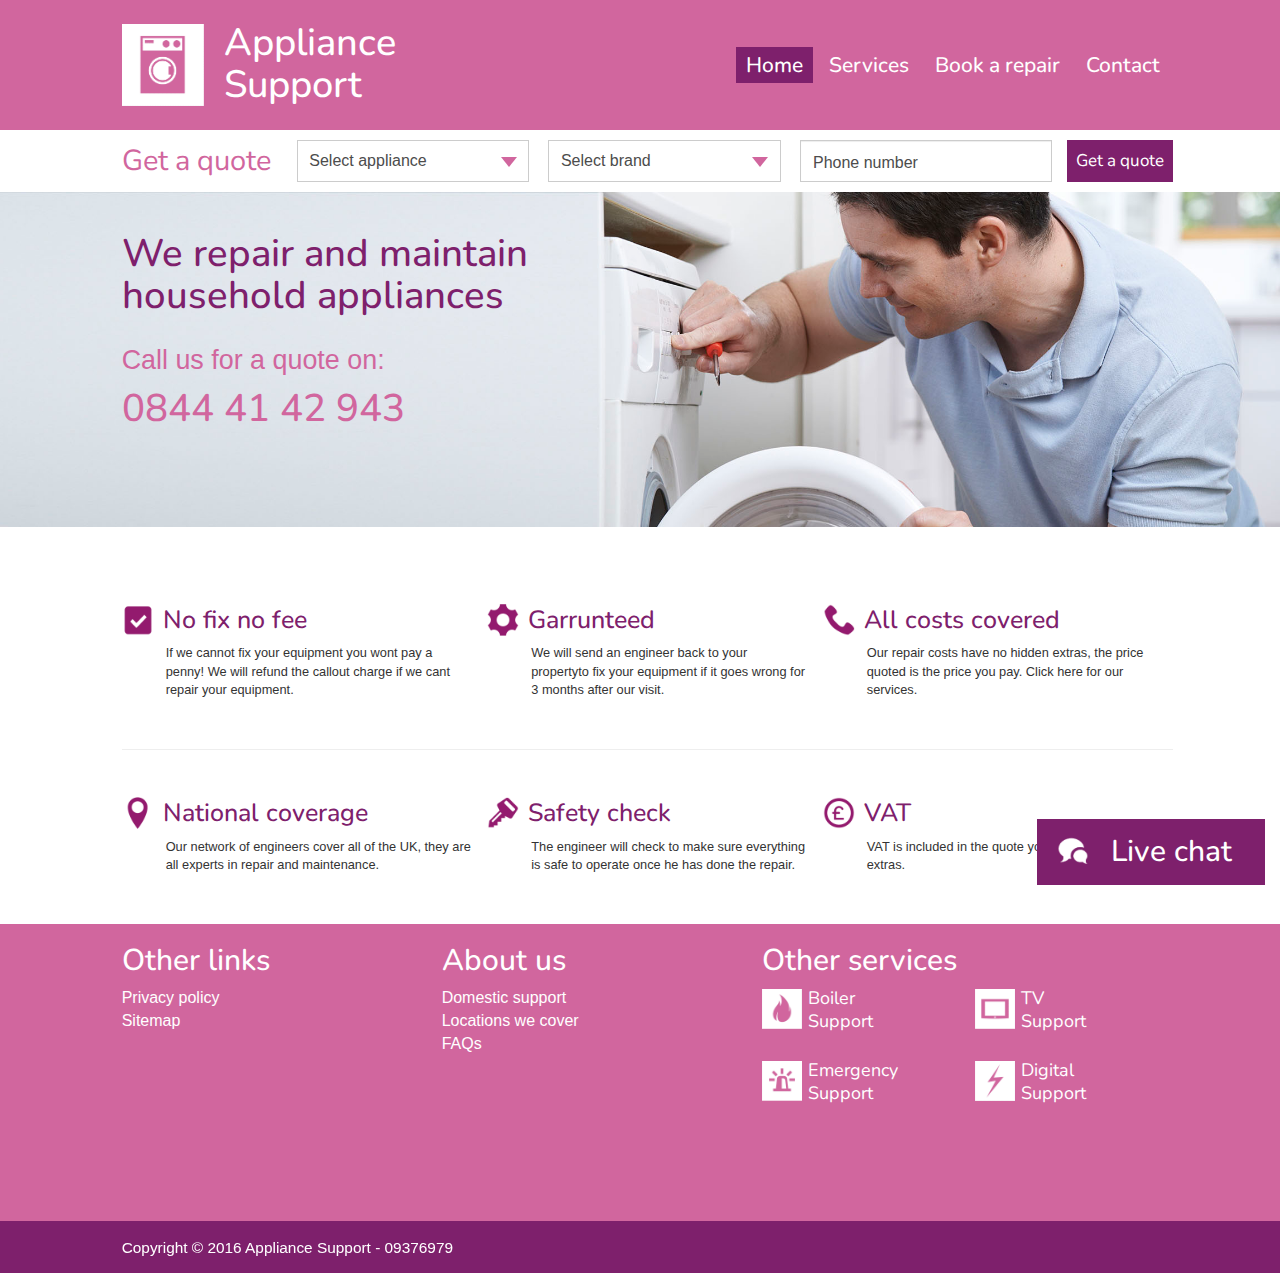
<file: index.html>
<!DOCTYPE html>
<html lang="en">

<head>
    <meta name="viewport" content="width=device-width, initial-scale=1">
    <meta charset="utf-8">

    <title>Appliance Support</title>

    <!-- Bootstrap style -->
    <link href="lib/bootstrap.css" type="text/css" rel="stylesheet">

    <!-- Styles -->
    <link href="index/appl.css" type="text/css" rel="stylesheet">

    <!-- Fonts -->
    <link href='https://fonts.googleapis.com/css?family=Nunito' rel='stylesheet' type='text/css'>

    <!-- SCROLLBAR-->
    <link rel="stylesheet" href="lib/jquery.rollbar.css" />

</head>

<body onresize="setStickyDiv()">

<div class="container-fluid contentSection">

    <nav class="row navbar navbar-default navbar-fixed-top header">
        <div class="col-md-10 col-md-offset-1 headerCont">
            <div class="row">
                <div class="col-md-6 navbar-header">
                    <button type="button" class="navbar-toggle collapsed" data-toggle="collapse" data-target="#navbar" aria-expanded="false" aria-controls="navbar">
                        <span class="icon-bar menuLine"></span>
                        <span class="icon-bar menuLine"></span>
                        <span class="icon-bar menuLine"></span>
                    </button>
                    <div id='mainLogoCont'>
                        <img src="index/images/mainLogo.png" alt="82px">
                        <h1>Appliance Support</h1>
                    </div>
                </div>
                <div class="col-md-6 toggleMenu">
                    <div id="navbar" class="navbar-collapse collapse" aria-expanded="false" style="height: 0.8px;">

                        <ul class="nav navbar-nav navbar-right topRef">
                            <li class="act"><a href="#">Home</a></li>
                            <li><a href="service/service.html">Services</a></li>
                            <li><a href="bookng/bookng.html">Book a repair</a></li>
                            <li><a href="contact/contact.html">Contact</a></li>
                        </ul>
                    </div>
                </div>

            </div>
        </div>
    </nav>

    <div class="row navbar-fixed-top getQuote">

        <div class="col-md-2 col-md-offset-1 col-sm-12 quote1 displLin adptiveItem1">
            <p class="pGetQuote">Get a quote</p>
        </div>

        <div class="col-md-8 col-md-offset-2 col-sm-11 col-xs-10 aplBraInp">
            <div class="row subRow">

                <div id="applianceQuote" class="col-md-4 col-sm-4 col-xs-12 quote2 quoteSubItem displLin">
                    <div class="btn-group dropButton">
                        <button type="button" class="btn btn-default dropdown-toggle" data-toggle="dropdown" aria-haspopup="true" aria-expanded="false">
                            <p class="showAppliance">Select appliance</p>
                            <canvas class="caretCanvas" width="16" height="10"></canvas>
                        </button>
                        <ul class="dropdown-menu getItem appiancesList">
                            <li class="clickItem"><a href="#" onclick="return false">Cooker</a></li>
                            <li class="clickItem"><a href="#" onclick="return false">Oven</a></li>
                            <li class="clickItem"><a href="#" onclick="return false">Extractor Fan</a></li>
                            <li class="clickItem"><a href="#" onclick="return false">Fridge and Freezer</a></li>
                            <li class="clickItem"><a href="#" onclick="return false">Microwave Oven</a></li>
                            <li class="clickItem"><a href="#" onclick="return false">Steam Cleaner</a></li>
                            <li class="clickItem"><a href="#" onclick="return false">Tumble Dryer</a></li>
                            <li class="clickItem"><a href="#" onclick="return false">Washing Machine</a></li>
                        </ul>
                    </div>
                </div>

                <!--<div id="brandQuote" class="col-md-4 col-sm-4 col-xs-12 quote3 quoteSubItem displLin">
                    <div class="btn-group dropButton">
                        <button  onkeypress="testp()" onclick="setStickyDiv()" type="button" class="btn btn-default dropdown-toggle dropBrands" data-toggle="dropdown" aria-haspopup="true" aria-expanded="false">
                            <p class="showBrand">Select brand</p>
                            <canvas class="caretCanvas" width="16" height="10"></canvas>
                        </button>
                        <ul onkeypress="testp()" class="dropdown-menu getItem brandsList">
                        </ul>
                        <div class="dropdown-menu stickyLi">
                            <img src="images/caret.png">
                        </div>
                    </div>
                </div>-->

                <div id="brandQuote" class="col-md-4 col-sm-4 col-xs-12 quote3 quoteSubItem displLin">
                    <div class="btn-group dropButton">
                        <button  onkeypress="goToItem()" onclick="setStickyDiv()" type="button" class="btn btn-default dropdown-toggle dropBrands" data-toggle="dropdown" aria-haspopup="true" aria-expanded="false">
                            <p class="showBrand">Select brand</p>
                            <canvas class="caretCanvas" width="16" height="10"></canvas>
                        </button>
                        <ul onkeypress="goToItem()" class="dropdown-menu getItem brandsList">
                        </ul>
                        <div class="dropdown-menu stickyLi">
                            <img src="index/images/caret.png">
                        </div>
                    </div>
                </div>


                <div class="col-md-4 col-sm-4 col-xs-12 input-group quote4 quoteSubItem postcodeQuote displLin">
                    <input id="inputItem" type="text" class="form-control inputSelector" placeholder="Phone number" onfocus="onFocusInput()" onblur="onBlurInput()">
                </div>
            </div>
        </div>

        <div class="col-md-1 col-sm-1 col-xs-2 quote5">
            <button type="button" class="btn btn-default buttonQuote buttonQuoteMedium"><p>Get a quote</p></button>
            <button type="button" class="btn btn-default buttonQuote buttonQuoteSmall"><p>Go</p></button>
        </div>

    </div>

    <div class="row mainFotoCont">

        <div class="col-xs-12 hidden-sm hidden-xs   imageArea">
            <img class="mainFotoBig" src="index/images/applBig.png">
        </div>

        <div class="col-xs-12 visible-sm visible-sm hidden-xs  imageArea">
            <img class="mainFotoBig" src="index/images/applSmall.png">
        </div>

        <div class="col-xs-12 visible-sm visible-xs hidden-md hidden-sm imageArea">
            <img class="mainFotoBig" src="index/images/applXs.png">
        </div>

        <div class="col-xs-12 col-sm-5 col-md-4 col-md-offset-1  textArea">
            <h1 id="weRepair">We repair and maintain household appliances</h1>
            <h3 id="callUs">Call us for a quote on:</h3>
            <h1 id="phoneNumber">0844 41 42 943</h1>
        </div>


    </div>

    <div class="row firstSection">

        <div class="col-md-10 col-md-offset-1 hidden-sm hidden-xs row forMd">

            <div class="col-md-4  noFix it">

                <section class="title">

                    <img class="inline serviceIcon"  src="index/images/noFix.png">

                    <h2 class="inline">No fix no fee</h2>

                    <div class="textSection">
                        <p>If we cannot fix your equipment you wont
                            pay a penny! We will refund the callout
                            charge if we cant repair your equipment.</p>
                    </div>

                </section>

            </div>

            <div class="col-md-4  garunteed  it">

                <section class="title">

                    <img class="inline serviceIcon"  src="index/images/garunteedIcon.png">

                    <h2 class="inline">Garrunteed</h2>

                    <div class="textSection">
                        <p>We will send an engineer back to your
                            propertyto fix your equipment if it goes
                            wrong for 3 months after our visit.</p>
                    </div>

                </section>

            </div>

            <div class="col-md-4  allCosts  it">

                <section class="title">

                    <img class="inline serviceIcon"  src="index/images/allCostIco.png">

                    <h2 class="inline">All costs covered</h2>

                    <div class="textSection">
                        <p>Our repair costs have no hidden extras,
                            the price quoted is the price you pay.
                            Click here for our services.</p>
                    </div>

                </section>

            </div>

        </div>

        <div class="col-md-10 col-md-offset-1 hidden-sm hidden-xs line forMd">
            <hr align="center" size="50" color="#dddddd" />
        </div>

        <div class="col-md-10 col-md-offset-1 hidden-sm hidden-xs row forMd">

            <div class="col-md-4 nationwide">

                <section class="title">

                    <img class="inline serviceIcon"  src="index/images/nationwideIco.png">

                    <h2 class="inline hedBig">Nationwide coverage</h2>
                    <h2 class="inline hedSmall">National coverage</h2>

                    <div class="textSection">
                        <p>Our network of engineers cover all of the
                            UK, they are all experts in repair and maintenance.</p>
                    </div>

                </section>

            </div>

            <div class="col-md-4 professional">

                <section class="title">

                    <img class="inline serviceIcon"  src="index/images/profesionalIco.png">

                    <h2 class="inline hedBig">Professional safety check</h2>
                    <h2 class="inline hedSmall">Safety check</h2>

                    <div class="textSection">
                        <p>The engineer will check to make sure
                            everything is safe to operate once he has
                            done the repair.</p>
                    </div>

                </section>

            </div>

            <div class="col-md-4 vat">

                <section class="title">

                    <img class="inline serviceIcon"  src="index/images/vatIco.png">

                    <h2 class="inline">VAT</h2>

                    <div class="textSection">
                        <p>VAT is included in the quote you are
                            given, no hidden extras.</p>
                    </div>

                </section>

            </div>

        </div>


        <div class="col-sm-12 hidden-xs hidden-md hidden-lg row forSm">

            <div class="col-sm-6  noFix it">

                <section class="title">

                    <img class="inline serviceIcon"  src="index/images/noFix.png">

                    <h2 class="inline">No fix no fee</h2>

                    <div class="textSection">
                        <p>If we cannot fix your equipment you wont
                            pay a penny! We will refund the callout
                            charge if we cant repair your equipment.</p>
                    </div>

                </section>

            </div>

            <div class="col-sm-6  garunteed  it">

                <section class="title">

                    <img class="inline serviceIcon"  src="index/images/garunteedIcon.png">

                    <h2 class="inline">Garrunteed</h2>

                    <div class="textSection">
                        <p>We will send an engineer back to your
                            propertyto fix your equipment if it goes
                            wrong for 3 months after our visit.</p>
                    </div>

                </section>

            </div>

        </div>

        <div class="col-sm-12 hidden-xs hidden-md hidden-lg line forSm">
            <hr align="center" size="50" color="#dddddd" />
        </div>

        <div class="col-sm-12 hidden-xs hidden-md hidden-lg row forSm">



            <div class="col-sm-6 nationwide">

                <section class="title">

                    <img class="inline serviceIcon"  src="index/images/nationwideIco.png">

                    <h2 class="inline">Nationwide coverage</h2>

                    <div class="textSection">
                        <p>Our network of engineers cover all of the
                            UK, they are all experts in repair and maintenance.</p>
                    </div>

                </section>

            </div>

            <div class="col-sm-6 professional">

                <section class="title">

                    <img class="inline serviceIcon"  src="index/images/profesionalIco.png">

                    <h2 class="inline">Professional safety check</h2>

                    <div class="textSection">
                        <p>The engineer will check to make sure
                            everything is safe to operate once he has
                            done the repair.</p>
                    </div>

                </section>

            </div>

        </div>

        <div class="col-sm-12 hidden-xs hidden-md hidden-lg line forSm">
            <hr align="center" size="50" color="#dddddd" />
        </div>

        <div class="col-sm-12 hidden-xs hidden-md hidden-lg row forSm">

            <div class="col-sm-6  allCosts  it">

                <section class="title">

                    <img class="inline serviceIcon"  src="index/images/allCostIco.png">

                    <h2 class="inline">All costs covered</h2>

                    <div class="textSection">
                        <p>Our repair costs have no hidden extras,
                            the price quoted is the price you pay.
                            Click here for our services.</p>
                    </div>

                </section>

            </div>

            <div class="col-sm-6 vat">

                <section class="title">

                    <img class="inline serviceIcon"  src="index/images/vatIco.png">

                    <h2 class="inline">VAT</h2>

                    <div class="textSection">
                        <p>VAT is included in the quote you are
                            given, no hidden extras.</p>
                    </div>

                </section>

            </div>

        </div>



        <div class="col-xs-12 visible-xs  noFix it forXs">

            <section class="title">

                <img class="inline serviceIcon"  src="index/images/noFix.png">

                <h2 class="inline">No fix no fee</h2>

                <div class="textSection">
                    <p>If we cannot fix your equipment you wont
                        pay a penny! We will refund the callout
                        charge if we cant repair your equipment.</p>
                </div>

            </section>

        </div>

        <div class="col-xs-12 visible-xs line forXs">
            <hr align="center" size="50" color="#dddddd" />
        </div>

        <div class="col-xs-12 visible-xs garunteed  it forXs">

            <section class="title">

                <img class="inline serviceIcon"  src="index/images/garunteedIcon.png">

                <h2 class="inline">Garrunteed</h2>

                <div class="textSection">
                    <p>We will send an engineer back to your
                        propertyto fix your equipment if it goes
                        wrong for 3 months after our visit.</p>
                </div>

            </section>

        </div>

        <div class="col-xs-12 visible-xs line forXs">
            <hr align="center" size="50" color="#dddddd" />
        </div>

        <div class="col-xs-12 visible-xs allCosts  it forXs">

            <section class="title">

                <img class="inline serviceIcon"  src="index/images/allCostIco.png">

                <h2 class="inline">All costs covered</h2>

                <div class="textSection">
                    <p>Our repair costs have no hidden extras,
                        the price quoted is the price you pay.
                        Click here for our services.</p>
                </div>

            </section>

        </div>

        <div class="col-xs-12 visible-xs line forXs">
            <hr align="center" size="50" color="#dddddd" />
        </div>

        <div class="col-xs-12 visible-xs nationwide forXs">

            <section class="title">

                <img class="inline serviceIcon"  src="index/images/nationwideIco.png">

                <h2 class="inline">Nationwide<br>coverage</h2>

                <div class="textSection">
                    <p>Our network of engineers cover all of the
                        UK, they are all experts in repair and maintenance.</p>
                </div>

            </section>

        </div>

        <div class="col-xs-12 visible-xs line forXs">
            <hr align="center" size="50" color="#dddddd" />
        </div>

        <div class="col-xs-12 visible-xs professional forXs">

            <section class="title">

                <img class="inline serviceIcon"  src="index/images/profesionalIco.png">

                <h2 class="inline">Professional safety <br> check</h2>

                <div class="textSection">
                    <p>The engineer will check to make sure
                        everything is safe to operate once he has
                        done the repair.</p>
                </div>

            </section>

        </div>

        <div class="col-xs-12 visible-xs line forXs">
            <hr align="center" size="50" color="#dddddd" />
        </div>

        <div class="col-xs-12 visible-xs vat">

            <section class="title">

                <img class="inline serviceIcon"  src="index/images/vatIco.png">

                <h2 class="inline">VAT</h2>

                <div class="textSection">
                    <p>VAT is included in the quote you are
                        given, no hidden extras.</p>
                </div>

            </section>

        </div>

    </div>

    <div class="row lc">

        <div class="liveChatBigCont">

            <div class="topSection">

                <img class="livaChatImg" src="index/images/liveChatIco2.png">

                <p class="pGetQuote liveChatP">Live chat</p>

                <img class="closeChatImg" src="index/images/closeImg.png">

            </div>

            <div class="welcomeSection">

                <p class="pGetQuote welcomeP">Welcome</p>

                <p class="enterName">Please enter your name and
                    click the Start Chat.</p>

                <input class="form-control welcomeInput inputSelector leftInput" type="text" placeholder="Enter name">

                <input class="welcomeBtn" type="button" value="Start chat">

            </div>

            <div id="about" class="chattingSection">

                <div class="showMessages">

                    <ul class="messageList">



                    </ul>


                </div>

                <div class="inputMessageCont">

                    <textarea class="form-control inputSelector leftInput inputMessage" placeholder="Enter your message"></textarea>

                    <input class="inputMessageBtn" type="button" value="Send">

                </div>

            </div>


        </div>

    </div>

    <div class="row footer">

        <div class="col-md-3 col-md-offset-1 col-sm-6 col-sm-3 otherLinks it">

            <h2 class="nameServices">Other links</h2>

            <a href="#">
                <p>Privacy policy</p>
            </a>

            <a href="#">
                <p>Sitemap</p>
            </a>

        </div>

        <div class="col-md-3 col-sm-3 col-sm-6 aboutAs it">

            <h2 class="nameServices">About us</h2>

            <a href="#">
                <p>Domestic support</p>
            </a>

            <a href="#">
                <p>Locations we cover</p>
            </a>

            <a href="#">
                <p>FAQs</p>
            </a>

        </div>

        <div class="col-md-4 col-sm-6 otherServices">

            <div class="row">

                <div class="col-md-12 col-sm-12 it">

                    <h2 class="nameServices other">Other services</h2>

                </div>

                <div class="col-md-6 col-sm-6 col-xs-6 firstCol">
                    <a class="alignLeft" href="#" onclick="return false">
                        <div id="boilerSupport" class="lvl2">
                            <img class="inlineBlock" src="index/images/boilerSupportIco.png">
                            <p class="inlineBlock">Boiler<br>Support</p>
                        </div>
                    </a>
                </div>

                <div class="col-md-6 col-sm-6 col-xs-6 firstCol">
                    <a class="alignRight" href="#" onclick="return false">
                        <div id="tvSupport" class="lvl2">
                            <img class="inlineBlock" src="index/images/tvIco.png">
                            <p class="inlineBlock">TV<br>Support</p>
                        </div>
                    </a>
                </div>

                <div class="col-md-6 col-sm-6 col-xs-6 secondCol">
                    <a class="alignLeft" href="#" onclick="return false">
                        <div id="emergencySupport" class="lvl2">
                            <img class="inlineBlock" src="index/images/emergencyIco.png">
                            <p class="inlineBlock">Emergency<br>Support</p>
                        </div>
                    </a>
                </div>

                <div class="col-md-6 col-sm-6 col-xs-6 secondCol">
                    <a class="alignRight" href="#" onclick="return false">
                        <div id="digitalSupport" class="lvl2">
                            <img class="inlineBlock" src="index/images/digitalIco.png">
                            <p class="inlineBlock">Digital<br>Support</p>
                        </div>
                    </a>
                </div>

            </div>


        </div>

        <div class="col-md-12 col-sm-12 col-xs-12 buffer"></div>

        <div id="liveChat" class="col-md-12 col-sm-12 col-xs-12 fixChat">
            <div class="row">
                <div class="col-md-2 col-md-offset-10 liveChatCont">

                    <a class="liveChatFix" href="#" onclick="return false">

                        <div id="liveChatRef">

                            <img src="index/images/liveChatIco2.png">

                            <h2>Live chat</h2>

                        </div>

                    </a>

                </div>
            </div>
        </div>


    </div>
</div>

<div class="container-fluid footerCont">
    <div id="last" class="row">
        <div class="col-md-10 col-md-offset-1">
            <div id="copuringP">

                <p>Copyright &#169; 2016 Appliance Support - 09376979</p>

            </div>
        </div>
    </div>
</div>

<!-- JQuery -->
<script src="lib/jquery.js" type="text/javascript" rel="script"></script>

<!-- Bootstrap -->
<script src="lib/bootstrap.js" type="text/javascript" rel="script"></script>

<!-- Scripts -->

<script src="index/appl.js" type="text/javascript" language="JavaScript"></script>

<!-- SCROLLBAR-->
<script type="text/javascript" src="lib/jquery.mousewheel.js"></script>
<script type="text/javascript" src="lib/jquery.rollbar.min.js"></script>

</body>

</html>
</file>
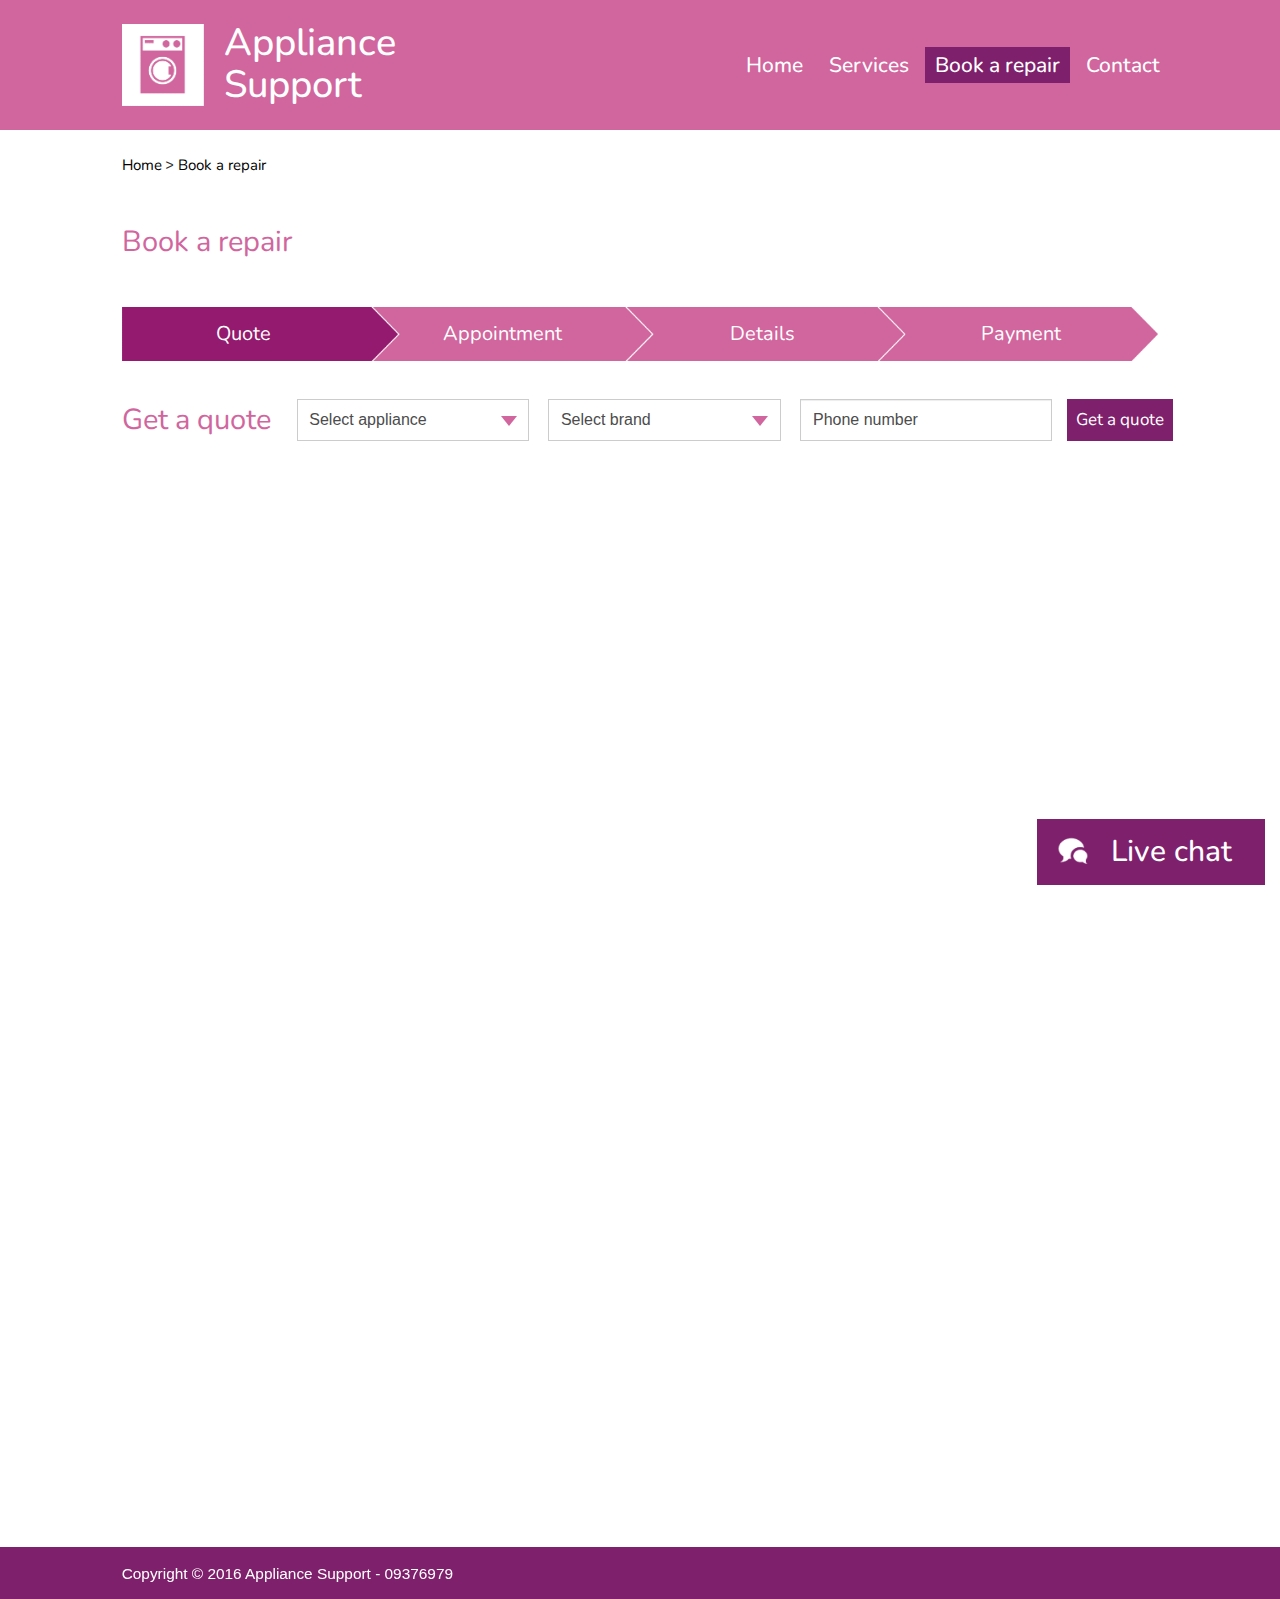
<file: bookng/bookng.html>
<!DOCTYPE html>
<html lang="en">

<head>
    <meta name="viewport" content="width=device-width, initial-scale=1">
    <meta charset="utf-8">

    <title>Book a repair</title>

    <!-- Bootstrap style -->
    <link href="../lib/bootstrap.css" type="text/css" rel="stylesheet">

    <!-- Styles -->
    <link href="bookng.css" type="text/css" rel="stylesheet">

    <!-- Fonts -->
    <link href='https://fonts.googleapis.com/css?family=Nunito' rel='stylesheet' type='text/css'>

    <!-- SCROLLBAR-->
    <link rel="stylesheet" href="../lib/jquery.rollbar.css" />

</head>

<body  onresize="setStickyDiv()">

<div class="container-fluid contentSection">

    <nav class="row navbar navbar-default navbar-fixed-top header">
        <div class="col-md-10 col-md-offset-1 headerCont">
            <div class="row">
                <div class="col-md-6 navbar-header">
                    <button type="button" class="navbar-toggle collapsed" data-toggle="collapse" data-target="#navbar" aria-expanded="false" aria-control inputss="navbar">
                        <span class="icon-bar menuLine"></span>
                        <span class="icon-bar menuLine"></span>
                        <span class="icon-bar menuLine"></span>
                    </button>
                    <div id='mainLogoCont'>
                        <img src="images/mainLogo.png" alt="82px">
                        <h1>Appliance Support</h1>
                    </div>
                </div>
                <div class="col-md-6 toggleMenu">
                    <div id="navbar" class="navbar-collapse collapse" aria-expanded="false" style="height: 0.8px;">

                        <ul class="nav navbar-nav navbar-right topRef">
                            <li><a href="../index.html">Home</a></li>
                            <li><a href="../service/service.html">Services</a></li>
                            <li class="act"><a href="#">Book a repair</a></li>
                            <li><a href="../contact/contact.html">Contact</a></li>
                        </ul>
                    </div>
                </div>

            </div>
        </div>
    </nav>

    <div class="row navbar-fixed-top whiteLineCont"></div>

    <div class="row bookingSection">

        <div class="col-md-10 col-md-offset-1 pathSection">
            <a class="pathRef" href="../index.html">Home</a>
            <p>&#62;</p>
            <a class="pathRef" href="#">Book a repair</a>
        </div>

        <div class="col-md-10 col-md-offset-1 bookingTitle">

            <p class="pGetQuote">Book a repair</p>

        </div>

        </div>

        <div class="row col-md-10 col-md-offset-1 progressSectionNew">

            <div class="col-md-12 col-sm-12 hidden-xs lineCont">

                <img id="mdProgressImage" src="images/line_1.png" class="col-md-12">

            </div>

            <div class="col-md-12 col-sm-12 visible-xs lineCont">

                <img id="xsProgressImage" src="images/xsProgress.png" class="col-md-12">

            </div>

            <p class="col-md-3 col-sm-3 col-xs-3 progressQuote">Quote</p>

            <p class="col-md-3 col-sm-3 col-xs-3 progressAppoint">Appointment</p>

            <p class="col-md-3 col-sm-3 col-xs-3 progressDetail">Details</p>

            <p class="col-md-3 col-sm-3 col-xs-3 progressPay">Payment</p>

        </div>

    </div>

    <div class="row getQuote">

        <div class="col-md-2 col-md-offset-1 col-sm-12 quote1 displLin adptiveItem1">
            <p class="pGetQuote">Get a quote</p>
        </div>

        <div class="col-md-8 col-md-offset-2 col-sm-11 col-xs-10 aplBraInp">
            <div class="row subRow">
                <div id="applianceQuote" class="col-md-4 col-sm-4 col-xs-12 quote2 quoteSubItem displLin">
                    <div class="btn-group dropButton">
                        <button type="button" class="btn btn-default dropdown-toggle" data-toggle="dropdown" aria-haspopup="true" aria-expanded="false">
                            <p class="showAppliance">Select appliance</p>
                            <canvas class="caretCanvas" width="16" height="10"></canvas>
                        </button>
                        <ul class="dropdown-menu getItem appiancesList">
                            <li class="clickItem"><a href="#" onclick="return false">Cooker</a></li>
                            <li class="clickItem"><a href="#" onclick="return false">Oven</a></li>
                            <li class="clickItem"><a href="#" onclick="return false">Extractor Fan</a></li>
                            <li class="clickItem"><a href="#" onclick="return false">Fridge and Freezer</a></li>
                            <li class="clickItem"><a href="#" onclick="return false">Microwave Oven</a></li>
                            <li class="clickItem"><a href="#" onclick="return false">Steam Cleaner</a></li>
                            <li class="clickItem"><a href="#" onclick="return false">Tumble Dryer</a></li>
                            <li class="clickItem"><a href="#" onclick="return false">Washing Machine</a></li>
                        </ul>
                    </div>
                </div>

                <div id="brandQuote" class="col-md-4 col-sm-4 col-xs-12 quote3 quoteSubItem displLin">
                    <div class="btn-group dropButton">
                        <button  onkeypress="goToItem()" onclick="setStickyDiv()" type="button" class="btn btn-default dropdown-toggle dropBrands" data-toggle="dropdown" aria-haspopup="true" aria-expanded="false">
                            <p class="showBrand">Select brand</p>
                            <canvas class="caretCanvas" width="16" height="10"></canvas>
                        </button>
                        <ul onkeypress="goToItem()" class="dropdown-menu getItem brandsList">
                        </ul>
                        <div class="dropdown-menu stickyLi">
                            <img src="images/caret.png">
                        </div>
                    </div>
                </div>

                <div class="col-md-4 col-sm-4 col-xs-12 input-group quote4 quoteSubItem postcodeQuote displLin">
                    <input id="inputItem" type="tel" pattern="^[ 0-9\s]+$" class="form-control inputSelector" placeholder="Phone number" >
                </div>
            </div>
        </div>

        <div class="col-md-1 col-sm-1 col-xs-2 quote5">
            <button onclick="gotoFirst()" type="button" class="btn btn-default buttonQuote buttonQuoteMedium"><p>Get a quote</p></button>
            <button onclick="gotoFirst()" type="button" class="btn btn-default buttonQuote buttonQuoteSmall"><p>Go</p></button>
        </div>

    </div>

    <div class="row changeCont">

        <div class="row applianceType">

            <div class="col-md-9 col-md-offset-2 aplBraInp selectApplianceType">
                <p>Please select a appliance type to continue</p>
            </div>

            <div class="col-md-8 col-md-offset-2 col-sm-11 col-xs-11 aplBraInp">
                <div class="row subRow">
                    <div id="applTypeQuote" class="col-md-4 col-sm-5 col-xs-12 adaptItem2 quote2 quoteSubItem displLin">
                        <div class="btn-group dropButton">
                            <button type="button" class="btn btn-default dropdown-toggle" data-toggle="dropdown" aria-haspopup="true" aria-expanded="false">
                                <p class="showApplianceType">Select appliance</p>
                                <canvas class="caretCanvas" width="16" height="10"></canvas>
                            </button>
                            <ul class="dropdown-menu getItem applianceTypeList">
                                <li class="clickItem"><a href="#" onclick="return false">Type 1</a></li>
                                <li class="clickItem"><a href="#" onclick="return false">Type 2</a></li>
                                <li class="clickItem"><a href="#" onclick="return false">Type 3</a></li>
                            </ul>
                        </div>
                    </div>

                    <div class="col-md-2 col-sm-3 col-xs-6 viewQuoteBtn">
                        <button type="button" class="btn btn-default" onclick="gotoSecond()"><p>View quote</p></button>
                    </div>
                </div>
            </div>

        </div>

        <div class="row applianceDetails">

            <div class="row col-md-11 col-md-offset-1 details">

                <p>Appliance details:</p>
                <p class="detailsItem appliance">Washing machine &nbsp</p>
                <div class="clearfix visible-xs"></div>
                <p class="detailsMargin"> Brand:</p>
                <p class="detailsItem brand">Beko</p>
                <div class="clearfix visible-xs"></div>
                <p class="detailsMargin">Phone number:</p>
                <p class="detailsItem phoneNumber">1243 223344 &nbsp</p>

                <div class="applTypeCont">
                    <p class="detailsMargin">Appliance type:</p>
                    <p class="detailsItem applianceT">Washer/dryer</p>
                </div>

            </div>

            <div id="fixedQuote" class="col-md-11 col-md-offset-1">
                <p class="detailsItem fixedQuote">Fixed quote</p>
            </div>

            <div id="priceSection" class="col-md-11 col-md-offset-1">
                <h1 id="mark">&pound;</h1>
                <h1 id="price">89</h1>
                <h2>inc. VAT</h2>
            </div>

            <div class="col-md-11 col-md-offset-1 row priceDescriptCont">
                <div id="description" class="col-md-5 col-sm-8">
                    <p>Lorem ipsum dolor sit amet, consectetur adipiscing elit, sed do
                        eiusmod tempor incididunt ut labore et dolore magna aliqua.</p>
                </div>
            </div>

            <div class="col-md-11 col-md-offset-1 row selectApploimentCont">
                <div class="col-md-3 selectApploiment">
                    <img src="images/selectApploiment.png" height="56" onclick="gotoThird()">
                    <p onclick="gotoThird()">Select appointment</p>
                </div>

            </div>

            <div class="col-md-11 col-md-offset-1 row">
                <div class="col-md-1 refBack" onclick="gotoFirst()">
                    <a class="pathRef" href="#">
                        <p class="less">&#60;</p>
                        <p>Back</p>
                    </a>
                </div>
            </div>

        </div>

        <div class="row appointment">

            <div class="col-md-11 col-md-offset-1 details">

                <p>Appliance details:</p>
                <p class="detailsItem appliance">Washing machine &nbsp</p>

                <div class="clearfix visible-xs"></div>

                <p class="detailsMargin"> Brand:</p>
                <p class="detailsItem brand">Beko</p>

                <div class="clearfix visible-xs"></div>

                <p class="detailsMargin">Phone number:</p>
                <p class="detailsItem phoneNumber">1243 223344 &nbsp</p>

                <div class="applTypeCont">
                    <p class="detailsMargin">Appliance type:</p>
                    <p class="detailsItem applianceT">Washer/dryer</p>
                </div>

            </div>

            <div class="col-md-11 col-md-offset-1 appDetail">
                <p>Booking details:</p>
                <p class="bold">&pound;</p>
                <p class="bold showPrice">89</p>
            </div>

            <div id="appSelect" class="col-md-11 col-md-offset-1">
                <p class="mobileMargin">Select a date for your appointment</p>

                <div class="clearfix visible-xs"></div>

                <canvas id="notAvalaible"></canvas>

                <p class="mobileSmall">Not available</p>

                <div class="clearfix visible-xs"></div>

                <canvas id="avalaible"></canvas>

                <p class="mobileSmall">Available</p>

                <div class="clearfix visible-xs"></div>

                <canvas id="selected"></canvas>

                <p class="mobileSmall">Selected</p>

            </div>

            <div class="col-md-10 col-md-offset-1 todayP">
                <p>Today</p>
            </div>

           <div class="col-md-10 col-sm-12 col-md-offset-1 hidden-xs calendarCont">

                <div class="weeksCont hidden-xs">

                    <div class="currentWeekCont">
                        <ul class="daysCont">
                            <li id="day0" class="days available" onclick="selectDay(this)">
                                <canvas class="canv"></canvas>
                                <p class="dayOfWeek">Tuesday</p>
                                <p class="date">9 th</p>
                                <p class="currentMonth"></p>
                            </li>
                            <li id="day1" class="days available" onclick="selectDay(this)">
                                <canvas class="canv"></canvas>
                                <p class="dayOfWeek">Tuesday</p>
                                <p class="date">9 th</p>
                                <p class="currentMonth"></p>
                            </li>
                            <li id="day2" class="days available" onclick="selectDay(this)">
                                <canvas class="canv"></canvas>
                                <p class="dayOfWeek">Tuesday</p>
                                <p class="date">9 th</p>
                                <p class="currentMonth"></p>
                            </li>
                            <li id="day3" class="days available" onclick="selectDay(this)">
                                <canvas class="canv"></canvas>
                                <p class="dayOfWeek">Tuesday</p>
                                <p class="date">9 th</p>
                                <p class="currentMonth"></p>
                            </li>
                            <li id="day4" class="days available" onclick="selectDay(this)">
                                <canvas class="canv"></canvas>
                                <p class="dayOfWeek">Tuesday</p>
                                <p class="date">9 th</p>
                                <p class="currentMonth"></p>
                            </li>
                            <li id="day5" class="days available" onclick="selectDay(this)">
                                <canvas class="canv"></canvas>
                                <p class="dayOfWeek">Tuesday</p>
                                <p class="date">9 th</p>
                                <p class="currentMonth"></p>
                            </li>
                            <li id="day6" class="days available" onclick="selectDay(this)">
                                <canvas class="canv"></canvas>
                                <p class="dayOfWeek">Tuesday</p>
                                <p class="date">9 th</p>
                                <p class="currentMonth"></p>
                            </li>

                        </ul>
                    </div>

                    <div class="nextWeekCont">
                        <ul  class="daysCont">
                            <li id="day7" class="days available" onclick="selectDay(this)">
                                <canvas class="canv"></canvas>
                                <p class="dayOfWeek">Tuesday</p>
                                <p class="date">9 th</p>
                                <p class="currentMonth"></p>
                            </li>
                            <li id="day8" class="days available" onclick="selectDay(this)">
                                <canvas class="canv"></canvas>
                                <p class="dayOfWeek">Tuesday</p>
                                <p class="date">9 th</p>
                                <p class="currentMonth"></p>
                            </li>
                            <li id="day9" class="days available" onclick="selectDay(this)">
                                <canvas class="canv"></canvas>
                                <p class="dayOfWeek">Tuesday</p>
                                <p class="date">9 th</p>
                                <p class="currentMonth"></p>
                            </li>
                            <li id="day10" class="days available" onclick="selectDay(this)">
                                <canvas class="canv"></canvas>
                                <p class="dayOfWeek">Tuesday</p>
                                <p class="date">9 th</p>
                                <p class="currentMonth"></p>
                            </li>
                            <li id="day11" class="days available" onclick="selectDay(this)">
                                <canvas class="canv"></canvas>
                                <p class="dayOfWeek">Tuesday</p>
                                <p class="date">9 th</p>
                                <p class="currentMonth"></p>
                            </li>
                            <li id="day12" class="days available" onclick="selectDay(this)">
                                <canvas class="canv"></canvas>
                                <p class="dayOfWeek">Tuesday</p>
                                <p class="date">9 th</p>
                                <p class="currentMonth"></p>
                            </li>
                            <li id="day13" class="days available" onclick="selectDay(this)">
                                <canvas class="canv"></canvas>
                                <p class="dayOfWeek">Tuesday</p>
                                <p class="date">9 th</p>
                                <p class="currentMonth"></p>
                                <p id="mdLastDayOfWeek"></p>
                            </li>

                        </ul>

                    </div>

                </div>

                <img onclick="nextWeek()" class="calendarSelector" src="images/daySelector.png">

            </div>

            <div class="row col-xs-11 visible-xs calendarContXs">

                <div class="row  xsDaysCont">

                    <div id="xsDay0" class="col-xs-3 xsDay" onclick="selectDay(this)">
                        <p class="dayOfWeek">Tuesday</p>
                        <p class="date">9 th</p>
                        <p class="currentMonth">September</p>
                    </div>

                    <div id="xsDay1" class="col-xs-3 xsDay" onclick="selectDay(this)">
                        <p class="dayOfWeek">Tuesday</p>
                        <p class="date">9 th</p>
                        <p class="currentMonth">September</p>
                    </div>

                    <div id="xsDay2" class="col-xs-3 xsDay" onclick="selectDay(this)">
                        <p class="dayOfWeek">Tuesday</p>
                        <p class="date">9 th</p>
                        <p class="currentMonth">September</p>
                    </div>

                    <div id="xsDay3" class="col-xs-3 xsDay" onclick="selectDay(this)">
                        <p class="dayOfWeek">Tuesday</p>
                        <p class="date">9 th</p>
                        <p class="currentMonth">September</p>
                    </div>

                    <div class="clearfix visible-xs"></div>

                    <div id="xsDay4" class="col-xs-3 xsDay" onclick="selectDay(this)">
                        <p class="dayOfWeek">Tuesday</p>
                        <p class="date">9 th</p>
                        <p class="currentMonth">September</p>
                    </div>

                    <div id="xsDay5" class="col-xs-3 xsDay" onclick="selectDay(this)">
                        <p class="dayOfWeek">Tuesday</p>
                        <p class="date">9 th</p>
                        <p class="currentMonth">September</p>
                    </div>

                    <div id="xsDay6" class="col-xs-3 xsDay" onclick="selectDay(this)">
                        <p class="dayOfWeek">Tuesday</p>
                        <p class="date">9 th</p>
                        <p class="currentMonth">September</p>
                    </div>

                    <div id="xsDay7" class="col-xs-3 xsDay" onclick="selectDay(this)">
                        <p class="dayOfWeek">Tuesday</p>
                        <p class="date">9 th</p>
                        <p class="currentMonth">September</p>
                    </div>

                    <div class="clearfix visible-xs"></div>

                    <div id="xsDay8" class="col-xs-3 xsDay" onclick="selectDay(this)">
                        <p class="dayOfWeek">Tuesday</p>
                        <p class="date">9 th</p>
                        <p class="currentMonth">September</p>
                    </div>

                    <div id="xsDay9" class="col-xs-3 xsDay" onclick="selectDay(this)">
                        <p class="dayOfWeek">Tuesday</p>
                        <p class="date">9 th</p>
                        <p class="currentMonth">September</p>
                    </div>

                    <div id="xsDay10" class="col-xs-3 xsDay" onclick="selectDay(this)">
                        <p class="dayOfWeek">Tuesday</p>
                        <p class="date">9 th</p>
                        <p class="currentMonth">September</p>
                    </div>

                    <div id="xsDay11" class="col-xs-3 xsDay" onclick="selectDay(this)">
                        <p class="dayOfWeek">Tuesday</p>
                        <p class="date">9 th</p>
                        <p class="currentMonth">September</p>
                    </div>

                    <div class="clearfix visible-xs"></div>

                    <div id="xsDay12" class="col-xs-3 xsDay" onclick="selectDay(this)">
                        <p class="dayOfWeek">Tuesday</p>
                        <p class="date">9 th</p>
                        <p class="currentMonth">September</p>
                    </div>

                    <div id="xsDay13" class="col-xs-3 xsDay" onclick="selectDay(this)">
                        <p class="dayOfWeek">Tuesday</p>
                        <p class="date">9 th</p>
                        <p class="currentMonth">September</p>
                    </div>

                    <div id="xsDay14" class="col-xs-3 xsDay" onclick="selectDay(this)">
                        <p class="dayOfWeek">Tuesday</p>
                        <p class="date">9 th</p>
                        <p class="currentMonth">September</p>
                    </div>

                    <div id="xsDay15" class="col-xs-3 xsDay" onclick="selectDay(this)">
                        <p class="dayOfWeek">Tuesday</p>
                        <p class="date">9 th</p>
                        <p class="currentMonth">September</p>
                        <p id="xsLastDayOfWeek"></p>
                    </div>

                    <div class="clearfix visible-xs"></div>

                </div>



            </div>

            <div class="col-xs-1 visible-xs nextWeekContXs">
                <img src="images/daySelectorXs.png" onclick="nextWeek()">
            </div>

            <div id="appSelected" class="col-md-11 col-md-offset-1 col-sm-11 col-xs-11">
                <p id="userSelectDay">Appointment selected: &nbsp</p>
                <p class="detailsItem selectedDay"></p>
                <div class="clearfix visible-xs"></div>
                <p class="detailsItem selectedDate"></p>
                <p class="detailsItem selectedMonth"></p>
            </div>

            <div class="row col-md-11 col-md-offset-1 col-sm-11 col-xs-11">
                <div class="col-md-3 col-xs-8 detailsButton" onclick="gotoFourth()">
                    <img src="images/enterDetails.png" height="56">
                    <p>Enter details</p>
                </div>

            </div>

            <div class="row col-md-11 col-md-offset-1 col-sm-11 col-xs-11">
                <div class="col-md-1 col-xs-6 refBack" onclick="gotoSecond()">
                    <a class="pathRef" href="#">
                        <p class="less">&#60;</p>
                        <p>Back</p>
                    </a>
                </div>
            </div>

        </div>

        <div class="row detailsSection">

            <div class="col-md-11 col-md-offset-1 col-xs-12 details">

                <p>Appliance details:</p>
                <p class="detailsItem appliance">Washing machine</p>

                <div class="clearfix visible-xs"></div>

                <p class="detailsMargin"> Brand:</p>
                <p class="detailsItem brand">Beko</p>

                <div class="clearfix visible-xs"></div>

                <p class="detailsMargin">Phone number:</p>
                <p class="detailsItem phoneNumber">1243 223344</p>

                <div class="clearfix visible-xs"></div>

                <div class="applTypeCont">
                    <p class="detailsMargin">Appliance type:</p>
                    <p class="detailsItem applianceT">Washer/dryer</p>
                </div>

            </div>

            <div class="col-md-11 col-md-offset-1 col-xs-12 appDetail">
                <p>Booking details:</p>
                <p class="bold">&pound;</p>
                <p class="bold showPrice">89</p>

                <div class="clearfix visible-xs"></div>

                <p class="detailsMargin">Appointment date:</p>
                <p class="bold showAppDay">Wednesday</p>
                <p class="bold showAppDate">1st</p>

                <div class="clearfix visible-xs"></div>

                <p class="bold showAppMonth">August</p>
            </div>

            <div class="col-md-11 col-md-offset-1 col-xs-12 jobDetail">
                <p class="ttl">Job details</p>
            </div>

            <div class="col-md-8 col-md-offset-1 col-sm-12 col-xs-12 row aplDetails">
                <div class="col-md-6  col-sm-12 row col1">

                    <div class="col-md-4 col-sm-3 hidden-xs detDescCont">
                        <p class="detDesc">Serial number</p>
                        <p class="small">(if known)</p>
                    </div>

                    <div class="col-md-8 col-sm-5 col-xs-12 inputItemCont xsDetails">
                        <div class=" input-group inputData">
                            <input type="text" class="form-control inputs inputSelector inputSerial" placeholder="Enter serial number" >
                        </div>
                    </div>

                    <div class="col-sm-12 clearfix visible-sm"></div>

                    <div class="col-md-4 col-sm-3 hidden-xs detDescCont">
                        <p class="detDesc">Model number</p>
                        <p class="small">(if known)</p>
                    </div>

                    <div class="col-md-8 col-sm-5 col-xs-12 inputItemCont xsDetails">
                        <div class=" input-group inputData">
                            <input type="text" class="form-control inputs inputSelector inputModel" placeholder="Enter model number" >
                        </div>
                    </div>

                    <div class="col-sm-12 clearfix visible-sm"></div>

                    <div class="col-md-4 col-sm-3 hidden-xs detDescCont">
                        <p class="detDesc">Age of appliance</p>
                    </div>

                    <div class="col-md-8 col-sm-5 col-xs-12 inputItemCont aplDetBtn xsDetails">
                        <div class="btn-group inputData inputDrop">
                            <button type="button" class="btn btn-default dropdown-toggle inputs" data-toggle="dropdown" aria-haspopup="true" aria-expanded="false">
                                <p class="inputAge">Select age</p>
                                <img src="images/caret.png">
                            </button>
                            <ul class="dropdown-menu dropItem dropUl">
                                <li class="clickItem" onclick="return false"><a href="#">1</a></li>
                                <li class="clickItem" onclick="return false"><a href="#">2</a></li>
                                <li class="clickItem" onclick="return false"><a href="#">3</a></li>
                            </ul>
                        </div>

                    </div>

                </div>

                <div class="col-md-6 col-sm-12 row describeDetail">
                    <div class="col-md-4 hidden-sm hidden-xs inputDataCont">
                        <p>Please describe the fault in detail.</p>
                    </div>

                    <div class="visible-sm hidden-xs col-sm-3 inputDataCont">
                        <p>Please describe<br>the fault in detail.</p>
                    </div>

                    <div class="col-md-8 col-sm-5 inputItemCont textArea">
                        <textarea class="inputSelector inputDetail inputData" placeholder="Describe fault here"></textarea>
                    </div>
                </div>
            </div>

            <div id="detailsCont" class="col-md-8 col-sm-12 col-xs-12 col-md-offset-1 row">
                <div class="col-md-12 col-sm-12 ttlCont">
                    <p class="ttl">Personal details</p>
                </div>

                <div class="col-md-2 col-sm-3 hidden-xs detDescCont">
                    <p class="detDesc">Title</p>
                </div>

                <div class="col-md-4 col-sm-5 col-xs-12 xsDetails">
                    <div class="btn-group inputData inputDrop">
                        <button type="button" class="btn btn-default dropdown-toggle inputs" data-toggle="dropdown" aria-haspopup="true" aria-expanded="false">
                            <p class="inputTitle">Select title</p>
                            <img src="images/caret.png">
                        </button>
                        <ul class="dropdown-menu dropItem dropUl">
                            <li class="clickItem" onclick="return false"><a href="#">Mr.</a></li>
                            <li class="clickItem" onclick="return false"><a href="#">Ms.</a></li>
                            <li class="clickItem" onclick="return false"><a href="#">Mrs.</a></li>
                        </ul>
                    </div>

                </div>

                <div class="col-sm-12 clearfix visible-sm"></div>

                <div class="col-md-2 col-sm-3 hidden-sm hidden-xs detDescCont inputDataCont">
                    <p class="detDesc">House no./name</p>
                </div>

                <div class="col-md-4 col-sm-5 col-xs-12 hidden-sm hidden-xs">
                    <div class=" input-group inputData" >
                        <input type="text" class="form-control inputs inputSelector inputHouse" placeholder="House number/name" >
                    </div>
                </div>

                <div class="col-sm-12 clearfix visible-sm"></div>

                <div class="col-md-2 col-sm-3 hidden-xs detDescCont">
                    <p class="detDesc">First name</p>
                </div>

                <div class="col-md-4 col-sm-5 col-xs-12 xsDetails">
                    <div class=" input-group inputData">
                        <input type="text" class="form-control inputs inputSelector inputFirstName" placeholder="Enter first name" >
                    </div>
                </div>

                <div class="col-sm-12 clearfix visible-sm"></div>

                <div class="col-md-2 col-sm-3 hidden-sm hidden-xs detDescCont inputDataCont">
                    <p class="detDesc">Post code</p>
                </div>

                <div class="col-md-4 col-sm-5 hidden-sm hidden-xs">
                    <div class=" input-group inputData">
                        <input type="text" class="form-control inputs inputSelector inputPostcode" placeholder="Enter Post code" >
                    </div>
                </div>

                <div class="col-sm-12 clearfix visible-sm"></div>

                <div class="col-md-2 col-sm-3 hidden-xs detDescCont">
                    <p class="detDesc">Last name</p>
                </div>

                <div class="col-md-4 col-sm-5 col-xs-12 xsDetails">
                    <div class=" input-group inputData">
                        <input type="text" class="form-control inputs inputSelector inputLastName" placeholder="Enter last name" >
                    </div>
                </div>

                <div class="col-sm-12 clearfix visible-sm"></div>

                <div class="col-md-4 col-md-offset-2 col-sm-2 col-sm-offset-3 hidden-sm hidden-xs detailBtnCont">
                    <div class="btn-group" role="group">
                        <button type="button" class="btn btn-default detailBtn">Look up address</button>
                    </div>
                </div>

                <div class="col-sm-12 clearfix visible-sm"></div>

                <div class="col-md-2 col-sm-3 hidden-xs detDescCont">
                    <p class="detDesc">Phone number</p>
                </div>

                <div class="col-md-4 col-sm-5 col-xs-12 xsDetails">
                    <div class=" input-group inputData">
                        <input type="text" class="form-control inputs inputSelector inputPhoneNumber" placeholder="Enter phone number" >
                    </div>
                </div>

                <div class="col-sm-12 clearfix visible-sm hidden-xs"></div>

                <div class="col-md-2 col-sm-3 hidden-sm hidden-xs detDescCont inputDataCont">
                    <p class="detDesc">Address line 1</p>
                </div>

                <div class="col-md-4 col-sm-5 hidden-sm hidden-xs">
                    <div class=" input-group inputData">
                        <input type="text" class="form-control inputs inputSelector inputAdressLine1" placeholder="Enter address line 1" >
                    </div>
                </div>

                <div class="col-sm-12 clearfix visible-sm"></div>

                <div class="col-md-2 col-sm-3 hidden-xs detDescCont">
                    <p class="detDesc">Email</p>
                </div>

                <div class="col-md-4 col-sm-5 col-xs-12 xsDetails">
                    <div class=" input-group inputData">
                        <input type="text" class="form-control inputs inputSelector inputEmail" placeholder="Enter email" >
                    </div>
                </div>

                <div class="col-sm-12 clearfix visible-sm"></div>

                <div class="col-md-2 col-sm-3 hidden-sm hidden-xs detDescCont inputDataCont">
                    <p class="detDesc">Address line 2</p>
                </div>

                <div class="col-md-4 col-sm-5 hidden-sm hidden-xs">
                    <div class=" input-group inputData">
                        <input type="text" class="form-control inputs inputSelector inputAdressLine2" placeholder="Enter address line 2" >
                    </div>
                </div>

                <div class="col-sm-12 clearfix visible-sm"></div>

                <div class="col-md-2 col-sm-3 hidden-xs detDescCont">
                    <p class="detDesc">Confirm email</p>
                </div>

                <div class="col-md-4 col-sm-5 col-xs-12 xsDetails">
                    <div class=" input-group inputData">
                        <input type="text" class="form-control inputs inputSelector confirmEmail" placeholder="Enter email" >
                    </div>
                </div>

                <div class="col-sm-12 clearfix visible-sm"></div>

                <div class="col-md-2 col-sm-3 hidden-sm hidden-xs detDescCont inputDataCont">
                    <p class="detDesc">City</p>
                </div>

                <div class="col-md-4 col-sm-5 hidden-sm hidden-xs">
                    <div class=" input-group inputData">
                        <input type="text" class="form-control inputs inputSelector inputCity" placeholder="Enter city" >
                    </div>
                </div>

                <div class="col-md-2 col-sm-3 visible-sm detDescCont inputDataCont">
                    <p class="detDesc">House no./name</p>
                </div>

                <div class="col-md-4 col-sm-5 visible-sm col-xs-12 visible-xs xsDetails">
                    <div class=" input-group inputData" >
                        <input type="text" class="form-control inputs inputSelector inputHouse" placeholder="House number/name" >
                    </div>
                </div>

                <div class="col-sm-12 clearfix visible-sm"></div>

                <div class="col-md-2 col-sm-3 visible-sm detDescCont inputDataCont">
                    <p class="detDesc">Post code</p>
                </div>

                <div class="col-md-4 col-sm-5 visible-sm col-xs-12 visible-xs xsDetails">
                    <div class=" input-group inputData">
                        <input type="text" class="form-control inputs inputSelector inputPostcode" placeholder="Enter Post code" >
                    </div>
                </div>

                <div class="col-sm-12 clearfix visible-sm"></div>

                <div class="col-md-4 col-md-offset-2 col-sm-3 col-sm-offset-3 visible-sm col-xs-8 visible-xs detailBtnCont lookUpAdress">
                    <div class="btn-group" role="group">
                        <button type="button" class="btn btn-default detailBtn">Look up address</button>
                    </div>
                </div>

                <div class="col-sm-12 clearfix visible-sm"></div>

                <div class="col-md-2 col-sm-3 visible-sm detDescCont inputDataCont">
                    <p class="detDesc">Address line 1</p>
                </div>

                <div class="col-md-4 col-sm-5 visible-sm col-xs-12 visible-xs xsDetails">
                    <div class=" input-group inputData">
                        <input type="text" class="form-control inputs inputSelector inputAdressLine1" placeholder="Enter address line 1" >
                    </div>
                </div>

                <div class="col-sm-12 clearfix visible-sm"></div>

                <div class="col-md-2 col-sm-3 visible-sm detDescCont inputDataCont">
                    <p class="detDesc">Address line 2</p>
                </div>

                <div class="col-md-4 col-sm-5 visible-sm col-xs-12 visible-xs xsDetails">
                    <div class=" input-group inputData">
                        <input type="text" class="form-control inputs inputSelector inputAdressLine2" placeholder="Enter address line 2" >
                    </div>
                </div>

                <div class="col-sm-12 clearfix visible-sm"></div>

                <div class="col-md-2 col-sm-3 visible-sm detDescCont inputDataCont">
                    <p class="detDesc">City</p>
                </div>

                <div class="col-md-4 visible-sm col-sm-5 col-xs-12 visible-xs xsDetails">
                    <div class=" input-group inputData">
                        <input type="text" class="form-control inputs inputSelector inputCity" placeholder="Enter city" >
                    </div>
                </div>

            </div>

            <div class="col-md-8 col-md-offset-1 col-sm-11 col-xs-12 radioCont">

                <div id="labelCount">
                    <label><input type="checkbox" class="detailsCheckbox inputCheckBox" value="1" name="k"><span></span></label>
                </div>

                <div id="radioPCount">

                    <p class="detailInfo">We will contact you to arrange a repair by phone or email. Please tick this box if you do NOT wish to receive any further
                        marketing information from us</p>
                </div>



            </div>

            <div class="col-md-11 col-md-offset-1 col-sm-11 col-xs-12 row">
                <div class="col-md-3 selectApploiment">
                    <img src="images/selectApploiment.png" height="56" onclick="gotoFifth()">
                    <p onclick="gotoFifth()">Continue to payment</p>
                </div>

            </div>

            <div class="col-md-11 col-md-offset-1 col-sm-11 col-xs-12 row">
                <div class="col-md-1 refBack">
                    <a class="pathRef" href="#" onclick="gotoThird()">
                        <p class="less">&#60;</p>
                        <p>Back</p>
                    </a>
                </div>
            </div>

        </div>

        <div class="row paymentsSection">

            <div class="col-md-11 col-md-offset-1 col-xs-12 details">

                <p>Appliance details:</p>
                <p class="detailsItem appliance">Washing machine</p>

                <div class="clearfix visible-xs"></div>

                <p class="detailsMargin"> Brand:</p>
                <p class="detailsItem brand">Beko</p>

                <div class="clearfix visible-xs"></div>

                <p class="detailsMargin">Phone number:</p>
                <p class="detailsItem phoneNumber">1243 223344</p>

                <div class="clearfix visible-xs"></div>

                <div class="applTypeCont">
                    <p class="detailsMargin">Appliance type:</p>
                    <p class="detailsItem applianceT">Washer/dryer</p>
                </div>

            </div>

            <div class="col-md-11 col-md-offset-1 col-xs-12 appDetail">
                <p>Booking details:</p>
                <p class="bold">&pound;</p>
                <p class="bold showPrice">89</p>

                <div class="clearfix visible-xs"></div>

                <p class="detailsMargin">Appointment date:</p>
                <p class="bold showAppDay">Wednesday</p>
                <p class="bold showAppDate">1st</p>

                <div class="clearfix visible-xs"></div>

                <p class="bold showAppMonth">August</p>
            </div>

            <div class="col-md-9 col-md-offset-1 col-xs-12 payJobDetails">
                <p>Job details:</p>
                <p class="detailsItem appName">B5566778899</p>

                <div class="clearfix visible-xs"></div>

                <p class="detailsMargin">Model:</p>
                <p class="detailsItem model">U3440</p>

                <div class="clearfix visible-xs"></div>

                <p class="detailsMargin">Age:</p>
                <p class="detailsItem age">3-4 Years</p>

                <div class="clearfix visible-xs"></div>
            </div>

            <div class="col-md-9 col-md-offset-1 col-xs-12 payPersonalDetails">

                <p>Your details:</p>
                <p class="detailsItem title">Mr</p>
                <p class="detailsItem name">Ini Edvards</p>

                <div class="clearfix visible-xs"></div>

                <p class="detailsMargin">Address:</p>
                <p class="detailsItem address">12 Beach Avenue</p>

                <div class="clearfix visible-xs"></div>

                <p class="detailsMargin">City:</p>
                <p class="detailsItem showCity">Chichetser</p>

                <div class="clearfix visible-xs"></div>
                <div class="clearfix visible-sm"></div>

                <p class="postcodeTitle detailsMargin">Postcode:</p>
                <p class="detailsItem showPostcode">PO19 8YH</p>

                <div class="clearfix visible-xs"></div>
                <div class="clearfix visible-md visible-lg"></div>

                <p class="phoneTitleMd detailsMargin hidden-sm">Phone:</p>
                <p class="detailsItem hidden-sm showPhoneNumber">01243 556677</p>

                <div class="clearfix visible-xs"></div>

                <div class="visible-sm hidden-xs smPersonalDetail">

                    <p class="detailsMargin">Phone: &nbsp</p>
                    <p class="detailsItem showPhoneNumber">01243 556677 &nbsp</p>
                    <p>Email: &nbsp</p>
                    <p class="detailsItem showEmail">inimaxedwards@gmail.com &nbsp</p>

                </div>
            </div>

            <div class="col-md-9 col-md-offset-1 col-xs-12 hidden-sm payEmailSection">
                <p>Email:</p>
                <p class="detailsItem showEmail">inimaxedwards@gmail.com</p>
            </div>

            <div class="col-md-6 col-md-offset-1 col-xs-12 row paymentsDetails">

                <div class="col-md-4 col-sm-3 hidden-xs payLeftItem payItem">
                    <p class="detDesc">Card type</p>
                </div>
                <div class="col-md-8 col-sm-5 col-xs-12 payItem">
                    <div class="btn-group inputData inputDrop">
                        <button type="button" class="btn btn-default dropdown-toggle inputs" data-toggle="dropdown" aria-haspopup="true" aria-expanded="false">
                            <p class="cardType">Select card type</p>
                            <img src="images/caret.png">
                        </button>
                        <ul class="dropdown-menu dropItem dropUl">
                            <li class="clickItem" onclick="return false"><a href="#">card type</a></li>
                            <li class="clickItem" onclick="return false"><a href="#">card type</a></li>
                            <li class="clickItem" onclick="return false"><a href="#">card type</a></li>
                        </ul>
                    </div>
                </div>

                <div class="col-sm-12 clearfix visible-sm"></div>

                <div class="col-md-4 col-sm-3 hidden-xs payLeftItem payItem">
                    <p class="detDesc">Cardholder name</p>
                </div>
                <div class="col-md-8 col-sm-5 col-xs-12 payItem">
                    <div class=" input-group inputData">
                        <input type="text" class="form-control inputs inputSelector" placeholder="Enter cardholder name" >
                    </div>
                </div>

                <div class="col-sm-12 clearfix visible-sm"></div>

                <div class="col-md-4 col-sm-3 hidden-xs payLeftItem payItem">
                    <p class="detDesc">Card number</p>
                </div>
                <div class="col-md-8 col-sm-5 col-xs-12 payItem">
                    <div class=" input-group inputData">
                        <input type="text" class="form-control inputs inputSelector" placeholder="Enter card number" >
                    </div>
                </div>

                <div class="col-sm-12 clearfix visible-sm"></div>

                <div class="col-md-4 col-sm-3 hidden-xs payLeftItem payItem">
                    <p class="detDesc">Issue date</p>
                </div>
                <div class="col-md-8 col-sm-5 col-xs-12 row firstRow">

                    <div class="col-md-6 col-sm-6 col-xs-6 firstMonth">
                        <div class="btn-group inputData inputDrop">
                            <button type="button" class="btn btn-default dropdown-toggle inputs" data-toggle="dropdown" aria-haspopup="true" aria-expanded="false">
                                <p class="month">Month</p>
                                <img src="images/caret.png">
                            </button>
                            <ul class="dropdown-menu dropItem dropUl">
                                <li class="clickItem" onclick="return false"><a href="#">01</a></li>
                                <li class="clickItem" onclick="return false"><a href="#">02</a></li>
                                <li class="clickItem" onclick="return false"><a href="#">03</a></li>
                                <li class="clickItem" onclick="return false"><a href="#">04</a></li>
                                <li class="clickItem" onclick="return false"><a href="#">05</a></li>
                                <li class="clickItem" onclick="return false"><a href="#">06</a></li>
                                <li class="clickItem" onclick="return false"><a href="#">07</a></li>
                                <li class="clickItem" onclick="return false"><a href="#">08</a></li>
                                <li class="clickItem" onclick="return false"><a href="#">09</a></li>
                                <li class="clickItem" onclick="return false"><a href="#">10</a></li>
                                <li class="clickItem" onclick="return false"><a href="#">11</a></li>
                                <li class="clickItem" onclick="return false"><a href="#">12</a></li>
                            </ul>
                        </div>
                    </div>

                    <div class="col-md-6 col-sm-6 col-xs-6 firstYear">
                        <div class="btn-group inputData inputDrop">
                            <button type="button" class="btn btn-default dropdown-toggle inputs" data-toggle="dropdown" aria-haspopup="true" aria-expanded="false">
                                <p class="year">Year</p>
                                <img src="images/caret.png">
                            </button>
                            <ul class="dropdown-menu dropItem dropUl">
                                <li class="clickItem" onclick="return false"><a href="#">1</a></li>
                                <li class="clickItem" onclick="return false"><a href="#">2</a></li>
                                <li class="clickItem" onclick="return false"><a href="#">3</a></li>
                            </ul>
                        </div>
                    </div>
                </div>

                <div class="col-sm-12 clearfix visible-sm"></div>

                <div class="row col-md-4 col-sm-3 hidden-xs payLeftItem payItem issueNumber">
                    <p class="detDesc">Issue number</p>
                </div>

                <div class="row col-md-4 col-sm-5 col-xs-12 payItem short suppClass_1">
                    <div class="col-md-12 col-sm-6 input-group inputData">
                        <input type="text" class="form-control inputs inputSelector" placeholder="Issue number" >
                    </div>
                </div>

                <div class="col-sm-12 clearfix visible-sm"></div>

                <div class="col-md-12 hidden-xs hidden-sm"></div>

                <div class="col-md-4 col-sm-3 hidden-xs payLeftItem payItem">
                    <p class="detDesc">Expiry date</p>
                </div>

                <div class="col-md-8 col-sm-5 col-xs-12 row firstRow">
                    <div class="col-md-6 col-sm-6 col-xs-12 firstMonth">
                        <div class="btn-group inputData inputDrop">
                            <button type="button" class="btn btn-default dropdown-toggle inputs" data-toggle="dropdown" aria-haspopup="true" aria-expanded="false">
                                <p class="month">Month</p>
                                <img src="images/caret.png">
                            </button>
                            <ul class="dropdown-menu dropItem dropUl">
                                <li class="clickItem" onclick="return false"><a href="#">01</a></li>
                                <li class="clickItem" onclick="return false"><a href="#">02</a></li>
                                <li class="clickItem" onclick="return false"><a href="#">03</a></li>
                                <li class="clickItem" onclick="return false"><a href="#">04</a></li>
                                <li class="clickItem" onclick="return false"><a href="#">05</a></li>
                                <li class="clickItem" onclick="return false"><a href="#">06</a></li>
                                <li class="clickItem" onclick="return false"><a href="#">07</a></li>
                                <li class="clickItem" onclick="return false"><a href="#">08</a></li>
                                <li class="clickItem" onclick="return false"><a href="#">09</a></li>
                                <li class="clickItem" onclick="return false"><a href="#">10</a></li>
                                <li class="clickItem" onclick="return false"><a href="#">11</a></li>
                                <li class="clickItem" onclick="return false"><a href="#">12</a></li>
                            </ul>
                        </div>
                    </div>
                    <div class="col-md-6 col-sm-6 col-xs-12 firstYear">
                        <div class="btn-group inputData inputDrop">
                            <button type="button" class="btn btn-default dropdown-toggle inputs" data-toggle="dropdown" aria-haspopup="true" aria-expanded="false">
                                <p class="year">Year</p>
                                <img src="images/caret.png">
                            </button>
                            <ul class="dropdown-menu dropItem dropUl">
                                <li class="clickItem" onclick="return false"><a href="#">1</a></li>
                                <li class="clickItem" onclick="return false"><a href="#">2</a></li>
                                <li class="clickItem" onclick="return false"><a href="#">3</a></li>
                            </ul>
                        </div>
                    </div>
                </div>

                <div class="col-sm-12 clearfix visible-sm"></div>

                <div class="col-md-4 col-sm-3 hidden-xs payLeftItem payItem">
                    <p class="detDesc">3 digit security code</p>
                </div>
                <div class="col-md-4 col-sm-5 col-xs-12 payItem short suppClass_1">
                    <div class="col-md-12 col-sm-6 input-group inputData suppClass_2">
                        <input type="text" class="form-control inputs inputSelector" placeholder="Enter code" >
                    </div>


                    <div class="visible-sm  col-sm-6 whatIs">
                        <a href="#">What’s this?</a>
                    </div>

                </div>
                <div class="col-md-4 hidden-sm col-xs-5 col-sm-2 whatIs">
                    <a href="#">What’s this?</a>
                </div>



            </div>

            <div class="col-md-11 col-md-offset-1 col-xs-12 row ">
                <div class="col-md-3 selectApploiment">
                    <img src="images/selectApploiment.png" height="56" onclick="gotoSixth()">
                    <p onclick="gotoSixth()">Pay and confirm</p>
                </div>

            </div>

            <div class="col-md-11 col-md-offset-1 col-xs-12 row">
                <div class="col-md-1 refBack">
                    <a class="pathRef" href="#" onclick="gotoFourth()">
                        <p class="less">&#60;</p>
                        <p>Back</p>
                    </a>
                </div>
            </div>

        </div>

    </div>

    <div class="row lc">

        <div class="liveChatBigCont">

            <div class="topSection">

                <img class="livaChatImg" src="images/liveChatIco2.png">

                <p class="pGetQuote liveChatP">Live chat</p>

                <img class="closeChatImg" src="images/closeImg.png">

            </div>

            <div class="welcomeSection">

                <p class="pGetQuote welcomeP">Welcome</p>

                <p class="enterName">Please enter your name and
                    click the Start Chat.</p>

                <input class="form-control welcomeInput inputSelector leftInput" type="text" placeholder="Enter name">

                <input class="welcomeBtn" type="button" value="Start chat">

            </div>

            <div id="about" class="chattingSection">

                <div class="showMessages">

                    <ul class="messageList">



                    </ul>


                </div>

                <div class="inputMessageCont">

                    <textarea class="form-control inputSelector leftInput inputMessage" placeholder="Enter your message"></textarea>

                    <input class="inputMessageBtn" type="button" value="Send">

                </div>

            </div>


        </div>

    </div>

    <div class="row footer">

        <div class="col-md-3 col-md-offset-1 col-sm-6 col-sm-3 otherLinks it">

            <h2 class="nameServices">Other links</h2>

            <a href="#">
                <p>Privacy policy</p>
            </a>

            <a href="#">
                <p>Sitemap</p>
            </a>

        </div>

        <div class="col-md-3 col-sm-3 col-sm-6 aboutAs it">

            <h2 class="nameServices">About us</h2>

            <a href="#">
                <p>Domestic support</p>
            </a>

            <a href="#">
                <p>Locations we cover</p>
            </a>

            <a href="#">
                <p>FAQs</p>
            </a>

        </div>

        <div class="col-md-4 col-sm-6 otherServices">

            <div class="row">

                <div class="col-md-12 col-sm-12 it">

                    <h2 class="nameServices other">Other services</h2>

                </div>

                <div class="col-md-6 col-sm-6 col-xs-6 firstCol">
                    <a class="alignLeft" href="#">
                        <div id="boilerSupport" class="lvl2">
                            <img class="inlineBlock" src="images/boilerSupportIco.png">
                            <p class="inlineBlock">Boiler<br>Support</p>
                        </div>
                    </a>
                </div>

                <div class="col-md-6 col-sm-6 col-xs-6 firstCol">
                    <a class="alignRight" href="#">
                        <div id="tvSupport" class="lvl2">
                            <img class="inlineBlock" src="images/tvIco.png">
                            <p class="inlineBlock">TV<br>Support</p>
                        </div>
                    </a>
                </div>

                <div class="col-md-6 col-sm-6 col-xs-6 secondCol">
                    <a class="alignLeft" href="#">
                        <div id="emergencySupport" class="lvl2">
                            <img class="inlineBlock" src="images/emergencyIco.png">
                            <p class="inlineBlock">Emergency<br>Support</p>
                        </div>
                    </a>
                </div>

                <div class="col-md-6 col-sm-6 col-xs-6 secondCol">
                    <a class="alignRight" href="#">
                        <div id="digitalSupport" class="lvl2">
                            <img class="inlineBlock" src="images/digitalIco.png">
                            <p class="inlineBlock">Digital<br>Support</p>
                        </div>
                    </a>
                </div>

            </div>


        </div>

        <div class="col-md-12 col-sm-12 col-xs-12 buffer"></div>

        <div id="liveChat" class="col-md-12 col-sm-12 col-xs-12 fixChat">
            <div class="row">
                <div class="col-md-2 col-md-offset-10 liveChatCont">

                    <a class="liveChatFix" href="#A5">

                        <div id="liveChatRef">

                            <img src="images/liveChatIco2.png">

                            <h2>Live chat</h2>

                        </div>

                    </a>

                </div>
            </div>
        </div>


    </div>
</div>

<div class="container-fluid footerCont">
    <div id="last" class="row">
        <div class="col-md-10 col-md-offset-1">
            <div id="copuringP">

                <p>Copyright &#169; 2016 Appliance Support - 09376979</p>

            </div>
        </div>
    </div>
</div>

<!-- JQuery -->
<script src="../lib/jquery.js" type="text/javascript" rel="script"></script>

<!-- Bootstrap -->
<script src="../lib/bootstrap.js" type="text/javascript" rel="script"></script>

<!-- Scripts -->
<script src="bookng.js" type="text/javascript"></script>
<script src="bookng2.js" type="text/javascript"></script>

<!-- SCROLLBAR-->
<script type="text/javascript" src="../lib/jquery.mousewheel.js"></script>
<script type="text/javascript" src="../lib/jquery.rollbar.min.js"></script>

</body>

</html>
</file>
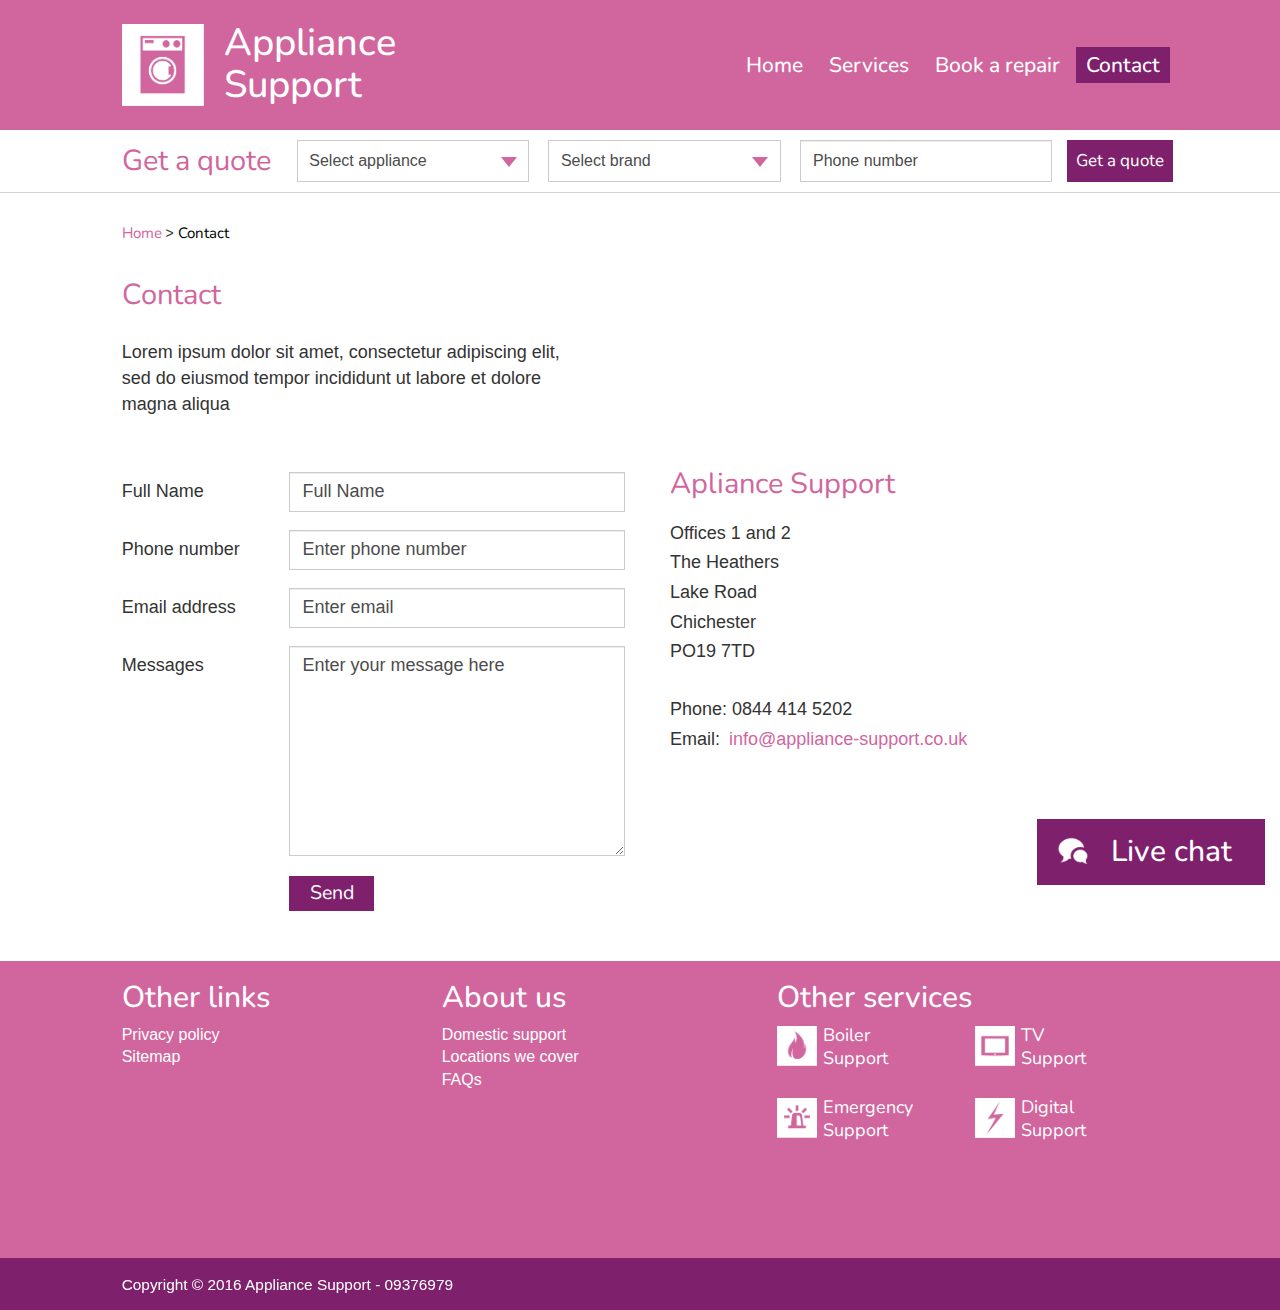
<file: contact/contact.html>
<!DOCTYPE html>
<html lang="en">

<head>
    <meta name="viewport" content="width=device-width, initial-scale=1">
    <meta charset="utf-8">

    <title>Contact</title>

    <!-- Bootstrap style -->
    <link href="../lib/bootstrap.css" type="text/css" rel="stylesheet">

    <!-- Styles -->
    <link href="contact.css" type="text/css" rel="stylesheet">

    <!-- Fonts -->
    <link href='https://fonts.googleapis.com/css?family=Nunito' rel='stylesheet' type='text/css'>

    <!-- SCROLLBAR-->
    <link rel="stylesheet" href="../lib/jquery.rollbar.css" />


</head>

<body id="body">

<div class="container-fluid contentSection">

    <nav class="row navbar navbar-default navbar-fixed-top header">
        <div class="col-md-10 col-md-offset-1 headerCont">
            <div class="row">
                <div class="col-md-6 navbar-header">
                    <button type="button" class="navbar-toggle collapsed" data-toggle="collapse" data-target="#navbar" aria-expanded="false" aria-controls="navbar">
                        <span class="icon-bar menuLine"></span>
                        <span class="icon-bar menuLine"></span>
                        <span class="icon-bar menuLine"></span>
                    </button>
                    <div id='mainLogoCont'>
                        <img src="images/mainLogo.png" alt="82px">
                        <h1>Appliance Support</h1>
                    </div>
                </div>
                <div class="col-md-6 toggleMenu">
                    <div id="navbar" class="navbar-collapse collapse" aria-expanded="false" style="height: 0.8px;">

                        <ul class="nav navbar-nav navbar-right topRef">
                            <li><a href="../index.html">Home</a></li>
                            <li><a href="../service/service.html">Services</a></li>
                            <li><a href="../bookng/bookng.html">Book a repair</a></li>
                            <li class="act"><a href="#">Contact</a></li>
                        </ul>
                    </div>
                </div>

            </div>
        </div>
    </nav>

    <div class="row navbar-fixed-top getQuote">

        <div class="col-md-2 col-md-offset-1 col-sm-12 quote1 displLin adptiveItem1">
            <p class="pGetQuote">Get a quote</p>
        </div>

        <div class="col-md-8 col-md-offset-2 col-sm-11 col-xs-10 aplBraInp">
            <div class="row subRow">
                <div id="applianceQuote" class="col-md-4 col-sm-4 col-xs-12 quote2 quoteSubItem displLin">
                    <div class="btn-group dropButton">
                        <button type="button" class="btn btn-default dropdown-toggle" data-toggle="dropdown" aria-haspopup="true" aria-expanded="false">
                            <p class="showAppliance">Select appliance</p>
                            <canvas class="caretCanvas" width="16" height="10"></canvas>
                        </button>
                        <ul class="dropdown-menu getItem appiancesList">
                            <li class="clickItem"><a href="#" onclick="return false">Cooker</a></li>
                            <li class="clickItem"><a href="#" onclick="return false">Oven</a></li>
                            <li class="clickItem"><a href="#" onclick="return false">Extractor Fan</a></li>
                            <li class="clickItem"><a href="#" onclick="return false">Fridge and Freezer</a></li>
                            <li class="clickItem"><a href="#" onclick="return false">Microwave Oven</a></li>
                            <li class="clickItem"><a href="#" onclick="return false">Steam Cleaner</a></li>
                            <li class="clickItem"><a href="#" onclick="return false">Tumble Dryer</a></li>
                            <li class="clickItem"><a href="#" onclick="return false">Washing Machine</a></li>
                        </ul>
                    </div>
                </div>

                <div id="brandQuote" class="col-md-4 col-sm-4 col-xs-12 quote3 quoteSubItem displLin">
                    <div class="btn-group dropButton">
                        <button  onkeypress="goToItem()" onclick="setStickyDiv()" type="button" class="btn btn-default dropdown-toggle dropBrands" data-toggle="dropdown" aria-haspopup="true" aria-expanded="false">
                            <p class="showBrand">Select brand</p>
                            <canvas class="caretCanvas" width="16" height="10"></canvas>
                        </button>
                        <ul onkeypress="goToItem()" class="dropdown-menu getItem brandsList">
                        </ul>
                        <div class="dropdown-menu stickyLi">
                            <img src="images/caret.png">
                        </div>
                    </div>
                </div>

                <div class="col-md-4 col-sm-4 col-xs-12 input-group quote4 quoteSubItem postcodeQuote displLin">
                    <input id="inputItem" type="tel" pattern="^[ 0-9\s]+$" class="form-control inputSelector" placeholder="Phone number"  onfocus="onFocusInput()" onblur="onBlurInput()">
                </div>
            </div>
        </div>

        <div class="col-md-1 col-sm-1 col-xs-2 quote5">
            <button type="button" class="btn btn-default buttonQuote buttonQuoteMedium"><p>Get a quote</p></button>
            <button type="button" class="btn btn-default buttonQuote buttonQuoteSmall"><p>Go</p></button>
        </div>

    </div>

    <div class="row path">

        <div class="col-md-10 col-md-offset-1 pathSection">
            <a class="pathRef refHome" href="../index.html">Home</a>
            <p>&#62;</p>
            <a class="pathRef" href="#">Contact</a>
        </div>

    </div>

    <div class="row contact">

        <div class="col-md-1 col-md-offset-1">
            <p class="pGetQuote">Contact</p>
        </div>

    </div>

    <div class="row contactTextSection">

        <div class="col-md-5 col-md-offset-1 col-sm-7 contactText">
            <p>Lorem ipsum dolor sit amet, consectetur adipiscing elit, sed do eiusmod
                tempor incididunt ut labore et dolore magna aliqua</p>
        </div>

    </div>



    <div class="row panelsSection">

        <div class="row col-md-5 col-md-offset-1 col-sm-6 col-xs-12 leftPanel">

            <div class="row col-md-12 col-sm-12 col-xs-12 leftSubRow">

                <div class="col-md-4 col-sm-4 col-xs-12 leftItem fullName">
                    <p class="leftP">Full Name</p>
                </div>

                <div class="col-md-7 col-sm-8 col-xs-11 leftInputCont">
                    <input type="text" class="form-control leftInput inputs inputSelector" placeholder="Full Name" >
                </div>

            </div>

            <div class="row col-md-12 col-sm-12 col-xs-12 leftSubRow">

                <div class="col-md-4 col-sm-4 col-xs-12 leftItem fullName">
                    <p class="leftP">Phone number</p>
                </div>

                <div class="col-md-7 col-sm-8 col-xs-11 leftInputCont">
                    <input type="text" class="form-control leftInput inputs inputSelector" placeholder="Enter phone number" >
                </div>

            </div>

            <div class="row col-md-12 col-sm-12 col-xs-12 leftSubRow">

                <div class="col-md-4 col-sm-4 col-xs-12 leftItem fullName">
                    <p class="leftP">Email address</p>
                </div>

                <div class="col-md-7 col-sm-8 col-xs-11 leftInputCont">
                    <input type="text" class="form-control leftInput inputs inputSelector" placeholder="Enter email" >
                </div>

            </div>

            <div class="row col-md-12 col-sm-12 col-xs-12 leftSubRow lastLeftSubRow">

                <div class="col-md-4 col-sm-4 col-xs-12 leftItem fullName">
                    <p class="leftP">Messages</p>
                </div>

                <div class="col-md-7 col-sm-8 col-xs-11 leftInputCont">
                    <textarea  class="form-control leftInput inputs inputSelector" placeholder="Enter your message here" ></textarea>
                </div>

            </div>

            <div class="row col-md-12 col-sm-12 leftBtnCount">
                <input class="col-md-2 col-md-offset-4 col-sm-6 col-sm-offset-4 leftBtn" type="button" value="Send">
            </div>

        </div>

        <div class="row col-md-5 col-sm-6 col-xs-12 rightPanel">

            <div class="col-md-12 rightFirst">
                <p class="pGetQuote">Apliance Support</p>
            </div>

            <div class="col-md-12 rightSecond">
                <p class="rightP">Offices 1 and 2</p>
            </div>

            <div class="col-md-12 rightSecond">
                <p class="rightP">The Heathers</p>
            </div>

            <div class="col-md-12 rightSecond">
                <p class="rightP">Lake Road</p>
            </div>

            <div class="col-md-12 rightSecond">
                <p class="rightP">Chichester</p>
            </div>

            <div class="col-md-12 rightSecond">
                <p class="rightP">PO19 7TD</p>
            </div>

            <div class="col-md-12 rightSecond rightPhone">
                <p class="rightP">Phone:&#160;0844 414 5202</p>
            </div>

            <div class="col-md-12 rightSecond rightLast">
                <p class="rightP">Email:&#160;</p>
                <a class="rightP rightEmail"> info@appliance-support.co.uk</a>
            </div>

        </div>

    </div>

    <div class="row lc">

        <div class="liveChatBigCont">

            <div class="topSection">

                <img class="livaChatImg" src="images/liveChatIco2.png">

                <p class="pGetQuote liveChatP">Live chat</p>

                <img class="closeChatImg" src="images/closeImg.png">

            </div>

            <div class="welcomeSection">

                <p class="pGetQuote welcomeP">Welcome</p>

                <p class="enterName">Please enter your name and
                    click the Start Chat.</p>

                <input class="form-control welcomeInput inputSelector leftInput" type="text" placeholder="Enter name">

                <input class="welcomeBtn" type="button" value="Start chat">

            </div>

            <div id="about" class="chattingSection">

                <div class="showMessages">

                    <ul class="messageList">



                    </ul>


                </div>

                <div class="inputMessageCont">

                    <textarea class="form-control inputSelector leftInput inputMessage" placeholder="Enter your message"></textarea>

                    <input class="inputMessageBtn" type="button" value="Send">

                </div>

            </div>


        </div>

    </div>

    <div class="row footer">

        <div class="col-md-3 col-md-offset-1 col-sm-6 col-sm-3 otherLinks it">

            <h2 class="nameServices">Other links</h2>

            <a href="#">
                <p>Privacy policy</p>
            </a>

            <a href="#">
                <p>Sitemap</p>
            </a>

        </div>

        <div class="col-md-3 col-sm-3 col-sm-6 aboutAs it">

            <h2 class="nameServices">About us</h2>

            <a href="#">
                <p>Domestic support</p>
            </a>

            <a href="#">
                <p>Locations we cover</p>
            </a>

            <a href="#">
                <p>FAQs</p>
            </a>

        </div>

        <div class="col-md-4 col-sm-6 otherServices">

            <div class="row">

                <div class="col-md-12 col-sm-12 it">

                    <h2 class="nameServices other">Other services</h2>

                </div>

                <div class="col-md-6 col-sm-6 col-xs-6 firstCol">
                    <a class="alignLeft" href="#">
                        <div id="boilerSupport" class="lvl2">
                            <img class="inlineBlock" src="images/boilerSupportIco.png">
                            <p class="inlineBlock">Boiler<br>Support</p>
                        </div>
                    </a>
                </div>

                <div class="col-md-6 col-sm-6 col-xs-6 firstCol">
                    <a class="alignRight" href="#">
                        <div id="tvSupport" class="lvl2">
                            <img class="inlineBlock" src="images/tvIco.png">
                            <p class="inlineBlock">TV<br>Support</p>
                        </div>
                    </a>
                </div>

                <div class="col-md-6 col-sm-6 col-xs-6 secondCol">
                    <a class="alignLeft" href="#">
                        <div id="emergencySupport" class="lvl2">
                            <img class="inlineBlock" src="images/emergencyIco.png">
                            <p class="inlineBlock">Emergency<br>Support</p>
                        </div>
                    </a>
                </div>

                <div class="col-md-6 col-sm-6 col-xs-6 secondCol">
                    <a class="alignRight" href="#">
                        <div id="digitalSupport" class="lvl2">
                            <img class="inlineBlock" src="images/digitalIco.png">
                            <p class="inlineBlock">Digital<br>Support</p>
                        </div>
                    </a>
                </div>

            </div>


        </div>

        <div class="col-md-12 col-sm-12 col-xs-12 buffer"></div>

        <div id="liveChat" class="col-md-12 col-sm-12 col-xs-12 fixChat">
            <div class="row">
                <div class="col-md-2 col-md-offset-10 liveChatCont">

                    <a class="liveChatFix" href="#A5">

                        <div id="liveChatRef">

                            <img src="images/liveChatIco2.png">

                            <h2>Live chat</h2>

                        </div>

                    </a>

                </div>
            </div>
        </div>


    </div>

</div>

<div class="container-fluid footerCont">
    <div id="last" class="row">
        <div class="col-md-10 col-md-offset-1">
            <div id="copuringP">

                <p>Copyright &#169; 2016 Appliance Support - 09376979</p>

            </div>
        </div>
    </div>
</div>

<!-- JQuery -->
<script src="../lib/jquery.js" type="text/javascript" rel="script"></script>

<!-- Bootstrap -->
<script src="../lib/bootstrap.js" type="text/javascript" rel="script"></script>

<!-- Scripts -->
<script src="contact.js" type="text/javascript" language="JavaScript"></script>

<!-- SCROLLBAR-->
<script type="text/javascript" src="../lib/jquery.mousewheel.js"></script>
<script type="text/javascript" src="../lib/jquery.rollbar.min.js"></script>

</body>

</html>
</file>
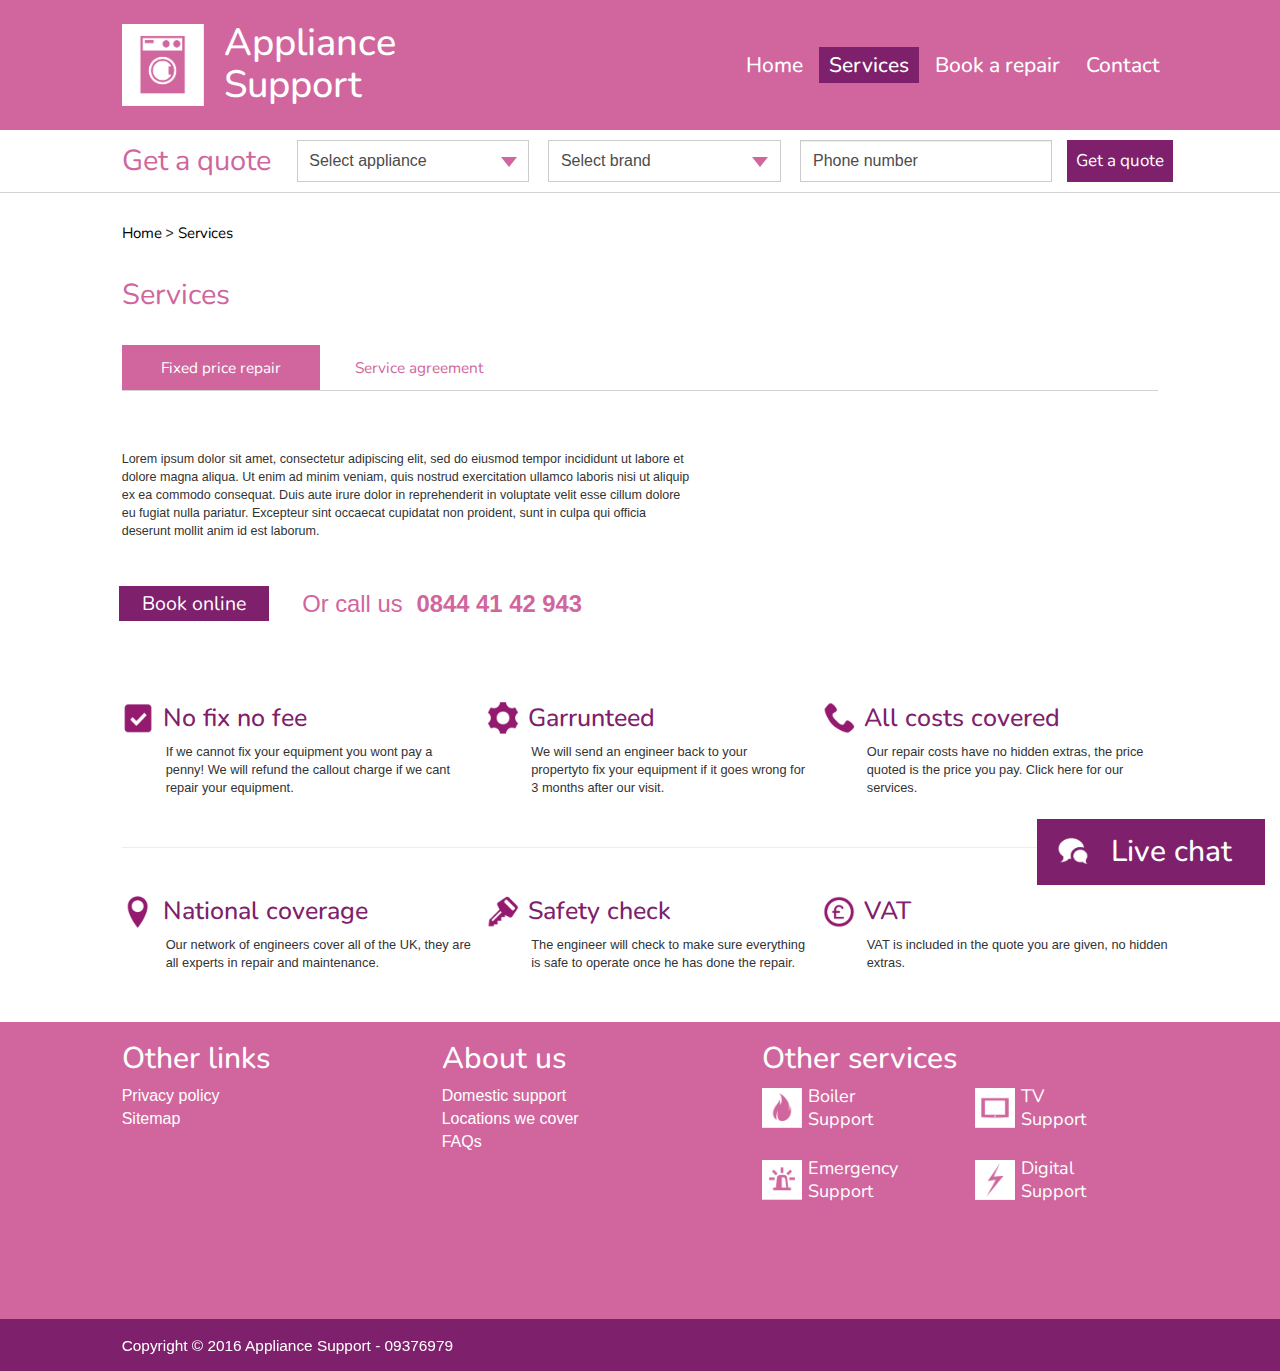
<file: service/service.html>
<!DOCTYPE html>
<html lang="en">

<head>
    <meta name="viewport" content="width=device-width, initial-scale=1">
    <meta charset="utf-8">

    <title>Service</title>

    <!-- Bootstrap style -->
    <link href="../lib/bootstrap.css" type="text/css" rel="stylesheet">

    <!-- Styles -->
    <link href="service.css" type="text/css" rel="stylesheet">

    <!-- Fonts -->
    <link href='https://fonts.googleapis.com/css?family=Nunito' rel='stylesheet' type='text/css'>

    <!-- SCROLLBAR-->
    <link rel="stylesheet" href="../lib/jquery.rollbar.css" />

</head>

<body>

<div class="container-fluid contentSection">

    <nav class="row navbar navbar-default navbar-fixed-top header">
        <div class="col-md-10 col-md-offset-1 headerCont">
            <div class="row">
                <div class="col-md-6 navbar-header">
                    <button type="button" class="navbar-toggle collapsed" data-toggle="collapse" data-target="#navbar" aria-expanded="false" aria-controls="navbar">
                        <span class="icon-bar menuLine"></span>
                        <span class="icon-bar menuLine"></span>
                        <span class="icon-bar menuLine"></span>
                    </button>
                    <div id='mainLogoCont'>
                        <img src="images/mainLogo.png" alt="82px">
                        <h1>Appliance Support</h1>
                    </div>
                </div>
                <div class="col-md-6 toggleMenu">
                    <div id="navbar" class="navbar-collapse collapse" aria-expanded="false" style="height: 0.8px;">

                        <ul class="nav navbar-nav navbar-right topRef">
                            <li><a href="../index.html">Home</a></li>
                            <li class="act"><a href="#">Services</a></li>
                            <li><a href="../bookng/bookng.html">Book a repair</a></li>
                            <li><a href="../contact/contact.html">Contact</a></li>
                        </ul>
                    </div>
                </div>

            </div>
        </div>
    </nav>

    <div class="row navbar-fixed-top getQuote">

        <div class="col-md-2 col-md-offset-1 col-sm-12 quote1 displLin adptiveItem1">
            <p class="pGetQuote">Get a quote</p>
        </div>

        <div class="col-md-8 col-md-offset-2 col-sm-11 col-xs-10 aplBraInp">
            <div class="row subRow">

                <div id="applianceQuote" class="col-md-4 col-sm-4 col-xs-12 quote2 quoteSubItem displLin">
                    <div class="btn-group dropButton">
                        <button type="button" class="btn btn-default dropdown-toggle" data-toggle="dropdown" aria-haspopup="true" aria-expanded="false">
                            <p class="showAppliance">Select appliance</p>
                            <canvas class="caretCanvas" width="16" height="10"></canvas>
                        </button>
                        <ul class="dropdown-menu getItem appiancesList">
                            <li class="clickItem"><a href="#" onclick="return false">Cooker</a></li>
                            <li class="clickItem"><a href="#" onclick="return false">Oven</a></li>
                            <li class="clickItem"><a href="#" onclick="return false">Extractor Fan</a></li>
                            <li class="clickItem"><a href="#" onclick="return false">Fridge and Freezer</a></li>
                            <li class="clickItem"><a href="#" onclick="return false">Microwave Oven</a></li>
                            <li class="clickItem"><a href="#" onclick="return false">Steam Cleaner</a></li>
                            <li class="clickItem"><a href="#" onclick="return false">Tumble Dryer</a></li>
                            <li class="clickItem"><a href="#" onclick="return false">Washing Machine</a></li>
                        </ul>
                    </div>
                </div>

                <div id="brandQuote" class="col-md-4 col-sm-4 col-xs-12 quote3 quoteSubItem displLin">
                    <div class="btn-group dropButton">
                        <button  onkeypress="goToItem()" onclick="setStickyDiv()" type="button" class="btn btn-default dropdown-toggle dropBrands" data-toggle="dropdown" aria-haspopup="true" aria-expanded="false">
                            <p class="showBrand">Select brand</p>
                            <canvas class="caretCanvas" width="16" height="10"></canvas>
                        </button>
                        <ul onkeypress="goToItem()" class="dropdown-menu getItem brandsList">
                        </ul>
                        <div class="dropdown-menu stickyLi">
                            <img src="images/caret.png">
                        </div>
                    </div>
                </div>

                <div class="col-md-4 col-sm-4 col-xs-12 input-group quote4 quoteSubItem postcodeQuote displLin">
                    <input id="inputItem" type="tel" pattern="^[ 0-9\s]+$" class="form-control inputSelector" placeholder="Phone number" onfocus="onFocusInput()" onblur="onBlurInput()">
                </div>
            </div>
        </div>

        <div class="col-md-1 col-sm-1 col-xs-2 quote5">
            <button type="button" class="btn btn-default buttonQuote buttonQuoteMedium"><p>Get a quote</p></button>
            <button type="button" class="btn btn-default buttonQuote buttonQuoteSmall"><p>Go</p></button>
        </div>

    </div>

    <div class="row path">

        <div class="col-md-10 col-md-offset-1 pathSection">
            <a class="pathRef" href="../index.html">Home</a>
            <p>&#62;</p>
            <a class="pathRef" href="#">Services</a>
        </div>

    </div>

    <div class="row services">

        <div class="col-md-1 col-md-offset-1">
            <p class="pGetQuote">Services</p>
        </div>

    </div>

    <div class="row tablSection">

        <div class="row col-md-4 col-sm-7 col-md-offset-1 col-xs-9 subTablSection">

            <div class="col-md-6 col-sm-5 col-xs-6 firstTabl">
                <input class="fixedPrice tablBtn activeTabl" type="button" value='Fixed price repair' onclick="showHideTabls()">
                <p class ="fixedPriseSm" onclick="showHideTabls()">Fixed price<br>repair</p>
            </div>

            <div class="col-md-6 col-sm-5 col-xs-6 secondTabl">
                <input class="serviceAgree tablBtn" type="button" value="Service agreement" onclick="showHideTabls()">
                <p class ="serviceAgreeSm" onclick="showHideTabls()">Service<br>agreement</p>
            </div>

        </div>

        <div class="col-md-10 col-md-offset-1 col-sm-12 col-xs-12">
            <div class="bottomLine"></div>
        </div>

    </div>

    <div class="row tablContent">

        <div class="row fixedTabl">

            <div class="row col-md-11 col-md-offset-1 fixTextSectionCount">

                <div class="col-md-6 fixTextSection">

                    <p>Lorem ipsum dolor sit amet, consectetur adipiscing elit, sed do eiusmod tempor incididunt ut labore et
                        dolore magna aliqua. Ut enim ad minim veniam, quis nostrud exercitation ullamco laboris nisi ut aliquip
                        ex ea commodo consequat. Duis aute irure dolor in reprehenderit in voluptate velit esse cillum dolore eu fugiat
                        nulla pariatur. Excepteur sint occaecat cupidatat non proident, sunt in culpa qui officia deserunt mollit anim
                        id est laborum.
                    </p>
                </div>

            </div>

            <div class="row col-md-12 col-xs-12 lastFixSection">

                <div class="col-md-1 col-md-offset-1 col-xs-12 fixBtnSection">
                    <input onclick="return location.href = '../bookng/bookng.html'" class="fixBtn" type="button" value="Book online">
                </div>

                <p class="orCall">Or call us</p>
                <p class="callNum">0844 41 42 943</p>

            </div>



        </div>

        <div class="row agreeTabl">

            <div class="row col-md-11 col-md-offset-1 fixTextSectionCount">

                <div class="col-md-6 fixTextSection">

                    <p>Lorem ipsum dolor sit amet, consectetur adipiscing elit, sed do eiusmod tempor incididunt ut labore et
                        dolore magna aliqua. Ut enim ad minim veniam, quis nostrud exercitation ullamco laboris nisi ut aliquip
                        ex ea commodo consequat. Duis aute irure dolor in reprehenderit in voluptate velit esse cillum dolore eu fugiat
                        nulla pariatur. Excepteur sint occaecat cupidatat non proident, sunt in culpa qui officia deserunt mollit anim
                        id est laborum.
                    </p>
                </div>

            </div>

            <div class="row col-md-11 col-md-offset-1 lastFixSection">

                <p class="orCall agreeCall">Call us</p>
                <p class="callNum agreeNum">0844 41 42 943</p>

            </div>


        </div>

    </div>

    <div class="row firstSection">

        <div class="col-md-10 col-md-offset-1 hidden-sm hidden-xs row forMd">

            <div class="col-md-4  noFix it">

                <section class="title">

                    <img class="inline serviceIcon"  src="images/noFix.png">

                    <h2 class="inline">No fix no fee</h2>

                    <div class="textSection">
                        <p>If we cannot fix your equipment you wont
                            pay a penny! We will refund the callout
                            charge if we cant repair your equipment.</p>
                    </div>

                </section>

            </div>

            <div class="col-md-4  garunteed  it">

                <section class="title">

                    <img class="inline serviceIcon"  src="images/garunteedIcon.png">

                    <h2 class="inline">Garrunteed</h2>

                    <div class="textSection">
                        <p>We will send an engineer back to your
                            propertyto fix your equipment if it goes
                            wrong for 3 months after our visit.</p>
                    </div>

                </section>

            </div>

            <div class="col-md-4  allCosts  it">

                <section class="title">

                    <img class="inline serviceIcon"  src="images/allCostIco.png">

                    <h2 class="inline">All costs covered</h2>

                    <div class="textSection">
                        <p>Our repair costs have no hidden extras,
                            the price quoted is the price you pay.
                            Click here for our services.</p>
                    </div>

                </section>

            </div>

        </div>

        <div class="col-md-10 col-md-offset-1 hidden-sm hidden-xs line forMd">
            <hr align="center" size="50" color="#dddddd" />
        </div>

        <div class="col-md-10 col-md-offset-1 hidden-sm hidden-xs row forMd">

            <div class="col-md-4 nationwide">

                <section class="title">

                    <img class="inline serviceIcon"  src="images/nationwideIco.png">

                    <h2 class="inline hedBig">Nationwide coverage</h2>
                    <h2 class="inline hedSmall">National coverage</h2>

                    <div class="textSection">
                        <p>Our network of engineers cover all of the
                            UK, they are all experts in repair and maintenance.</p>
                    </div>

                </section>

            </div>

            <div class="col-md-4 professional">

                <section class="title">

                    <img class="inline serviceIcon"  src="images/profesionalIco.png">

                    <h2 class="inline hedBig">Professional safety check</h2>
                    <h2 class="inline hedSmall">Safety check</h2>

                    <div class="textSection">
                        <p>The engineer will check to make sure
                            everything is safe to operate once he has
                            done the repair.</p>
                    </div>

                </section>

            </div>

            <div class="col-md-4 vat">

                <section class="title">

                    <img class="inline serviceIcon"  src="images/vatIco.png">

                    <h2 class="inline">VAT</h2>

                    <div class="textSection">
                        <p>VAT is included in the quote you are
                            given, no hidden extras.</p>
                    </div>

                </section>

            </div>

        </div>


        <div class="col-sm-12 hidden-xs hidden-md hidden-lg row forSm">

            <div class="col-sm-6  noFix it">

                <section class="title">

                    <img class="inline serviceIcon"  src="images/noFix.png">

                    <h2 class="inline">No fix no fee</h2>

                    <div class="textSection">
                        <p>If we cannot fix your equipment you wont
                            pay a penny! We will refund the callout
                            charge if we cant repair your equipment.</p>
                    </div>

                </section>

            </div>

            <div class="col-sm-6  garunteed  it">

                <section class="title">

                    <img class="inline serviceIcon"  src="images/garunteedIcon.png">

                    <h2 class="inline">Garrunteed</h2>

                    <div class="textSection">
                        <p>We will send an engineer back to your
                            propertyto fix your equipment if it goes
                            wrong for 3 months after our visit.</p>
                    </div>

                </section>

            </div>

        </div>

        <div class="col-sm-12 hidden-xs hidden-md hidden-lg line forSm">
            <hr align="center" size="50" color="#dddddd" />
        </div>

        <div class="col-sm-12 hidden-xs hidden-md hidden-lg row forSm">



            <div class="col-sm-6 nationwide">

                <section class="title">

                    <img class="inline serviceIcon"  src="images/nationwideIco.png">

                    <h2 class="inline">Nationwide coverage</h2>

                    <div class="textSection">
                        <p>Our network of engineers cover all of the
                            UK, they are all experts in repair and maintenance.</p>
                    </div>

                </section>

            </div>

            <div class="col-sm-6 professional">

                <section class="title">

                    <img class="inline serviceIcon"  src="images/profesionalIco.png">

                    <h2 class="inline">Professional safety check</h2>

                    <div class="textSection">
                        <p>The engineer will check to make sure
                            everything is safe to operate once he has
                            done the repair.</p>
                    </div>

                </section>

            </div>

        </div>

        <div class="col-sm-12 hidden-xs hidden-md hidden-lg line forSm">
            <hr align="center" size="50" color="#dddddd" />
        </div>

        <div class="col-sm-12 hidden-xs hidden-md hidden-lg row forSm">

            <div class="col-sm-6  allCosts  it">

                <section class="title">

                    <img class="inline serviceIcon"  src="images/allCostIco.png">

                    <h2 class="inline">All costs covered</h2>

                    <div class="textSection">
                        <p>Our repair costs have no hidden extras,
                            the price quoted is the price you pay.
                            Click here for our services.</p>
                    </div>

                </section>

            </div>

            <div class="col-sm-6 vat">

                <section class="title">

                    <img class="inline serviceIcon"  src="images/vatIco.png">

                    <h2 class="inline">VAT</h2>

                    <div class="textSection">
                        <p>VAT is included in the quote you are
                            given, no hidden extras.</p>
                    </div>

                </section>

            </div>

        </div>



        <div class="col-xs-12 visible-xs  noFix it forXs">

            <section class="title">

                <img class="inline serviceIcon"  src="images/noFix.png">

                <h2 class="inline">No fix no fee</h2>

                <div class="textSection">
                    <p>If we cannot fix your equipment you wont
                        pay a penny! We will refund the callout
                        charge if we cant repair your equipment.</p>
                </div>

            </section>

        </div>

        <div class="col-xs-12 visible-xs line forXs">
            <hr align="center" size="50" color="#dddddd" />
        </div>

        <div class="col-xs-12 visible-xs garunteed  it forXs">

            <section class="title">

                <img class="inline serviceIcon"  src="images/garunteedIcon.png">

                <h2 class="inline">Garrunteed</h2>

                <div class="textSection">
                    <p>We will send an engineer back to your
                        propertyto fix your equipment if it goes
                        wrong for 3 months after our visit.</p>
                </div>

            </section>

        </div>

        <div class="col-xs-12 visible-xs line forXs">
            <hr align="center" size="50" color="#dddddd" />
        </div>

        <div class="col-xs-12 visible-xs allCosts  it forXs">

            <section class="title">

                <img class="inline serviceIcon"  src="images/allCostIco.png">

                <h2 class="inline">All costs covered</h2>

                <div class="textSection">
                    <p>Our repair costs have no hidden extras,
                        the price quoted is the price you pay.
                        Click here for our services.</p>
                </div>

            </section>

        </div>

        <div class="col-xs-12 visible-xs line forXs">
            <hr align="center" size="50" color="#dddddd" />
        </div>

        <div class="col-xs-12 visible-xs nationwide forXs">

            <section class="title">

                <img class="inline serviceIcon"  src="images/nationwideIco.png">

                <h2 class="inline">Nationwide<br>coverage</h2>

                <div class="textSection">
                    <p>Our network of engineers cover all of the
                        UK, they are all experts in repair and maintenance.</p>
                </div>

            </section>

        </div>

        <div class="col-xs-12 visible-xs line forXs">
            <hr align="center" size="50" color="#dddddd" />
        </div>

        <div class="col-xs-12 visible-xs professional forXs">

            <section class="title">

                <img class="inline serviceIcon"  src="images/profesionalIco.png">

                <h2 class="inline">Professional safety <br> check</h2>

                <div class="textSection">
                    <p>The engineer will check to make sure
                        everything is safe to operate once he has
                        done the repair.</p>
                </div>

            </section>

        </div>

        <div class="col-xs-12 visible-xs line forXs">
            <hr align="center" size="50" color="#dddddd" />
        </div>

        <div class="col-xs-12 visible-xs vat">

            <section class="title">

                <img class="inline serviceIcon"  src="images/vatIco.png">

                <h2 class="inline">VAT</h2>

                <div class="textSection">
                    <p>VAT is included in the quote you are
                        given, no hidden extras.</p>
                </div>

            </section>

        </div>

    </div>

    <div class="row lc">

        <div class="liveChatBigCont">

            <div class="topSection">

                <img class="livaChatImg" src="images/liveChatIco2.png">

                <p class="pGetQuote liveChatP">Live chat</p>

                <img class="closeChatImg" src="images/closeImg.png">

            </div>

            <div class="welcomeSection">

                <p class="pGetQuote welcomeP">Welcome</p>

                <p class="enterName">Please enter your name and
                    click the Start Chat.</p>

                <input class="form-control welcomeInput inputSelector leftInput" type="text" placeholder="Enter name">

                <input class="welcomeBtn" type="button" value="Start chat">

            </div>

            <div id="about" class="chattingSection">

                <div class="showMessages">

                    <ul class="messageList">



                    </ul>


                </div>

                <div class="inputMessageCont">

                    <textarea class="form-control inputSelector leftInput inputMessage" placeholder="Enter your message"></textarea>

                    <input class="inputMessageBtn" type="button" value="Send">

                </div>

            </div>


        </div>

    </div>

    <div class="row footer">

        <div class="col-md-3 col-md-offset-1 col-sm-6 col-sm-3 otherLinks it">

            <h2 class="nameServices">Other links</h2>

            <a href="#">
                <p>Privacy policy</p>
            </a>

            <a href="#">
                <p>Sitemap</p>
            </a>

        </div>

        <div class="col-md-3 col-sm-3 col-sm-6 aboutAs it">

            <h2 class="nameServices">About us</h2>

            <a href="#">
                <p>Domestic support</p>
            </a>

            <a href="#">
                <p>Locations we cover</p>
            </a>

            <a href="#">
                <p>FAQs</p>
            </a>

        </div>

        <div class="col-md-4 col-sm-6 otherServices">

            <div class="row">

                <div class="col-md-12 col-sm-12 it">

                    <h2 class="nameServices other">Other services</h2>

                </div>

                <div class="col-md-6 col-sm-6 col-xs-6 firstCol">
                    <a class="alignLeft" href="#">
                        <div id="boilerSupport" class="lvl2">
                            <img class="inlineBlock" src="images/boilerSupportIco.png">
                            <p class="inlineBlock">Boiler<br>Support</p>
                        </div>
                    </a>
                </div>

                <div class="col-md-6 col-sm-6 col-xs-6 firstCol">
                    <a class="alignRight" href="#">
                        <div id="tvSupport" class="lvl2">
                            <img class="inlineBlock" src="images/tvIco.png">
                            <p class="inlineBlock">TV<br>Support</p>
                        </div>
                    </a>
                </div>

                <div class="col-md-6 col-sm-6 col-xs-6 secondCol">
                    <a class="alignLeft" href="#">
                        <div id="emergencySupport" class="lvl2">
                            <img class="inlineBlock" src="images/emergencyIco.png">
                            <p class="inlineBlock">Emergency<br>Support</p>
                        </div>
                    </a>
                </div>

                <div class="col-md-6 col-sm-6 col-xs-6 secondCol">
                    <a class="alignRight" href="#">
                        <div id="digitalSupport" class="lvl2">
                            <img class="inlineBlock" src="images/digitalIco.png">
                            <p class="inlineBlock">Digital<br>Support</p>
                        </div>
                    </a>
                </div>

            </div>


        </div>

        <div class="col-md-12 col-sm-12 col-xs-12 buffer"></div>

        <div id="liveChat" class="col-md-12 col-sm-12 col-xs-12 fixChat">
            <div class="row">
                <div class="col-md-2 col-md-offset-10 liveChatCont">

                    <a class="liveChatFix" href="#A5">

                        <div id="liveChatRef">

                            <img src="images/liveChatIco2.png">

                            <h2>Live chat</h2>

                        </div>

                    </a>

                </div>
            </div>
        </div>


    </div>

</div>

<div class="container-fluid footerCont">
    <div id="last" class="row">
        <div class="col-md-10 col-md-offset-1">
            <div id="copuringP">

                <p>Copyright &#169; 2016 Appliance Support - 09376979</p>

            </div>
        </div>
    </div>
</div>

<!-- JQuery -->
<script src="../lib/jquery.js" type="text/javascript" rel="script"></script>

<!-- Bootstrap -->
<script src="../lib/bootstrap.js" type="text/javascript" rel="script"></script>

<!-- Scripts -->

<script src="service.js" type="text/javascript" language="JavaScript"></script>

<!-- SCROLLBAR-->
<script type="text/javascript" src="../lib/jquery.mousewheel.js"></script>
<script type="text/javascript" src="../lib/jquery.rollbar.min.js"></script>

</body>

</html>
</file>
<file: index/appl.css>
/* Config Section */

.contentSection{
    padding: 0;
}



.header, .getQuote, .mainFotoCont, .firstSection, .footer{
    margin-left: 0;
    margin-right: 0;
    -moz-box-sizing: border-box;
    -webkit-box-sizing: border-box;
}

.first{
    margin:0px;
}

/* Header Section */

#fixedHeader{
    /* position: fixed; */
}

.headerCont{
    padding: 0;
}

.header{
    background-color: #d1669e;
    height: 130px;
    margin-bottom: 0;
    border: 0;
}

.nav {
    position: relative;
    top: 47px;
}

@media (min-width:768px) and (max-width:991px){
    #navbar > ul{

    }

    #navbar > ul >li {

    }

    #navbar > ul > li > a{

    }
}

.topRef > li{
     margin: 0 3px;
}

@media (min-width:768px) and (max-width:991px){
    #navbar > ul{padding-right: 15px;}

    #navbar > ul >li {

    }

    #navbar > ul > li > a{

    }
}

.toggleMenu{

}

#navbar{
    padding: 0;
}

#navbar .nav .act{
    background-color: #7e206c;}

.nav > li:hover{
    background-color: #7e206c;
}

.nav > li:hover{
    transition: background-color 0.6s;

}

@media screen and (max-width:767px){
    #navbar .nav > li{
        background-color: #d1669e;
        margin: 0;
    }
}

.nav > li > a{

}

@media screen and (max-width:767px){
    .nav {top: 0;margin: 0;width: 100%;}

    .toggleMenu{padding: 0;z-index: 5;background-color: #b9669b;}

    .row .navbar-header > button{border-radius: 0;border: 0;background-color: #7e206c !important;width: 40px;height: 40px;margin-bottom: 45px;margin-top: 45px;}

    #navbar{border: 0;}

    #navbar .nav .act{

    }

    .row .navbar-header .navbar-toggle .menuLine{
        background-color: white;
        width: 100%;
    }

    .row .toggleMenu #navbar .nav > li > a{
        padding: 19px 15px;
        font-size: 25px;
        border: 1px solid lightgray;
        border-bottom: 0;
    }

    .nav > li:hover{

    }

    .nav > li > a{padding-top: 15px;}
}

#navbar .navbar-nav > li > a{
    font-family: 'Nunito', sans-serif;
    font-size: 1.5em;
    font-weight: 500;
    color:white;
    padding: 8px 20px 8px 20px;
}

@media screen and (max-width:1320px){
    #navbar .navbar-nav > li > a{
        padding: 8px 10px 8px 10px;
    }
}

@media(min-width:992px) and (max-width:1100px){
    #navbar .navbar-nav > li > a{
        font-family: 'Nunito', sans-serif;
        font-size: 1.4em;
        font-weight: 500;
        color:white;
        padding: 8px 5px 8px 5px;
    }
}

#navbar .navbar-nav > li > .active{
    background-color: red;
}

.navbar-header > button{
    position: relative;
    padding-top: 9px;
    padding-bottom: 9px;
    margin: 48px 20px;
}

@media screen and (max-width: 375px){

    .navbar-header > button {
        margin-right: 0;
    }
}

#mainLogoCont{
    padding: 0;
    margin: 0;
    border: 0;
    height: 130px;
}
#mainLogoCont > img{
    display: block;
    width: 82px;
    height: 82px;
    position: relative;
    top: 24px;
    cursor: pointer;
}

#mainLogoCont > h1{
    display: block;
    position: relative;
    top: -60px;
    left: 102px;
    width: 130px;
    font-family: 'Nunito', sans-serif;
    color: white;
    font-size: 38px;
    margin: 0;
    cursor: pointer;
}

@media screen and (max-width:375px){
    #mainLogoCont > h1{font-size: 38px;left: 90px;top: -57px;}
}

@media screen and (max-width:336px){
    #mainLogoCont > h1{font-size: 35px;left: 90px;top: -55px;}
}

@media screen and (max-width:290px){
    #mainLogoCont > h1{font-size: 1.5em;left: 90px;}
}

/* GET QUOTE SECTION */

.getQuote{
    background-color: white;
    padding-top: 10px;
    padding-bottom: 10px;
    margin-top: 130px;
}

@media screen and (max-width: 991px){
    .getQuote{
        padding: 10px 0;
        /* border-bottom: 1px solid lightgray; */
        padding-bottom: 15px;
    }
    .getQuote .quote5{
        padding-right: 15px;
    }
}

@media (max-width: 767px) {
    .getQuote{
        height: auto;
        padding-top: 18px;
        padding-bottom: 20px;
    }
}

.quote1{
    padding-right: 0;
    position: absolute;
    width: 175px;
}

@media screen and (max-width: 991px){
    .quote1{
        position: relative;
    }
}


.subRow{
    height: 42px;
    margin: 0;
}

.quote2, .quote3{
    padding: 0;
    padding-right: 19px;
}

@media screen and (max-width: 767px){
    .quote2, .quote3{
        padding: 0;
        margin-bottom: 7px;
    }
    .subRow{
        height: auto;
    }
}

.quote3{

}

.quote4{padding: 0;}

.quote5{
    padding: 0;
}


.quoteSubItem{
    height: 100%;
}


.pGetQuote{font-size: 29px;color: #d1669e;font-family: 'Nunito', sans-serif;height: 41px;}

.displLin{display: inline-block;}

@media screen and (max-width: 991px){
    .displLin{
        display: inline-block;
    }
}




@media screen and (max-width: 991px){
    .aplBraInp{margin-left: 0;}
}

@media screen and (max-width: 768px){
    .displLin{
        display: inline-block;
    }

    .displLin > input{
        padding-left: 5%;
    }
}

@media (max-width: 1052px) and (min-width: 991px){
    .displLin{
        display: inline-block;
    }


    .pGetQuote{color: #b9669b;font-family: 'Nunito', sans-serif;/* margin-top: 5px; *//* height: 41px; */position: relative;font-size: 27px;}

    .quoteSubItem .buttonQuote{height: 42px;border-radius: 0;background-color: #7e206c;border: none;float: right;}

    .quoteSubItem .dropButton > button > p{font-size: 14px;}

    .quoteSubItem .dropButton > button> canvas{}

}

@media screen and (max-width: 362px){
    .aplBraInp{width: 79%;}
}

.dropButton > button:hover{
    background-color: white;
}

.dropButton > button:active{
    background-color: white;
}

.dropButton > button:focus{
    background-color: white;
}

.dropButton .getItem{position: absolute;/* left: 11px; */margin: 0;border-radius: 0;width: 100%;padding-top: 0;/* padding-bottom: 20px; */}

.dropButton .getItem > li:focus{
}

.dropButton .getItem > li >a{font-size: 1.3em;font-family: sans-serif;}

.dropButton .getItem > li >a:focus{
    background-color: #f5f5f5;
    border: 0;
    outline: none;
}



.dropButton{
    height: 100%;
    width: 100%;
}

.dropButton .getItem .let{font-size: 21px;font-weight: bold;font-family: sans-serif;}

.dropButton .brandsList{
    height: 847px;
    overflow: scroll;
    overflow-x: hidden;
}

#brandQuote{

}




.dropButton > button{width: 100%;height: 100%;border-radius: 0;}

@media (min-width: 1023px) and (max-width:1025px) {
    .dropButton > button{width: 100%;}
}

.dropButton > button > p{color: #4C4C4C;font-family: sans-serif;display: inline-block;float: left;font-size: 1.3em;}
.dropButton > button> canvas{
    float: right;
    position: relative;
    top: 7px;
}

@media (max-width: 1361px) and (min-width: 991px){
    .quoteSubItem .dropButton > button > p{font-size: 16px;font-family: sans-serif;}
    .dropButton .getItem > li >a{font-size: 16px;font-family: sans-serif;}
    .subRow .postcodeQuote > input::-webkit-input-placeholder {
        font-family: sans-serif;
        font-size: 16px;
        color: #4C4C4C;
        margin-left: 5%;
        vertical-align: baseline;

    }

    .postcodeQuote > input::-moz-placeholder{
        font-family: sans-serif;
        font-size: 16px;
        color: #4C4C4C;
        margin-left: 5%
    }/* Firefox 19+ */

    .postcodeQuote > input:-moz-placeholder{
        font-family: sans-serif;
        font-size: 16px;
        color: #4C4C4C;
        margin-left: 5%
    }/* Firefox 18- */

    .postcodeQuote > input:-ms-input-placeholder{
        font-family: sans-serif;
        font-size: 16px;
        color: #4C4C4C;
        margin-left: 5%
    }
}

@media (max-width: 1165px) and (min-width: 1065px){
    .dropButton .getItem > li >a{
    font-size: 1.3vw;
}
}

@media (max-width: 1165px) and (min-width: 992px){
    .dropButton .getItem > li >a{
        font-size: 1.2vw;
    }
}


@media (min-width:768px) and (max-width: 990px){
    .dropButton > button > p{color: #4C4C4C;font-family: sans-serif;display: inline-block;float: left;font-size: 1.1em;}
    .dropButton .getItem > li >a{
    font-size: 1.1em;
}

    .dropButton > button > canvas{}

    .postcodeQuote > input::-webkit-input-placeholder {
        font-family: sans-serif;
        font-size: 1.1em!important;
        color: #4C4C4C;
        margin-left: 5%;
        vertical-align: baseline;
    }
    .postcodeQuote > input::-moz-placeholder{
        font-family: sans-serif;
        font-size: 1.1em!important;
        color: #4C4C4C;
        margin-left: 5%;
        vertical-align: baseline;
    }/* Firefox 19+ */

    .postcodeQuote > input:-moz-placeholder{
        font-family: sans-serif;
        font-size: 1.1em!important;
        color: #4C4C4C;
        margin-left: 5%;
        vertical-align: baseline;
    }/* Firefox 18- */

    .postcodeQuote > input:-ms-input-placeholder{
        font-family: sans-serif;
        font-size: 1.1em!important;
        color: #4C4C4C;
        margin-left: 5%;
        vertical-align: baseline;
    }
}

@media (max-width: 768px) and (min-width: 300px){
    .postcodeQuote > input::-webkit-input-placeholder {
        position: relative;
        top: -2px;
    }
    .postcodeQuote > input::-moz-placeholder{
        position: relative;
        top: -2px;
    }
    .postcodeQuote > input:-moz-placeholder{
        position: relative;
        top: -2px;
    }
    .postcodeQuote > input:-ms-input-placeholder{
        position: relative;
        top: -2px;
    }


}

@media screen and (max-width: 1024px){
    .dropButton {padding: 0 0;}
    .dropButton .getItem{width: 100%;}
}

@media screen and (max-width: 991px){
    .dropButton {}
    .dropButton .getItem{}
}

@media screen and (max-width: 800px){
    .dropButton {}
    .dropButton .getItem{;}
}

@media screen and (max-width:767px){
    .dropButton{

    }
    .dropButton > button{
        width: 100%;
    }
    .dropButton .getItem{}
}

@media screen and (max-width:375px){
    .dropButton > button{
        width: 100%;
    }
    .dropButton .getItem{width: 100%;}
}

@media screen and (max-width: 300px){
    .dropButton > button > p{
        font-size: 17px;
    }
}

.stickyLi{border-radius: 0;border: none;top: 0;left: 1px;width: 100%;box-shadow: none;margin: 0;}

.stickyLi > img{position: relative;left: 50%;margin-left: -5px;}



.postcodeQuote > input{height: 42px;}

.postcodeQuote > input::-webkit-input-placeholder {
    font-family: sans-serif;
    font-size: 1.3em;
    color: #4C4C4C;
    margin-left: 5%;
    vertical-align: baseline;

}

.postcodeQuote > input::-moz-placeholder{
    font-family: sans-serif;
    font-size: 1.3em;
    color: #4C4C4C;
    margin-left: 5%
}/* Firefox 19+ */

.postcodeQuote > input:-moz-placeholder{
    font-family: sans-serif;
    font-size: 1.3em;
    color: #4C4C4C;
    margin-left: 5%
}/* Firefox 18- */

.postcodeQuote > input:-ms-input-placeholder{
    font-family: sans-serif;
    font-size: 1.3em;
    color: #4C4C4C;
    margin-left: 5%
}

.subRow .postcodeQuote > input::-webkit-input-placeholder {
    position: relative;
    top: 2px;

}


@media screen and (min-width: 1362px){

}

@media screen and (min-width: 1362px){
    .postcodeQuote > input::-webkit-input-placeholder {
        position: relative;
        top: -2px;

    }

    .postcodeQuote > input::-moz-placeholder{
        position: relative;
        top: -2px;
    }/* Firefox 19+ */

    .postcodeQuote > input:-moz-placeholder{
        position: relative;
        top: -2px;
    }/* Firefox 18- */

    .postcodeQuote > input:-ms-input-placeholder{
        position: relative;
        top: -2px;
    }
}

.classPlOne::-webkit-input-placeholder{
    font-size: 1.18vw!important;
}

.classPlOne{
    padding-top: 8px;
}

.caretCanvasOne{

}

.classPlTwo::-webkit-input-placeholder{
    font-size: 1.1vw!important;
}

.classPlTwo{
    padding-top: 12px;
}

.classPlThree{

}

.classPlThree::-webkit-input-placeholder{
    font-size: 1.5vw!important;
}

.caretCanvasThree{top: 6px!important;}

.dropButton .btn .caretCanvasTwo{top: 4px;}

.get{

}

.buttonQuote{height: 42px;border-radius: 0;background-color: #7e206c;border: none;float: right;}

.buttonQuote:hover{
    background-color: #7e206c;
}

.buttonQuote:active{
    background-color: red;
}

.buttonQuote > p{font-family: 'Nunito', sans-serif;color: white;font-size: 1.4em;border: none;}

.buttonQuoteMedium{width: 100%;}

/* VARIANT 1 */

@media screen and (max-width:1500px){
    .buttonQuoteMedium{
        padding: 3px 0;
    }
}

@media screen and (max-width:1350px){
    .buttonQuote > p{font-size: 17px;}
}

@media screen and (max-width:1180px){
    .buttonQuote > p{
    font-size: 15px;
}
}

.buttonQuoteSmall{
    display: none;
}


.inputButton{
    display: none;
}

@media screen and (max-width: 1024px) {
    .buttonQuoteMedium{
        display: none;
    }

    .buttonQuoteSmall{
        display: block;
    }
}

@media (min-width: 375px) and (max-width: 1024px) {
    .buttonQuoteSmall{
    width: 55px;
}
}

@media screen and (max-width: 375px) {
    .buttonQuoteSmall{
        
    }
}

@media screen and (max-width: 991px){
    .buttonQuoteSmall{
    }
}

@media screen and (max-width: 767px){

    .buttonQuoteSmall{
        position: relative;
        float: left;
        top: 98px;
    }
}

@media screen and (max-width: 375px){

    .buttonQuoteSmall{
        padding: 10px 10px;
        width: 55px;
    }

    .buttonQuoteSmall > p{
        position: relative;
    }

}

@media screen and (max-width: 320px) {
    .buttonQuoteSmall {
        width: 45px;
        padding: 6px 4px;
    }
}


@media (min-width: 768px) and (max-width: 991px){
    .postcodeQuote > input{
        height: 33px;
    }
    .quoteSubItem .dropButton > button{
        height: 33px!important;
    }
    .subRow{
        height: 33px;
    }
    .buttonQuoteSmall{
        height: 33px;
    }
}








/* MAIN FOTO SECTION */

.mainFotoCont{position: relative;/* margin-top: 192px; */margin-bottom: 52px;height: auto;}

#weRepair{font-family: 'Nunito', sans-serif;color: #7E206C;font-size: 3vw;font-weight: 500;margin: 0;/* max-height: 90%; */margin-top: 10%;}

#callUs{margin: 0;margin-top: 7%;color: #D1669E;font-size: 2.1vw;}

#phoneNumber{color: #D1669E;margin: 0;margin-top: 3%;font-family: 'Nunito', sans-serif;font-size: 3vw;}

.imageArea{
    padding: 0;
    position: relative;
    height: 100%;
}

.textArea{
    position: absolute;
    padding-right: 0;
    padding-left: 15px;
    z-index: 1;
    height: 100%;
}

.imageArea > img{position: relative;width: 100%;height: auto;right: 0;}

@media screen and (max-width: 991px){

    .mainFotoCont{
        height: auto;
    }

    #weRepair{
        font-size: 4.3vw;
    }

    #callUs{
        font-size: 3.4vw;
    }

    #phoneNumber{
        font-size: 4.5vw;
    }

    .mainFotoBig{}
}

@media screen and (max-width: 767px){

    .mainFotoCont{
        height: auto;
    }

    #weRepair{
        font-size: 12vw;
        margin-top: 9%;
    }

    #callUs{
        font-size: 7.5vw;
    }

    #phoneNumber{
        font-size: 10vw;
        margin-bottom: 9%;
    }

    .imageArea{}

    .mainFotoBig{
    }

    .textArea{
        position: relative;
        background-color: lightgrey;
    }
}



/* OTHER SERVICES SECTION */

.otherServices{
    display: block;
    padding: 0;
}


.firstSection{margin-top: 80px;height: auto;}



@media screen and (max-width:767px) {
    .dualSection{
        width: 100%;
    }

}

@media screen and (max-width:991px) {
    .dualSection{
        padding: 0;
    }

}

.it{

}

.textSection{
    float: left;
}

.textSection > p{
    padding-left: 55px;
    font-size: 1vw;
    font-family: sans-serif;
}

.title >h2{
    font-family: 'Nunito', sans-serif;
    color: #7e206c;
    font-size: 25px;
    margin: 0;
    position: relative;
    margin-bottom: 10px;
}

.title .hedSmall{display: none;}

.title > img{
    width: 32px;
    height: auto;
    position: relative;
    top: -4px;
    margin-right: 15px;
}

@media (min-width: 1315px) and (max-width: 1536px){
    .title >h2{font-size: 23px;}
    .textSection > p{}
    .title .hedSmall{}
}

@media (min-width: 1215px) and (max-width: 1315px){
    .title >h2{}
    .title .hedBig{
        display: none;
    }
    .title .hedSmall{
        display: inline-block;
    }
    .textSection > p{
        font-size: 1vw;
        padding-left: 44px;
    }
    .title > img{margin-right: 5px;}
}


@media (min-width: 1115px) and (max-width: 1215px){
    .title >h2{}
    .title .hedBig{
        display: none;
    }
    .title .hedSmall{
        display: inline-block;
    }
    .textSection > p{
        font-size: 22px;
        padding-left: 44px;
    }
    .title > img{
        margin-right: 5px;
    }
}

@media (min-width: 1105px) and (max-width: 1115px){
    .title >h2{}
    .title .hedBig{
        display: none;
    }
    .title .hedSmall{
        display: inline-block;
    }
    .textSection > p{
        font-size: 22px;
        padding-left: 44px;
    }
    .title > img{
        margin-right: 5px;
    }
}

@media (min-width: 1023px) and (max-width: 1105px){
    .title >h2{
    }
    .title .hedBig{
        display: none;
    }
    .title .hedSmall{
        display: inline-block;
    }
    .textSection > p{
        font-size: 22px;
        padding-left: 44px;
    }
    .title > img{
        margin-right: 5px;
    }
}


@media (min-width: 992px) and (max-width: 1023px){
    .title >h2{
    }
    .title .hedBig{
        display: none;
    }
    .title .hedSmall{
        display: inline-block;
    }

    .textSection > p{
        font-size: 22px;
        padding-left: 44px;
    }

    .title > img{
        margin-right: 5px;
    }
}

@media screen and (max-width: 376px){
    .title >h2{
        font-size: 20px;
    }
}






.inline{
    display: inline-block;
}

.forMd{padding-right: 0;}

@media screen and (min-width: 992px){
    .noFix, .allCosts, .nationwide, .vat{
        padding: 0;
    }

}

.forSm{padding: 0;}

.forXs{

}

.line{margin-top: 50px;margin-bottom: 50px;}

.line > hr{
    width: 100%;
    margin: 0;
}

.noFix{
}




@media screen and (max-width: 1024px){

}

@media screen and (max-width: 991px){
    .line {
        padding: 0 15px;
    }
    .textSection > p{
        font-size: 2vw;
        padding-left: 49px;
    }
    .title > img{
        margin-right: 10px;
    }
}

@media screen and (max-width: 767px){
    .line{
        margin: 25px 0;
    }

    .line > hr{
    }

    .textSection > p{
        font-size: 22px;
    }

    .nationwide .title > img{top: -35px;}
    .professional .title > img{top: -35px;}
    .title >h2{
        font-size: 30px;
    }
}

@media screen and (max-width: 345px){

}

@media screen and (max-width: 414px){
    .nationwide{

    }
}


@media screen and (max-width: 352px){
    .title >h2{
        font-size: 26px;
    }
}





/*LIVECHATBIG SECTION*/

.lc{
    z-index: 10000;
    position: fixed;
    bottom: 15px;
    right: 15px;
}

.liveChatBigCont{
    width: 386px;
    height: 690px;
    float: right;
    background-color: #7e206c;
    display: none;
}

.topSection{
    padding-top: 7px;
    padding-bottom: 8px;
}

.topSection > *{
    display: inline;
}

.liveChatP{
    width: auto;
    color: white;
    position: relative;
    top: 1px;
    left: 42px;
}

.livaChatImg{width: 30px;height: auto;position: relative;top: -3px;left: 20px;}

.closeChatImg{
    float: right;
    width: 14px;
    position: relative;
    top: 13px;
    right: 20px;
    cursor: pointer;
}

.welcomeSection{
    background-color: white;
    margin: 10px;
    margin-top: 0;
    height: 624px;
    padding: 20px;
    padding-top: 25px;
}

.welcomeSection > *{
    display: block;
}

.welcomeP{
    color: #7e206c;
    margin-bottom: 10px;
}

.enterName{
    margin-bottom: 20px;
    font-size: 18px;
    float: left;
    width: 260px;
}

.welcomeInput{
    width: 312px;
    height: 40px;
    margin-bottom: 20px;
}

.welcomeBtn{
    width: 135px;
    height: 38px;
    border: none;
    background-color: #7e206c;
    color: white;
    font-family: 'Nunito', sans-serif;
    font-size: 1.4em;
}

.welcomeBtn:focus{
    outline: none;
}

.chattingSection{
    display: none;
    background-color: white;
    margin: 10px;
    margin-top: 0;
    height: 624px;
    padding: 20px 10px;
    padding-right: 0;
    padding-bottom: 10px;
}

.showMessages{
    width: 100%;
    height: 442px;
}

.showMessages:vertical{
    color: red;
}

.leftInput{
    width: 100%;
    border-radius: 0;
    height: 40px;
}

.leftInput::-webkit-input-placeholder {
    font-family: sans-serif;
    font-size: 18px;
    color: #4C4C4C;
    margin-left: 5%;

}

.leftInput::-moz-placeholder{
    font-family: sans-serif;
    font-size: 19px;
    color: #4C4C4C;
    margin-left: 5%
}/* Firefox 19+ */

.leftInput:-moz-placeholder{
    font-family: sans-serif;
    font-size: 19px;
    color: #4C4C4C;
    margin-left: 5%
}/* Firefox 18- */

.leftInput:-ms-input-placeholder{
    font-family: sans-serif;
    font-size: 19px;
    color: #4C4C4C;
    margin-left: 5%
}

.messageList{
    list-style: none;
    padding: 0;
    margin: 0;
    width: 100%;
    height: 100%;
    overflow: scroll;
    overflow-x: hidden;
}

.rollbar-content > li{padding: 7px 0;}

.userMessage{
}

.answerMessage{position: relative;left: 75px;}

.answMessageTop{
    padding-top: 7px;
    margin-bottom: 8px;
}

.answUserName{}

.answMessageTime{
    position: relative;
    color: white;
    text-align: right;
    padding: 0;
    padding-right: 26px;
    font-weight: bold;
    font-size: 14px;
}

.answMessageValue{
    color: white;
    position: relative;
    display: block;
    padding-left: 12px;
    padding-right: 30px;
    font-family: sans-serif;
    font-size: 18px;
    word-wrap: break-word;
    padding-bottom: 15px;
}

.messageTop{
    padding-top: 7px;
    margin-bottom: 8px;
    /* position: relative; */
    /* top: -99px; */
}

.messageItem{
    width: 256px;
    position: relative;
}

.messageItem > canvas{
    width: 256px;
    height: 100px;
    position: absolute;
}

.userName{display: inline-block;padding: 0;padding-left: 30px;font-weight: bold;font-family: 'Nunito', sans-serif;font-size: 14px;}

.messageTime{
    text-align: right;
    padding: 0;
    padding-right: 12px;
    font-weight: bold;
    font-size: 14px;
}

.messageValue{
    position: relative;
    display: block;
    padding-left: 30px;
    padding-right: 12px;
    font-family: sans-serif;
    font-size: 18px;
    word-wrap: break-word;
    padding-bottom: 15px;
}

.inputMessageCont{
    margin-top: 10px;
    margin-right: 10px;
    height: 131px;
}

.inputMessageCont .inputMessage{
    width: 100%;
    margin-bottom: 10px;
    resize: none;
    height: 93px;
}

.inputMessageBtn{
    width: 86px;
    height: 38px;
    border: none;
    background-color: #7e206c;
    color: white;
    font-family: 'Nunito', sans-serif;
    font-size: 1.4em;
    position: relative;
    left: 260px;
    /* top: 29px; */
}

.inputMessageBtn:focus{
    outline: none;

}

.invalidInput{
    box-shadow: 0 0 15px red;
}









/* Footer Section */


.footerCont .row{
    /* width: 100%; */
    margin: 0;
}

.footer{
    background-color: #d1669e;
    margin-top: 50px;
}

.it{

}

.nameServices{font-family: 'Nunito', sans-serif;color: white;}

.it > a{
    text-decoration: none;
}

.it > a > p{
    color: white;
    font-family: sans-serif;
    font-size: 16px;
}


.otherLinks{

}

.buffer{
    margin-top: 28px;
}



.aboutAs{

}

.aboutAs > h2{

}

.aboutAs > a{

}

.aboutAs > a > p{

}

.firstCol{margin-bottom: 26px;}

.firstCol > a{
    text-decoration: none;

}

.secondCol{}

.secondCol > a{
    text-decoration: none;
}

@media screen and (max-width:1024px){
    .secondCol{margin-bottom: 26px;}
}

.lvl2{height: 46px;}

.lvl2 > img{height: 40px;width: auto;position: relative;top: -14px;display: inline-block;}

.lvl2 > p{color: white;font-family: 'Nunito', sans-serif;font-size: 20px;line-height: 23px;margin-left: 10px;}

@media (min-width:1024px) and (max-width:1460px){
    .lvl2 > p{font-size: 18px;margin-left: 2px;}
}

@media (min-width:991px) and (max-width:1024px){
    .lvl2 > p{font-size: 15px;}
}

.inlineBlock{
    display: inline-block;
}

/*/!*HIDDING OTHER SERVICES*!/

.otherServices > *{cursor: default;}

.other{color: #D1669E;cursor: default;}

.lvl2 > img{display: none;cursor: default;}

.lvl2 > p{color: #D1669E;cursor: default;}

#boilerSupport{cursor: default;}

#tvSupport{cursor: default;}

#emergencySupport{cursor: default;}

#digitalSupport{cursor: default;}*/





/*LIVECHAT SECTION*/
#liveChat{
    bottom: 0;
    height: 87px;
}

#liveChat > a{

}

#liveChatRef{
    height: 66px;
    width: 228px;
    background-color: #7e206c;
    float: right;
    margin-bottom: 15px;
    /* margin-right: 6px; */
}

#liveChatRef > h2{display: inline-block;color: white;font-family: 'Nunito', sans-serif;margin: 0;position: relative;top: 16px;}

#liveChatRef > img{height: 32px;width: auto;display: inline-block;position: relative;top: 11px;margin-left: 20px;margin-right: 18px;}

.footerCont{padding: 0;}

#last{background-color: #7e206c;height: 52px;}

.liveChatCont{
    padding: 0;
}

#copuringP{
    width: 90%;
    margin: 0;
}

#copuringP > p{
    color: white;
    margin-top: 16px;
    font-size: 1.1em;
    width: 100%;
}

@media screen and (max-width:991px) {
    .otherServices{
        padding: 0;
    }
}

@media screen and (max-width:510px) {
    #copuringP > p{
        color: white;
        margin-top: 4px;
        font-size: 1.1em;
    }
}



@media screen and (max-width: 767px){
    .lvl2 > p{margin-left: 5px;}

    .buffer{margin-top: 100px;}

    #last{

    }

    .firstCol{margin-bottom: 30px;padding-right: 0;}

    .secondCol{
        margin-bottom: 0;
        padding-right: 0;
    }

    .other{
        margin-top: 55px;
        margin-bottom: 40px;
    }
}

@media screen and (max-width:338px ){
    .lvl2 > p{
        font-size: 17px;
    }
}



@media screen and (max-width:991px ){
    #liveChatRef{
        margin-right: 0;
    }
}

@media screen and (max-width:767px ){

}

@media screen and (max-width:380px ){

}
</file>
<file: bookng/bookng.css>
/* Config Section */

.contentSection{
    padding: 0;
}



.header, .getQuote, .mainFotoCont, .firstSection, .footer{
    margin-left: 0;
    margin-right: 0;
    -moz-box-sizing: border-box;
    -webkit-box-sizing: border-box;
}

.first{
    margin:0;
}

/* Header Section */

#fixedHeader{
    /* position: fixed; */
}

.headerCont{
    padding: 0;
}

.header{
    background-color: #d1669e;
    height: 130px;
    margin-bottom: 0;
    border: 0;
}

.nav {
    position: relative;
    top: 47px;
}

@media (min-width:768px) and (max-width:991px){
    #navbar > ul{

    }

    #navbar > ul >li {

    }

    #navbar > ul > li > a{

    }
}

@media (min-width:768px) and (max-width:991px){
    #navbar > ul{padding-right: 15px;}

    #navbar > ul >li {

    }

    #navbar > ul > li > a{

    }
}

.topRef > li{
    margin: 0 3px;
}

.toggleMenu{

}

#navbar{
    padding: 0;
}

#navbar .nav .act{
    background-color: #7e206c;}

.nav > li:hover{
    background-color: #7e206c;
}

.nav > li:hover{
    transition: background-color 0.6s;

}

.nav > li > a{

}

@media screen and (max-width:767px){
    .nav {top: 0;margin: 0;width: 100%;}

    .toggleMenu{padding: 0;z-index: 5;background-color: #D1669E;}

    .row .navbar-header > button{border-radius: 0;border: 0;background-color: #7e206c !important;width: 40px;height: 40px;margin-bottom: 45px;margin-top: 45px;}

    #navbar{border: 0;}

    #navbar .nav .act{

    }

    .row .navbar-header .navbar-toggle .menuLine{
        background-color: white;
        width: 100%;
    }

    .row .toggleMenu #navbar .nav > li > a{
        padding: 19px 15px;
        font-size: 25px;
        border: 1px solid lightgray;
        border-bottom: 0;
    }

    .nav > li:hover{

    }

    .nav > li > a{padding-top: 15px;}
}

#navbar .navbar-nav > li > a{
    font-family: 'Nunito', sans-serif;
    font-size: 1.5em;
    font-weight: 500;
    color:white;
    padding: 8px 20px 8px 20px;
}

@media screen and (max-width:1320px){
    #navbar .navbar-nav > li > a{
        padding: 8px 10px 8px 10px;
    }
}

@media(max-width: 1125px) and (min-width: 992px){
    #navbar .navbar-nav > li > a{
        font-family: 'Nunito', sans-serif;
        font-size: 1.4em;
        font-weight: 500;
        color:white;
        padding: 8px 5px 8px 5px;
    }
}

#navbar .navbar-nav > li > .active{
    background-color: red;
}

.navbar-header > button{
    position: relative;
    padding-top: 9px;
    padding-bottom: 9px;
    margin: 48px 20px;
}

@media screen and (max-width: 375px){

    .navbar-header > button {
        margin-right: 0;
    }
}

#mainLogoCont{
    padding: 0;
    margin: 0;
    border: 0;
    height: 130px;
}
#mainLogoCont > img{
    display: block;
    width: 82px;
    height: 82px;
    position: relative;
    top: 24px;
    cursor: pointer;
}

#mainLogoCont > h1{
    display: block;
    position: relative;
    top: -60px;
    left: 102px;
    width: 130px;
    font-family: 'Nunito', sans-serif;
    color: white;
    font-size: 38px;
    margin: 0;
    cursor: pointer;
}

@media screen and (max-width:375px){
    #mainLogoCont > h1{font-size: 38px;left: 90px;top: -57px;}
}

@media screen and (max-width:336px){
    #mainLogoCont > h1{font-size: 35px;left: 90px;top: -55px;}
}

@media screen and (max-width:290px){
    #mainLogoCont > h1{font-size: 1.5em;left: 90px;}
}

/*WHITELINE*/

.whiteLineCont{
    margin-top: 130px;
    width: 100%;
    height: 10px;
    background-color: white;
}




/* BOOKING SECTION */


.bookingSection{
    margin-top: 130px;}

.pathSection{
    margin-top: 25px;
}

.pathSection > *{
    display: inline-block
}

.pathSection > a{
    color: black;
    font-family: "Nunito", sans-serif;
    font-size: 15px;
    text-decoration: none;
    
}

.bookingTitle{
    margin-top: 45px;
    margin-bottom: 45px;
}


.bookingTitle > h2{
    color:#b9669b;
    font-family:'Nunito', sans-serif;
    margin-top:0;
    margin-bottom: 0;
}

.progressSection {display: none;}

.progressItem{
    padding: 0;
}
.imageProgress{
    width: 100%;
}

.textProgress{position: absolute;top: 14px;left: 42%;color: white;font-family: 'Nunito', sans-serif;font-size: 20px;}

.progressSectionNew{
    position: relative;
    height: 54px;
}

.lineCont{
    margin-bottom: -54px;
    padding: 0;
}

.lineCont > img{
    /* position: absolute; */
    padding: 0;
    height: 54px;
    width: 100%;
}

.progressSectionNew > p{
    color: white;
    font-family: 'Nunito', sans-serif;
    font-size: 20px;
    position: relative;
    top: 13px;
    text-align: center;
    padding-left: 0;
}

.selectApplianceType{
    margin-bottom: 22px;
}

.selectApplianceType > p{
    font-size: 22px;
    font-family: inherit;
}

.applianceType > p{

}

.changeCont{
    height: 726px;
}

.viewQuoteBtn{padding-left: 0;padding-right: 30px;padding: 0;}

.viewQuoteBtn > button{
    padding: 0 15px;
    height: 42px;
    border-radius: 0;
    background-color: #7e206c;
    border: none;
    float: right;
    width: 100%;
}

.viewQuoteBtn > button:hover{
    background-color: #7e206c;
}
.viewQuoteBtn > button:focus{
    background-color: #7e206c;
}
.viewQuoteBtn > button:active{
    background-color: #7e206c;
}


.viewQuoteBtn > button > p{
    font-family: 'Nunito', sans-serif;
    color: white;
    font-size: 1.4em;
    border: none;
}

.applianceDetails{

}

.details{
    margin-top: 40px;
}

.details > p{
    display: inline-block;
    font-family: inherit;
    font-size: 19px;
}

.detailsMargin{
    margin-left: 10px;
}

#appliance{

}

#brand{

}

#phoneNumber{

}

#applianceType{

}

.detailsItem{font-weight: bolder;}

.fixedQuote{
    font-weight: normal;
}

.applTypeCont{
    display: inline-block;
}

.applTypeCont > p{
    display: inline-block;
    font-family: inherit;
    font-size: 19px;
}

#fixedQuote{margin-top: 30px;}

#fixedQuote > p{
    font-family: inherit;
    font-size: 19px;
}

#priceSection{margin-top: 25px;}

#priceSection > *{
    display: inline-block;
}

#priceSection > h1{
    color: #7e206c;
    font-size: 90px;
    margin: 0;
}

#priceSection > h2{
    color: #7e206c;
}

#priceSection #price{
    margin-right: 30px;
}

.priceDescriptCont{
    margin-top: 25px;
}

div#description{
    padding: 0
}

#description > p{
    font-family: inherit;
    font-size: 19px;
}

.selectApploiment{padding: 0;padding-top: 25px;}



.selectApploiment > img{
    cursor: pointer;
}

.selectApploiment > p{
    font-family: "Nunito", sans-serif;
    color: white;
    font-size: 22px;
    position: absolute;
    top: 37px;
    left: 20px;
    cursor: pointer;
}

.refBack{padding: 0;padding-top: 25px;padding-bottom: 20px;}

.refBack > a > *{
    color: #b9669b;
    font-family: "Nunito", sans-serif;
    font-size: 15px;
    text-decoration: none;
    display: inline-block;
}

.less{
    position: relative;
    top: -1px;
}

.refBack > a:hover{

}

.appDetail{
    margin-top: 31px;
}

.appDetail > p{
    display: inline-block;
    font-family: inherit;
    font-size: 19px;
}

.bold{
    font-weight: bold;
}

#appSelect{margin-top: 22px;}

#appSelect > *{
    display: inline-block;
}

#appSelect > p{
    font-family: inherit;
    font-size: 19px;
}

#appSelect > canvas{
    width: 30px;
    height: 30px;
    margin-left: 30px;
    margin-right: 10px;
    position: relative;
    top: 9px;
}

#notAvalaible{
    background-color: #dcdcdc;
}

#avalaible{
    background-color: #D1669E;
}

#selected{
    background-color: #7e206c;
}

#appSelected{margin-top: 31px;}

#appSelected > *{
    display: inline-block;
}

#appSelected > p{
    font-family: inherit;
    font-size: 19px;
}

.todayP{margin-top: 25px;margin-bottom: 10px;}

.todayP > p{font-size: 16px;font-family: inherit;color: #7e206c;width: auto;position: relative;display: inline;}

.calendarCont{height: auto;padding-left: 85px;padding-right: 0;margin-bottom: -60px;}

.calendarCont > *{
    display: inline-block;
}

.calendarCont >img {

}

.currentWeekCont{
    height: auto;
    margin-bottom: 17px;
}

.nextWeekCont{
    height: auto;
}

.nextWeekCont > ul{
    margin-bottom: 0;
    padding-left: 0;
}

.currentWeekCont > ul{
    list-style: none;
    margin: 0;
    padding-left: 0;
    /* height: auto!important; */
}

.days{
    height: 160px;
    width: 13%;
    display: inline-block;
    margin-right: 17px;
    cursor: pointer;
}

.days > p{
    position: relative;
    text-align: center;
    bottom: 68%;
    font-family: inherit;
    font-size: 1vw;
    font-weight: bold;
}

.days .currentMonth{
    display: none;
}

.days  .dayOfWeek{}

.days .date{}

.canv{
    height: 100%;
    width: 100%;
    display: inline-block;
}

.available .canv{
    background-color: #d1669e;
}

.available > p{
    color: white;
}

.selected{
    box-shadow: 0 0 0 4px #fff, 0 0 0 7px #7e206c;
}

.selected .canv{
    background-color: #7e206c;
}

.selected > p{
    color: white;
}

#mdLastDayOfWeek{
    display: none;
}

.notAvailable .canv{
    background-color: #dcdcdc;
}

.notAvailable > p{
    color: black;
}

.calendarSelectorCont{
    padding: 0;
}

.calendarSelector{
    width: auto;
    position: relative;
    /* top: 0; */
    /* right: 30px; */
    cursor: pointer;
    height: 60px;
}




.selectApploiment  .enterDetails >p{position: absolute;color: white;top: 12px;}

.selectApploiment  .enterDetails >img{
}

.detailsButton{
    padding-top: 0;
    margin-top: 31px;
}

.detailsButton > img{
    cursor: pointer;
}

.detailsButton > p{
    font-family: "Nunito", sans-serif;
    color: white;
    font-size: 22px;
    position: absolute;
    top: 12px;
    left: 34px;
    cursor: pointer;
}

.jobDetail{padding-top: 40px;padding-bottom: 40px;}

.ttlCont{
    padding: 0;
    padding-bottom: 40px;
}

.ttl{
    font-size: 29px;
    color: #b9669e;
    font-family: 'Nunito', sans-serif;
    height: 41px;
}

#detailsCont{/* margin-top: 100px; */}

#detailsCont .inputs{height: 38px;}

.detDescCont{padding-left: 0;}

.inputDataCont{padding-left: 50px;}

.detDesc{
    position: relative;
    top: 16px;
    font-size: 17px;
}

.inputData{
    width: 100%;
    margin: 10px 0;
}

.suppClass_1 > .inputData{padding: 0;}

#detailsCont .inputData > input{width: 100%;border: 1px solid darkgrey;padding: 5px 12px;}

.inputData > input::-webkit-input-placeholder {color:#4C4C4C;font-size: 17px;}
.inputData > input::-moz-placeholder          {color:#4C4C4C;font-size: 17px;}/* Firefox 19+ */
.inputData > input:-moz-placeholder           {color:#4C4C4C;font-size: 17px;}/* Firefox 18- */
.inputData > input:-ms-input-placeholder      {color:#4C4C4C;font-size: 17px;}

.inputDrop{width: 100%;}

#detailsCont .inputDrop > button{width: 100%;height: 38px;padding: 6px 12px;border: 1px solid darkgray;}

.inputDrop > button > p{display: inline-block;float: left;font-size: 17px;}

.inputDrop > button > img{display: inline-block;float: right;position: relative;top: 5px;}

.dropItem{position: absolute;top: 45px;width: 100%;border: 1px solid darkgray;border-radius: 0;}

.dropUl{
    margin: 0;
    top: 37px;
}

.detailBtnCont{
    padding-top: 10px;
    padding-bottom: 10px;
}

.col-md-4 .btn-group .detailBtn{
    background-color: #7e206c;
    border-radius: 0;
    color: white;
    font-family: "Nunito", sans-serif;
    font-size: 18px;
    width: 200px;
    height: 38px;
}

.radioCont{position: relative;margin-top: 45px;}

.radioCont > *{
    display: inline-block;
}

.detailsCheckbox{
    position: absolute;
    top: 30%;
    margin: 0!important;
}

#labelCount{position: relative;top: -12px;}

#radioPCount{
    width: 95%;
}

#labelCount > label{
    width: 20px;
    height: 20px;
    display: block;
    position: relative;
}

#labelCount > label > input:checked + span  	{
    background-position: 0 -26px;
    background: url(images/cheked.png) no-repeat;
}

#labelCount > label > input{opacity: 0;}

#labelCount > label > span{
    position: absolute;/* Абсолютное позиционирование */
    left: 0;
    top: 0;
    width: 100%;
    height: 100%;
    background: url(images/noCheked.png) no-repeat;/* Фоновый рисунок */
    cursor: pointer;/* Курсор в виде руки */
}

.detailInfo{
    font-size: 19px;
    padding-left: 40px;
}

.col-md-8 .inputData > input{
    width: 100%;
    border: 1px solid darkgrey;
    padding: 5px 12px;
    height: 38px;
}

.col-md-6 .aplDetBtn .inputDrop > button{
    width: 100%;
    height: 38px;
    padding: 6px 12px;
    border: 1px solid darkgray;
}

.col1{
    padding: 0;
}

.detDescCont .small{
    position: relative;
    top: 12px;
    font-size: 95%;
}

.describeDetail{
    padding: 0;
}

.describeDetail .inputDataCont > p{
    top: 16px;
    font-size: 17px;
}

.textArea{

}

.textArea > textarea{
    width: 100%;
    height: 210px;
    border: 1px solid darkgray;
    font-size: 17px;
    padding: 5px;
}

.textArea > textarea::-webkit-input-placeholder {color:#4C4C4C;font-size: 17px; padding-left: 5px;}
.textArea > textarea::-moz-placeholder          {color:#4C4C4C;font-size: 17px; padding-left: 5px;}/* Firefox 19+ */
.textArea > textarea:-moz-placeholder           {color:#4C4C4C;font-size: 17px; padding-left: 5px;}/* Firefox 18- */
.textArea > textarea:-ms-input-placeholder      {color:#4C4C4C;font-size: 17px; padding-left: 5px;}

.payJobDetails{
    margin-top: 30px;
}

.payJobDetails > p{
    display: inline-block;
    font-family: inherit;
    font-size: 19px;
}

.payPersonalDetails > p{
    display: inline-block;
    font-family: inherit;
    font-size: 19px;
}

.phoneTitleMd{
    margin-left: 0;
}

.payPersonalDetails{
    margin-top: 30px;
}

.payEmailSection > p{
    display: inline-block;
    font-family: inherit;
    font-size: 19px;
}

.payEmailSection{
    margin-top: 30px;
}

.paymentsDetails{
    padding: 0;
    padding-top: 58px;
}

.payItem{

}

.payItem >p{
    font-family: inherit;
    font-size: 19px;
}

.paymentsDetails .payItem .inputData > button{
    width: 100%;
    height: 38px;
    padding: 6px 12px;
    border: 1px solid darkgray;
}

.paymentsDetails .payItem .inputData > button > p{

}

.paymentsDetails .payItem .inputData > button > img{

}

.paymentsDetails .payItem .inputData > input{width: 100%;     border: 1px solid darkgrey;     padding: 5px 12px;     height: 38px;}

.firstRow .firstMonth{padding: 0;padding-right: 5px;}

.firstRow .firstMonth .inputData > button{
    width: 100%;
    height: 38px;
    padding: 6px 12px;
    border: 1px solid darkgray;
}

.firstRow .firstMonth .inputData > button > p{

}

.firstRow .firstMonth .inputData > button > img{

}

.firstRow .firstYear{padding: 0;padding-left: 5px;}

.firstRow .firstYear .inputData > button{
    width: 100%;
    height: 38px;
    padding: 6px 12px;
    border: 1px solid darkgray;
}

.firstRow .firstYear .inputData > button > p{

}

.firstRow .firstYear .inputData > button > img{

}

.whatIs{

}

.whatIs > a{
    color: #7e206c;
    position: relative;
    top: 16px;
    left: 30%;
}

.short{
    padding-right: 5px;
}








/* GET QUOTE SECTION */

.getQuote{
    background-color: white;
    padding-top: 10px;
    padding-bottom: 10px;
    margin-top: 28px;
    margin-bottom: 23px;
}

@media screen and (max-width: 991px){
    .getQuote{
        padding: 10px 0;
        /* border-bottom: 1px solid lightgray; */
        padding-bottom: 15px;
    }
    .getQuote .quote5{
        padding-right: 15px;
    }
}

@media (max-width: 767px) {
    .getQuote{
        height: auto;
        padding-top: 18px;
        padding-bottom: 20px;
    }
}

.quote1{
    padding-right: 0;
    position: absolute;
    width: 175px;
}

@media screen and (max-width: 991px){
    .quote1{
        position: relative;
    }
}


.subRow{
    height: 42px;
    margin: 0;
}

.quote2, .quote3{
    padding: 0;
    padding-right: 19px;
}

@media screen and (max-width: 767px){
    .quote2, .quote3{
        padding: 0;
        margin-bottom: 7px;
    }
    .subRow{
        height: auto;
    }
}

.quote3{

}

.quote4{padding: 0;}

.quote5{
    padding: 0;
}


.quoteSubItem{
    height: 100%;
}


.pGetQuote{font-size: 29px;color: #d1669e;font-family: 'Nunito', sans-serif;height: 41px;}

.displLin{display: inline-block;}

@media screen and (max-width: 991px){
    .displLin{
        display: inline-block;
    }
}




@media screen and (max-width: 991px){
    .aplBraInp{margin-left: 0;}
}

@media screen and (max-width: 768px){
    .displLin{
        display: inline-block;
    }

    .displLin > input{
        padding-left: 5%;
    }
}

@media (max-width: 1052px) and (min-width: 991px){
    .displLin{
        display: inline-block;
    }


    .pGetQuote{color: #b9669b;font-family: 'Nunito', sans-serif;/* margin-top: 5px; *//* height: 41px; */position: relative;font-size: 27px;}

    .quoteSubItem .buttonQuote{height: 42px;border-radius: 0;background-color: #7e206c;border: none;float: right;}

    .quoteSubItem .dropButton > button > p{font-size: 14px;}

    .quoteSubItem .dropButton > button> canvas{}

}

@media screen and (max-width: 362px){
    .aplBraInp{width: 79%;}
}

.dropButton > button:hover{
    background-color: white;
}

.dropButton > button:active{
    background-color: white;
}

.dropButton > button:focus{
    background-color: white;
}

.dropButton .getItem{position: absolute;/* left: 11px; */margin: 0;border-radius: 0;width: 100%;padding-top: 0;/* padding-bottom: 20px; */}

.dropButton .getItem > li:focus{
}

.dropButton .getItem > li >a{font-size: 1.3em;font-family: sans-serif;}

.dropButton .getItem > li >a:focus{
    background-color: #f5f5f5;
    border: 0;
    outline: none;
}

.invalidInput{
    box-shadow: 0 0 15px red;
}

.invalitInputDay{box-shadow: 0 0 10px 4px red;border-radius: 1px;text-align: center;}

.dropButton{
    height: 100%;
    width: 100%;
}

.dropButton .getItem .let{font-size: 21px;font-weight: bold;font-family: sans-serif;}

.dropButton .brandsList{
    height: 847px;
    overflow: scroll;
    overflow-x: hidden;
}

#brandQuote{

}




.dropButton > button{width: 100%;height: 100%;border-radius: 0;}

@media (min-width: 1023px) and (max-width:1025px) {
    .dropButton > button{width: 100%;}
}

.dropButton > button > p{color: #4C4C4C;font-family: sans-serif;display: inline-block;float: left;font-size: 1.3em;}
.dropButton > button> canvas{
    float: right;
    position: relative;
    top: 7px;
}

@media (max-width: 1361px) and (min-width: 991px){
    .quoteSubItem .dropButton > button > p{font-size: 16px;font-family: sans-serif;}
    .dropButton .getItem > li >a{font-size: 16px;font-family: sans-serif;}
    .subRow .postcodeQuote > input::-webkit-input-placeholder {
        font-family: sans-serif;
        font-size: 16px;
        color: #4C4C4C;
        margin-left: 5%;
        vertical-align: baseline;

    }

    .postcodeQuote > input::-moz-placeholder{
        font-family: sans-serif;
        font-size: 16px;
        color: #4C4C4C;
        margin-left: 5%
    }/* Firefox 19+ */

    .postcodeQuote > input:-moz-placeholder{
        font-family: sans-serif;
        font-size: 16px;
        color: #4C4C4C;
        margin-left: 5%
    }/* Firefox 18- */

    .postcodeQuote > input:-ms-input-placeholder{
        font-family: sans-serif;
        font-size: 16px;
        color: #4C4C4C;
        margin-left: 5%
    }
}

@media (max-width: 1165px) and (min-width: 1065px){
    .dropButton .getItem > li >a{
        font-size: 1.3vw;
    }
}

@media (max-width: 1165px) and (min-width: 992px){
    .dropButton .getItem > li >a{
        font-size: 1.2vw;
    }
}


@media (min-width:768px) and (max-width: 990px){
    .dropButton > button > p{color: #4C4C4C;font-family: sans-serif;display: inline-block;float: left;font-size: 1.1em;}
    .dropButton .getItem > li >a{
        font-size: 1.1em;
    }

    .dropButton > button > canvas{}

    .postcodeQuote > input::-webkit-input-placeholder {
        font-family: sans-serif;
        font-size: 1.1em!important;
        color: #4C4C4C;
        margin-left: 5%;
        vertical-align: baseline;
    }
    .postcodeQuote > input::-moz-placeholder{
        font-family: sans-serif;
        font-size: 1.1em!important;
        color: #4C4C4C;
        margin-left: 5%;
        vertical-align: baseline;
    }/* Firefox 19+ */

    .postcodeQuote > input:-moz-placeholder{
        font-family: sans-serif;
        font-size: 1.1em!important;
        color: #4C4C4C;
        margin-left: 5%;
        vertical-align: baseline;
    }/* Firefox 18- */

    .postcodeQuote > input:-ms-input-placeholder{
        font-family: sans-serif;
        font-size: 1.1em!important;
        color: #4C4C4C;
        margin-left: 5%;
        vertical-align: baseline;
    }
}

@media (max-width: 768px) and (min-width: 300px){
    .postcodeQuote > input::-webkit-input-placeholder {
        position: relative;
        top: -2px;
    }
    .postcodeQuote > input::-moz-placeholder{
        position: relative;
        top: -2px;
    }
    .postcodeQuote > input:-moz-placeholder{
        position: relative;
        top: -2px;
    }
    .postcodeQuote > input:-ms-input-placeholder{
        position: relative;
        top: -2px;
    }


}

@media screen and (max-width: 1024px){
    .dropButton {padding: 0 0;}
    .dropButton .getItem{width: 100%;}
}

@media screen and (max-width: 991px){
    .dropButton {}
    .dropButton .getItem{}
}

@media screen and (max-width: 800px){
    .dropButton {}
    .dropButton .getItem{;}
}

@media screen and (max-width:767px){
    .dropButton{

    }
    .dropButton > button{
        width: 100%;
    }
    .dropButton .getItem{}
}

@media screen and (max-width:375px){
    .dropButton > button{
        width: 100%;
    }
    .dropButton .getItem{width: 100%;}
}

@media screen and (max-width: 300px){
    .dropButton > button > p{
        font-size: 17px;
    }
}

.stickyLi{border-radius: 0;border: none;top: 0;left: 1px;width: 100%;box-shadow: none;margin: 0;}

.stickyLi > img{position: relative;left: 50%;margin-left: -5px;}



.postcodeQuote > input{height: 42px;}

.postcodeQuote > input::-webkit-input-placeholder {
    font-family: sans-serif;
    font-size: 1.3em;
    color: #4C4C4C;
    margin-left: 5%;
    vertical-align: baseline;

}

.postcodeQuote > input::-moz-placeholder{
    font-family: sans-serif;
    font-size: 1.3em;
    color: #4C4C4C;
    margin-left: 5%
}/* Firefox 19+ */

.postcodeQuote > input:-moz-placeholder{
    font-family: sans-serif;
    font-size: 1.3em;
    color: #4C4C4C;
    margin-left: 5%
}/* Firefox 18- */

.postcodeQuote > input:-ms-input-placeholder{
    font-family: sans-serif;
    font-size: 1.3em;
    color: #4C4C4C;
    margin-left: 5%
}

@media screen and (min-width: 1362px){
    .postcodeQuote > input::-webkit-input-placeholder {
        position: relative;
        top: 2px;

    }

    .postcodeQuote > input::-moz-placeholder{
        position: relative;
        top: -2px;
    }/* Firefox 19+ */

    .postcodeQuote > input:-moz-placeholder{
        position: relative;
        top: -2px;
    }/* Firefox 18- */

    .postcodeQuote > input:-ms-input-placeholder{
        position: relative;
        top: -2px;
    }
}

.classPlOne::-webkit-input-placeholder{
    font-size: 1.18vw!important;
}

.classPlOne{
    padding-top: 8px;
}

.caretCanvasOne{

}

.classPlTwo::-webkit-input-placeholder{
    font-size: 1.1vw!important;
}

.classPlTwo{
    /* padding-top: 12px; */
}



.classPlThree::-webkit-input-placeholder{
    font-size: 1.5vw!important;
}

.caretCanvasThree{top: 6px!important;}

.dropButton .btn .caretCanvasTwo{/* top: 4px; */}

.get{

}

.buttonQuote{height: 42px;border-radius: 0;background-color: #7e206c;border: none;float: right;}

.buttonQuote:hover{
    background-color: #7e206c;
}

.buttonQuote:active{
    background-color: red;
}

.buttonQuote > p{font-family: 'Nunito', sans-serif;color: white;font-size: 1.4em;border: none;}

.buttonQuoteMedium{width: 100%;}

/* VARIANT 1 */

@media screen and (max-width:1500px){
    .buttonQuoteMedium{
        padding: 3px 0;
    }
}

@media screen and (max-width:1350px){
    .buttonQuote > p{font-size: 17px;}
}

@media screen and (max-width:1180px){
    .buttonQuote > p{
        font-size: 15px;
    }
}

.buttonQuoteSmall{
    display: none;
}


.inputButton{
    display: none;
}

@media screen and (max-width: 1024px) {
    .buttonQuoteMedium{
        display: none;
    }

    .buttonQuoteSmall{
        display: block;
    }
}

@media (min-width: 375px) and (max-width: 1024px) {
    .buttonQuoteSmall{
        width: 55px;
    }
}

@media screen and (max-width: 375px) {
    .buttonQuoteSmall{

    }
}

@media screen and (max-width: 991px){
    .buttonQuoteSmall{
    }
}

@media screen and (max-width: 767px){

    .buttonQuoteSmall{
        position: relative;
        float: left;
        top: 98px;
    }
}

@media screen and (max-width: 375px){

    .buttonQuoteSmall{
        padding: 10px 10px;
        width: 55px;
    }

    .buttonQuoteSmall > p{
        position: relative;
    }

}






/*LIVECHATBIG SECTION*/

.lc{
    z-index: 2;
    position: fixed;
    bottom: 15px;
    right: 15px;
}

.liveChatBigCont{
    width: 386px;
    height: 690px;
    float: right;
    background-color: #7e206c;
    display: none;
}

.topSection{
    padding-top: 7px;
    padding-bottom: 8px;
}

.topSection > *{
    display: inline;
}

.liveChatP{
    width: auto;
    color: white;
    position: relative;
    top: 1px;
    left: 42px;
}

.livaChatImg{width: 30px;height: auto;position: relative;top: -3px;left: 20px;}

.closeChatImg{
    float: right;
    width: 14px;
    position: relative;
    top: 13px;
    right: 20px;
    cursor: pointer;
}

.welcomeSection{
    background-color: white;
    margin: 10px;
    margin-top: 0;
    height: 624px;
    padding: 20px;
    padding-top: 25px;
}

.welcomeSection > *{
    display: block;
}

.welcomeP{
    color: #7e206c;
    margin-bottom: 10px;
}

.enterName{
    margin-bottom: 20px;
    font-size: 18px;
    float: left;
    width: 260px;
}

.welcomeInput{
    width: 312px;
    height: 40px;
    margin-bottom: 20px;
}

.welcomeBtn{
    width: 135px;
    height: 38px;
    border: none;
    background-color: #7e206c;
    color: white;
    font-family: 'Nunito', sans-serif;
    font-size: 1.4em;
}

.welcomeBtn:focus{
    outline: none;
}

.chattingSection{
    display: none;
    background-color: white;
    margin: 10px;
    margin-top: 0;
    height: 624px;
    padding: 20px 10px;
    padding-right: 0;
    padding-bottom: 10px;
}

.showMessages{
    width: 100%;
    height: 442px;
}

.showMessages:vertical{
    color: red;
}



.messageList{
    list-style: none;
    padding: 0;
    margin: 0;
    width: 100%;
    height: 100%;
    overflow: scroll;
    overflow-x: hidden;
}

.rollbar-content > li{padding: 7px 0;}

.userMessage{
}

.answerMessage{position: relative;left: 75px;}

.answMessageTop{
    padding-top: 7px;
    margin-bottom: 8px;
}

.answUserName{}

.answMessageTime{
    position: relative;
    color: white;
    text-align: right;
    padding: 0;
    padding-right: 26px;
    font-weight: bold;
    font-size: 14px;
}

.answMessageValue{
    color: white;
    position: relative;
    display: block;
    padding-left: 12px;
    padding-right: 30px;
    font-family: sans-serif;
    font-size: 18px;
    word-wrap: break-word;
    padding-bottom: 15px;
}

.messageTop{
    padding-top: 7px;
    margin-bottom: 8px;
    /* position: relative; */
    /* top: -99px; */
}

.messageItem{
    width: 256px;
    position: relative;
}

.messageItem > canvas{
    width: 256px;
    height: 100px;
    position: absolute;
}

.userName{display: inline-block;padding: 0;padding-left: 30px;font-weight: bold;font-family: 'Nunito', sans-serif;font-size: 14px;}

.messageTime{
    text-align: right;
    padding: 0;
    padding-right: 12px;
    font-weight: bold;
    font-size: 14px;
}

.messageValue{
    position: relative;
    display: block;
    padding-left: 30px;
    padding-right: 12px;
    font-family: sans-serif;
    font-size: 18px;
    word-wrap: break-word;
    padding-bottom: 15px;
}

.inputMessageCont{
    margin-top: 10px;
    margin-right: 10px;
    height: 131px;
}

.inputMessageCont .inputMessage{
    width: 100%;
    margin-bottom: 10px;
    resize: none;
    height: 93px;
}

.inputMessageBtn{
    width: 86px;
    height: 38px;
    border: none;
    background-color: #7e206c;
    color: white;
    font-family: 'Nunito', sans-serif;
    font-size: 1.4em;
    position: relative;
    left: 260px;
    /* top: 29px; */
}

.inputMessageBtn:focus{
    outline: none;

}

.invalidInput{
    box-shadow: 0 0 15px red;
}


.leftInput::-webkit-input-placeholder {
    font-family: sans-serif;
    font-size: 18px;
    color: #4C4C4C;
    margin-left: 5%;

}

.leftInput::-moz-placeholder{
    font-family: sans-serif;
    font-size: 19px;
    color: #4C4C4C;
    margin-left: 5%
}/* Firefox 19+ */

.leftInput:-moz-placeholder{
    font-family: sans-serif;
    font-size: 19px;
    color: #4C4C4C;
    margin-left: 5%
}/* Firefox 18- */

.leftInput:-ms-input-placeholder{
    font-family: sans-serif;
    font-size: 19px;
    color: #4C4C4C;
    margin-left: 5%
}

@media screen and (max-width: 767px){
    .lc{
        position: relative;
        bottom: 0;
        right: 0;
    }
    .liveChatBigCont{
        padding: 0;
        width: 100%;
        height: 100%;
    }
    .inputMessageBtn{
        left: 249px;
        right: 20px;
    }
    .answerMessage{
        left: 0;
    }
}






/* Footer Section */


.footerCont .row{
    /* width: 100%; */
    margin: 0;
}

.footer{
    margin-top: 50px;
    /* background-color: #d1669e; */
}

.it{

}

.nameServices{font-family: 'Nunito', sans-serif;color: white;}

.it > a{
    text-decoration: none;
}

.it > a > p{
    color: white;
    font-family: sans-serif;
    font-size: 16px;
}


.otherLinks{

}

.buffer{
    margin-top: 28px;
}



.aboutAs{

}

.aboutAs > h2{

}

.aboutAs > a{

}

.aboutAs > a > p{

}

.firstCol{margin-bottom: 26px;}

.firstCol > a{
    text-decoration: none;

}

.secondCol{}

.secondCol > a{
    text-decoration: none;
}

@media screen and (max-width:1024px){
    .secondCol{margin-bottom: 26px;}
}

.lvl2{height: 46px;}

.lvl2 > img{height: 40px;width: auto;position: relative;
    top: -14px;
display: none}

.lvl2 > p{color: white;font-family: 'Nunito', sans-serif;font-size: 20px;line-height: 23px;margin-left: 10px;}

@media (min-width:1024px) and (max-width:1460px){
    .lvl2 > p{font-size: 18px;margin-left: 2px;}
}

@media (min-width:991px) and (max-width:1024px){
    .lvl2 > p{font-size: 15px;}
}

.inlineBlock{
    display: inline-block;
}
/*



/!*HIDDING OTHER SERVICES*!/

.otherServices{
    display: block;
}

.otherServices > *{cursor: default;}

.other{color: #D1669E;cursor: default;}

.lvl2 > img{display: none;cursor: default;}

.lvl2 > p{color: #D1669E;cursor: default;}

#boilerSupport{cursor: default;}

#tvSupport{cursor: default;}

#emergencySupport{cursor: default;}

#digitalSupport{cursor: default;}
*/







#liveChat{height: 87px;}

#liveChat > a{

}

#liveChatRef{
    height: 66px;
    width: 228px;
    background-color: #7e206c;
    float: right;
    margin-bottom: 15px;
}

#liveChatRef > h2{display: inline-block;color: white;font-family: 'Nunito', sans-serif;margin: 0;position: relative;top: 16px;}

#liveChatRef > img{height: 32px;width: auto;display: inline-block;position: relative;top: 11px;margin-left: 20px;margin-right: 18px;}

.footerCont{padding: 0;}

#last{background-color: #7e206c;height: 52px;}

.liveChatCont{
    padding: 0;
}

#copuringP{
    width: 90%;
    margin: 0;
}

#copuringP > p{
    color: white;
    margin-top: 16px;
    font-size: 1.1em;
    width: 100%;
}

@media screen and (max-width:991px) {
    .otherServices{
        padding: 0;
    }
}

@media screen and (max-width:510px) {
    #copuringP > p{
        color: white;
        margin-top: 4px;
        font-size: 1.1em;
    }
}



@media screen and (max-width: 767px){
    .lvl2 > p{margin-left: 5px;}

    .buffer{margin-top: 100px;}

    #last{

    }

    .firstCol{margin-bottom: 30px;padding-right: 0;}

    .secondCol{
        margin-bottom: 0;
        padding-right: 0;
    }

    .other{
        margin-top: 55px;
        margin-bottom: 40px;
    }

    .footer{
        background-color: #d1669e;
    }
}

@media screen and (max-width:338px ){
    .lvl2 > p{
        font-size: 17px;
    }
}



@media screen and (max-width:991px ){
    #liveChatRef{
        margin-right: 0;
    }
}

@media screen and (max-width:767px ){

}

@media screen and (max-width:380px ){

}




/*TABLET VIEW*/

@media screen and (max-width:991px ){

    .pathSection{
    margin-top: 16px;
}
    .bookingTitle{
        margin-top: 20px;
        margin-bottom: 45px;
    }

    .getQuote{
        margin-top: 20px;
        padding-bottom: 0;
        margin-bottom: 30px;
    }

    .pGetQuote{
        margin-bottom: 5px;
    }

    .buttonQuote > p{
        font-size: 22px;
    }

    .getQuote .aplBraInp{
        padding-right: 15px;
    }

    .quoteSubItem .dropButton > button > p{
        font-size: 20px;
    }

    .subRow .postcodeQuote #inputItem::-webkit-input-placeholder {
        font-family: sans-serif;
        font-size: 20px!important;
        color: #4C4C4C;
        margin-left: 5%;
        vertical-align: baseline;
        line-height: 100%;
    }


    .postcodeQuote > input::-moz-placeholder{
        font-family: sans-serif;
        font-size: 20px!important;
        color: #4C4C4C;
        margin-left: 5%
        vertical-align: baseline;
        line-height: 100%;
    }/* Firefox 19+ */

    .postcodeQuote > input:-moz-placeholder{
        font-family: sans-serif;
        font-size: 20px!important;
        color: #4C4C4C;
        margin-left: 5%
        vertical-align: baseline;
        line-height: 100%;
    }/* Firefox 18- */

    .postcodeQuote > input:-ms-input-placeholder{
        font-family: sans-serif;
        font-size: 20px!important;
        color: #4C4C4C;
        margin-left: 5%
        vertical-align: baseline;
        line-height: 100%;
    }

    .pathSection > a{
        font-size: 18px;
    }

    .progressSectionNew > p{
    text-align: initial;
    padding-left: 30px;
}

    .getQuote .aplBraInp{
    /* padding-right: 0; */
    }

    .dropButton .brandsList{
        height: 500px;
    }

    .applTypeCont{
        display: block;
        margin-top: 5px;
    }

    .applTypeCont > p{
        margin: 0;
        font-size: 20px;
    }

    .details > p{
        font-size: 20px;
    }

    #fixedQuote > p{
        font-size: 20px;
    }

    #priceSection{margin-top: 10px;}

    .priceDescriptCont{margin-top: 15px;}

    .selectApploimentCont{margin-top: 5px;}

    .refBack{
        
    }

    .refBack > a > *{font-size: 18px;}

    .appDetail > p{
        font-size: 20px;
    }

    #appSelect > p{
        font-size: 20px;
    }

    .todayP > p{
        font-size: 20px;
    }

    #appSelected > p{
        font-size: 20px;
    }

    #appSelect > canvas{
        height: 35px;
        width: 35px;
    }

    .days > p{

    }

    .appDetail{margin-top: 25px;}

    #appSelect{

    }

    .todayP{}

    #appSelected{

    }

    .calendarCont{
        padding-left: 65px;
    }

    .days{
        margin-right: 9px;
    }

    .days > p{
        font-size: 16px;
        bottom: 74%;
    }

    .detailsButton{
        padding-left: 0;
    }

    .currentWeekCont{
        margin-bottom: 12px;
    }

    .detDesc{
        font-size: 20px;
    }

    .describeDetail .inputDataCont > p{
        font-size: 20px;
        position: relative;
        top: 20px;
    }

    .detDescCont .small{
        font-size: 15px;
    }

    .jobDetail{
        padding-bottom: 30px;
    }

    .inputData{
        width: 80%!important;
    }

    .textArea > textarea{
        margin-bottom: 0;
    }

    .inputItemCont{
        padding: 0;
    }

    .inputDataCont{
        padding-left: 0;
    }

    #detailsCont{
        margin-top: 30px;
    }

    .ttlCont{
        padding-bottom: 25px;
    }

    .lookUpAdress{
        margin-bottom: 10px;
    }

    .lookUpAdress .btn-group{
        width: 100%;
    }

    .radioCont{

    }

    .detailInfo{
        font-size: 20px;
    }

    .detailsCheckbox{
        border-radius: 0;
    }

    .selectApploiment{
        padding-top: 40px;
    }

    .selectApploiment > p{
        top: 52px;
    }

    .inputData > input::-webkit-input-placeholder {
        font-family: sans-serif;
        font-size: 20px;
        color: #4C4C4C;
        margin-left: 5%;
        vertical-align: baseline;
        line-height: 100%;
    }


    .inputData > input::-moz-placeholder{
        font-family: sans-serif;
        font-size: 20px;
        color: #4C4C4C;
        margin-left: 5%
    vertical-align: baseline;
        line-height: 100%;
    }/* Firefox 19+ */

    .inputData > input:-moz-placeholder{
        font-family: sans-serif;
        font-size: 20px;
        color: #4C4C4C;
        margin-left: 5%
    vertical-align: baseline;
        line-height: 100%;
    }/* Firefox 18- */

    .inputData > input:-ms-input-placeholder{
        font-family: sans-serif;
        font-size: 20px;
        color: #4C4C4C;
        margin-left: 5%
        vertical-align: baseline;
        line-height: 100%;
    }

    .textArea > textarea::-webkit-input-placeholder {
        font-family: sans-serif;
        font-size: 20px;
        color: #4C4C4C;
        margin-left: 5%
    vertical-align: baseline;
        line-height: 100%;
    }

    .textArea > textarea::-moz-placeholder{
        font-family: sans-serif;
        font-size: 20px;
        color: #4C4C4C;
        margin-left: 5%
    vertical-align: baseline;
        line-height: 100%;
    }/* Firefox 19+ */

    .textArea > textarea:-moz-placeholder{
        font-family: sans-serif;
        font-size: 20px;
        color: #4C4C4C;
        margin-left: 5%
    vertical-align: baseline;
        line-height: 100%;
    }/* Firefox 18- */

    .textArea > textarea:-ms-input-placeholder{
        font-family: sans-serif;
        font-size: 20px;
        color: #4C4C4C;
        margin-left: 5%
    vertical-align: baseline;
        line-height: 100%;
    }

    .inputDrop > button > p{
        font-size: 20px;
        position: relative;
        top: -2px;
    }

    .col-md-4 .btn-group .detailBtn{
        width: 100%;
    }

    .dropdown-menu > li > a{
        font-size: 17px;
    }

    .smPersonalDetail{

    }

    .smPersonalDetail > *{
        display: inline-block;
    }

    .smPersonalDetail > p{
        font-size: 20px;
    }

    .smPersonalDetail .detailsMargin{
        margin: 0;
    }

    .payJobDetails > p{
        font-size: 20px;
    }

    .payPersonalDetails > p{
        font-size: 20px;
    }

    .firstMonth {
        width: 45%;
    }

    .firstYear {
        width: 45%;
    }

    .firstMonth .inputData{
        width: 100%!important;
    }

    .firstYear .inputData{
        width: 100%!important;
    }

    .short .inputData{
        width: 100%!important;
    }

    .payItem .inputData{
        width: 90%!important;
    }

    .suppClass_1{
        padding-right: 15px;
    }

    .suppClass_1 > .inputData{
        width: 45%!important;
        padding: 0 5px 0 0;
    }

    .suppClass_2{
        display: block;
    }

    .whatIs{
        position: relative;
        bottom: 15px;
        float: right;
        font-size: 15px;
        padding-left: 0;
    }

    .whatIs > a{
        left: 15px;
    }

    .classPlTwo{

    }

    .classPlTwo::-webkit-input-placeholder{
        font-size: 1.8vw!important;
    }

}




@media screen and (max-width: 860px) {

    .quoteSubItem .dropButton > button > p{
        font-size: 17px;
    }

    .selectApplianceType > p{
        font-size: 17px;
    }

    #description > p{
        font-size: 17px;
    }

    #appSelect > canvas {
        margin: 0 10px 0 20px;
        top: 7px;
        height: 25px;
        width: 25px;
    }

    .payJobDetails > p{
        font-size: 17px;
    }

    .payPersonalDetails > p{
        font-size: 17px;
    }

    .postcodeTitle{
        margin-left: 0;
    }

    .smPersonalDetail > p{
        font-size: 17px;
    }

    .payItem >p{
        font-size: 17px;
    }

    .detailsButton > p{
        font-size: 20px;
        top: 14px;
    }

    #appSelect > p{font-size: 17px;}

    .appDetail > p{
        font-size: 17px;
    }

    .details > p{
        font-size: 17px;
    }

    .applTypeCont > p{
        font-size: 17px;
    }

    .col-md-10.col-md-offset-1.todayP{
        font-size: 19px;
    }

    #appSelected > p{
        font-size: 17px;
    }

    .days > p{font-size: 14px;bottom: 77%;}

    .days{
        margin-right: 6px;
    }

    .calendarCont{
        padding-left: 45px;
        margin-bottom: -36px;
    }

    .calendarSelector{
        height: 36px;
    }

    .currentWeekCont{
        margin-bottom: 11px;
    }

    .pathSection > a{
        font-size: 16px;
    }

    .bookingTitle{margin-top: 18px;margin-bottom: 30px;}

    .pGetQuote{font-size: 26px;}

    .details{
        margin-top: 30px;
    }

    .applTypeCont{
        margin-top: 3px;
    }

    .appDetail{
        margin-top: 20px;
    }

    .col-md-10.col-md-offset-1.todayP{margin-top: 20px;}

    .jobDetail{padding-bottom: 20px;padding-top: 30px;}

    .detDesc{font-size: 17px;}

    .detDescCont .small{font-size: 13px;}

    #detailsCont{
        
    }

    .describeDetail .inputDataCont > p{
        font-size: 17px;
    }

    .inputData{
        margin: 7px 0;
        width: 100%!important;
    }

    #labelCount{
        
    }

    .detailInfo{
        font-size: 17px;
    }

    .inputData > input::-webkit-input-placeholder {
        font-family: sans-serif;
        font-size: 17px;
        color: #4C4C4C;
        margin-left: 5%;
        vertical-align: baseline;
        line-height: 100%;
    }


    .inputData > input::-moz-placeholder{
        font-family: sans-serif;
        font-size: 17px;
        color: #4C4C4C;
        margin-left: 5%
    vertical-align: baseline;
        line-height: 100%;
    }/* Firefox 19+ */

    .inputData > input:-moz-placeholder{
        font-family: sans-serif;
        font-size: 17px;
        color: #4C4C4C;
        margin-left: 5%
    vertical-align: baseline;
        line-height: 100%;
    }/* Firefox 18- */

    .inputData > input:-ms-input-placeholder{
        font-family: sans-serif;
        font-size: 17px;
        color: #4C4C4C;
        margin-left: 5%
    vertical-align: baseline;
        line-height: 100%;
    }

    .textArea > textarea::-webkit-input-placeholder {
        font-family: sans-serif;
        font-size: 17px;
        color: #4C4C4C;
        margin-left: 5%
    vertical-align: baseline;
        line-height: 100%;
    }

    .textArea > textarea::-moz-placeholder{
        font-family: sans-serif;
        font-size: 17px;
        color: #4C4C4C;
        margin-left: 5%
    vertical-align: baseline;
        line-height: 100%;
    }/* Firefox 19+ */

    .textArea > textarea:-moz-placeholder{
        font-family: sans-serif;
        font-size: 17px;
        color: #4C4C4C;
        margin-left: 5%
    vertical-align: baseline;
        line-height: 100%;
    }/* Firefox 18- */

    .textArea > textarea:-ms-input-placeholder{
        font-family: sans-serif;
        font-size: 17px;
        color: #4C4C4C;
        margin-left: 5%
    vertical-align: baseline;
        line-height: 100%;
    }

    .inputDrop > button > p{
        font-size: 17px;
        position: relative;
        top: -2px;
    }

    .selectApploiment > p{
        font-size: 20px;
        top: 55px;
    }

    .refBack > a > *{
        font-size: 16px;
    }

    .ttl{
        font-size: 25px;
    }

    .payLeftItem{
        padding-right: 0;
    }

    .dropdown-menu > li > a{font-size: 15px;}

    .subRow .postcodeQuote > #inputItem::-webkit-input-placeholder {
        top: 2px;
        font-size: 17px!important;

    }

    .subRow .postcodeQuote > #inputItem::-moz-placeholder{
        top: 3px;
        font-size: 17px!important;

    }/* Firefox 19+ */

    .subRow .postcodeQuote > #inputItem:-moz-placeholder{
        top: 3px;
        font-size: 17px!important;

    }/* Firefox 18- */

    .subRow .postcodeQuote > #inputItem:-ms-input-placeholder{
        top: 3px;
        font-size: 17px!important;

    }

    .classPlTwo{
        padding-top: 6px;
    }


}

@media screen and (max-width: 767px){
    .progressSectionNew > p{padding-left: 20px;}

    .topRef > li{
        margin: 0;

    }

    .pathSection{
        margin-top: 18px;
    }

    .bookingTitle{
        margin-top: 22px;
        margin-bottom: 40px;
    }

    .getQuote{
        padding-top: 0;
        margin-top: 20px; 
    } 

    .pGetQuote{
        margin-bottom: 11px;
    }

    .buttonQuoteSmall{padding-top: 6px;}

    .buttonQuote > p{

    }

    .lineCont > img{
        /* content:url('../bookng/images/xsProgress.png'); */
    }

    .selectApplianceType > p{font-size: 20px;}

    #applTypeQuote{
        margin-bottom: 25px;
    }

    .quoteSubItem .dropButton > button > p{
        font-size: 20px;
    }

    .subRow .postcodeQuote > #inputItem::-webkit-input-placeholder {
        top: 2px;
        font-size: 20px!important;

    }

    .subRow .postcodeQuote > #inputItem::-moz-placeholder{
        top: 3px;
        font-size: 20px!important;

    }/* Firefox 19+ */

    .subRow .postcodeQuote > #inputItem:-moz-placeholder{
        top: 3px;
        font-size: 20px!important;

    }/* Firefox 18- */

    .subRow .postcodeQuote > #inputItem:-ms-input-placeholder{
        top: 3px;
        font-size: 20px!important;

    }

    .getQuote .aplBraInp{
        padding-right: 10px;
    }

    .subRow .classPlFourt > #inputItem::-webkit-input-placeholder {
        font-size: 16px!important;
    }

    .subRow .classPlFourt > #inputItem::-moz-placeholder{
        font-size: 16px!important;
    }

    .subRow .classPlFourt > #inputItem:-moz-placeholder{
        font-size: 16px!important;
    }

    .subRow .classPlFourt > #inputItem:-ms-input-placeholder{
        font-size: 16px!important;
    }

    .dropButton > button> canvas{top: 10px;}

    .dropButton .btn .caretCanvasTwo{
        top: 6px;
    }

    .detailsMargin{
        margin: 0;
    }

    .details{
        margin-top: 27px;
    }

    #fixedQuote{
        margin-top: 37px;
    }

    #description > p{
        font-size: 20px;
    }

    .details > p{
        font-size: 18px;
    }
    .applTypeCont > p{
        font-size: 18px;
    }

    .appDetail > p{
        font-size: 18px;
    }

    #appSelect > p{
        font-size: 18px;
    }

    #appSelect .mobileSmall{
        font-size: 12px;
    }

    .mobileMargin{
        margin-bottom: 10px;
    }

    #appSelect > canvas{
        height: 23px;
        width: 26px;
        margin: 3px 12px 3px 25px;
    }

    .calendarContXs{
        padding-left: 40px;
        padding-right: 10px;
    }

    .xsDay{
        background-color: #D1669E;
        width: 66px;
        height: 66px;
        position: relative;
        list-style: none;
        display: inline-block;
        padding: 0;
        margin: 0 7px 7px 0;
    }

    .xsDay > p{
        width: 100%;
        text-align: center;
        font-size: 10px;
        position: relative;
        top: 19px;
    }

    .xsDay > p:nth-child(3){
    position: absolute;
    }

    .nextWeekContXs{
        padding: 0;
    }

    .nextWeekContXs > img{
        width: 20px;
        height: auto;
        position: relative;
    }

    .notAvailable{
        background-color: #dcdcdc;
    }

    .notAvailable > p{
        color: black;
    }

    .selected{
        box-shadow: 0 0 0 2px #fff, 0 0 0 5px #7e206c;
    }

    .currentMonth{
        display: none;
    }

    .detDesc{
        top: 0;
    }

    .detDescCont .small{
        top: 0;
    }

    #appSelected{
        height: 49px;
    }

    .describeDetail .inputDataCont > p{
        top: 0;
    }

    #detailsCont > *{
        padding: 0;
    }

    #xsLastDayOfWeek{
        display: none;
    }

    .xsDetails > .inputData{
        margin: 9px 0;
    }

    .details > p{
        margin-top: 5px;
    }

    .appDetail{
        margin-top: 10px;
    }

    .appDetail > p{
        margin-top: 5px;
    }

    .jobDetail{
        padding-top: 36px;
        padding-bottom: 25px;
    }

    #detailsCont{
        margin-top: 45px;
    }

    .lookUpAdress{
        margin-top: 6px;
        margin-bottom: 13px;
    }

    #radioPCount > p{
        padding-left: 24px;
    }

    .radioCont{
        margin-top: 36px;
    }

    #radioPCount > p{
        font-size: 18px;
    }

    .selectApploiment{

    }

    .payJobDetails > p{
        font-size: 18px;
        margin-top: 5px;
    }

    .payJobDetails{
        margin-top: 10px;
    }

    .payPersonalDetails{
        margin-top: 10px;
    }

    .payPersonalDetails > p{
        font-size: 18px;
        margin-top: 5px;
    }

    .payEmailSection{
        margin-top:10px;
    }

    .paymentsDetails{
        padding-top: 38px;
    }

    .payItem .inputData{
        width: 100%!important;
    }

    .firstRow .firstMonth{
        width: 50%;
        padding: 0 7px 0 0;
    }

    .firstRow .firstYear{
        width: 50%;
        padding: 0 0 0 7px;
    }

    .suppClass_1 > .inputData{
        padding: 0;
    }

    .whatIs{
        position: relative;
        float: inherit;
        bottom: 0;
        padding-top: 9px;
        padding-left: 15px;
    }

    .whatIs > a{
        position: initial;
    }

    .col-md-10.col-md-offset-1.todayP{
        padding-left: 40px;
    }

}


@media screen and (max-width: 320px){
    .progressSectionNew > p{
        padding-left: 15px;
    }

    .buttonQuoteSmall{
        width: 45px;
        padding: 6px 4px;
    }

    .applianceType .selectApplianceType{
        width: 91.66666667%;
    }

    .applianceType  .aplBraInp{
        width: 91.66666667%;
    }

    .xsDay > p{
        font-size: 9px;
    }
}
</file>
<file: contact/contact.css>
.contentSection{
    padding: 0px;
}

/* HEADER SECTION */



.headerCont{
    padding: 0px;
}

.header{
    background-color: #d1669e;
    height: 130px;
    margin-bottom: 0px;
    border: 0px;
    border-radius: 0px;
}

.nav {
    position: relative;
    top: 47px;
}

@media (min-width:768px) and (max-width:991px){
    #navbar > ul{

    }

    #navbar > ul >li {

    }

    #navbar > ul > li > a{

    }
}

@media (min-width:768px) and (max-width:991px){
    #navbar > ul{padding-right: 15px;}

    #navbar > ul >li {

    }

    #navbar > ul > li > a{

    }
}

.topRef > li{
    margin: 0px 3px;
}

.toggleMenu{

}

#navbar{
    padding: 0px;
}

#navbar .nav .act{
    background-color: #7e206c;}

.nav > li:hover{
    background-color: #7e206c;
}

.nav > li:hover{
    transition: background-color 0.6s;

}

@media screen and (max-width:767px){
    #navbar .nav > li{
        background-color: #d1669e;
        margin: 0;
    }
}

.nav > li > a{

}

@media screen and (max-width:767px){
    .nav {top: 0px;margin: 0px;width: 100%;}

    .toggleMenu{padding: 0px;z-index: 5;background-color: #b9669b;}

    .row .navbar-header > button{border-radius: 0px;border: 0px;background-color: #7e206c !important;width: 40px;height: 40px;margin-bottom: 45px;margin-top: 45px;}

    #navbar{border: 0px;}

    #navbar .nav .act{

    }

    .row .navbar-header .navbar-toggle .menuLine{
        background-color: white;
        width: 100%;
    }

    .row .toggleMenu #navbar .nav > li > a{
        padding: 19px 15px;
        font-size: 25px;
        border: 1px solid lightgray;
        border-bottom: 0px;
    }

    .nav > li:hover{

    }

    .nav > li > a{padding-top: 15px;}
}

#navbar .navbar-nav > li > a{
    font-family: 'Nunito', sans-serif;
    font-size: 1.5em;
    font-weight: 500;
    color:white;
    padding: 8px 20px 8px 20px;
}

@media screen and (max-width:1320px){
    #navbar .navbar-nav > li > a{
        padding: 8px 10px 8px 10px;
    }
}

@media(min-width:992px) and (max-width:1100px){
    #navbar .navbar-nav > li > a{
        font-family: 'Nunito', sans-serif;
        font-size: 1.4em;
        font-weight: 500;
        color:white;
        padding: 8px 5px 8px 5px;
    }
}

#navbar .navbar-nav > li > .active{
    background-color: red;
}

.navbar-header > button{
    position: relative;
    padding-top: 9px;
    padding-bottom: 9px;
    margin: 48px 20px;
}

@media screen and (max-width: 375px){

    .navbar-header > button {
        margin-right: 0px;
    }
}

#mainLogoCont{
    padding: 0px;
    margin: 0px;
    border: 0px;
    height: 130px;
}
#mainLogoCont > img{
    display: block;
    width: 82px;
    height: 82px;
    position: relative;
    top: 24px;
    cursor: pointer;
}

#mainLogoCont > h1{
    display: block;
    position: relative;
    top: -60px;
    left: 102px;
    width: 130px;
    font-family: 'Nunito', sans-serif;
    color: white;
    font-size: 38px;
    margin: 0px;
    cursor: pointer;
}

@media screen and (max-width:375px){
    #mainLogoCont > h1{font-size: 38px;left: 90px;top: -57px;}
}

@media screen and (max-width:336px){
    #mainLogoCont > h1{font-size: 35px;left: 90px;top: -55px;}
}

@media screen and (max-width:290px){
    #mainLogoCont > h1{font-size: 1.5em;left: 90px;}
}



/* GET QUOTE SECTION */

.getQuote{
    margin-top: 130px;
    background-color: white;
    padding-top: 10px;
    padding-bottom: 10px;
    border-bottom: 1px solid lightgray;
}

@media screen and (max-width: 991px){
    .getQuote{
        padding: 10px 0px;
        /* border-bottom: 1px solid lightgray; */
        padding-bottom: 15px;
    }
    .getQuote .quote5{
        padding-right: 15px;
    }
}

@media (max-width: 767px) {
    .getQuote{
        height: auto;
        padding-top: 18px;
        padding-bottom: 20px;
    }
}

.quote1{
    padding-right: 0px;
    position: absolute;
    width: 175px;
}

@media screen and (max-width: 991px){
    .quote1{
        position: relative;
    }
}


.subRow{
    height: 42px;
    margin: 0px;
}

.quote2, .quote3{
    padding: 0px;
    padding-right: 19px;
}

@media screen and (max-width: 767px){
    .quote2, .quote3{
        padding: 0px;
        margin-bottom: 7px;
    }
    .subRow{
        height: auto;
    }
}

.quote3{

}

.quote4{padding: 0px;}

.quote5{
    padding: 0px;
}


.quoteSubItem{
    height: 100%;
}


.pGetQuote{font-size: 29px;color: #d1669e;font-family: 'Nunito', sans-serif;height: 41px;}

.displLin{display: inline-block;}

@media screen and (max-width: 991px){
    .displLin{
        display: inline-block;
    }
}




@media screen and (max-width: 991px){
    .aplBraInp{margin-left: 0px;}
}

@media screen and (max-width: 768px){
    .displLin{
        display: inline-block;
    }

    .displLin > input{
        padding-left: 5%;
    }
}

@media (max-width: 1052px) and (min-width: 991px){
    .displLin{
        display: inline-block;
    }


    .pGetQuote{color: #b9669b;font-family: 'Nunito', sans-serif;/* margin-top: 5px; *//* height: 41px; */position: relative;font-size: 27px;}

    .quoteSubItem .buttonQuote{height: 42px;border-radius: 0px;background-color: #7e206c;border: none;float: right;}

    .quoteSubItem .dropButton > button > p{font-size: 14px;}

    .quoteSubItem .dropButton > button> canvas{}

}

@media screen and (max-width: 362px){
    .aplBraInp{width: 79%;}
}

.dropButton > button:hover{
    background-color: white;
}

.dropButton > button:active{
    background-color: white;
}

.dropButton > button:focus{
    background-color: white;
}

.dropButton .getItem{position: absolute;/* left: 11px; */margin: 0px;border-radius: 0px;width: 100%;padding-top: 0px;/* padding-bottom: 20px; */}

.dropButton .getItem > li:focus{
}

.dropButton .getItem > li >a{font-size: 1.3em;font-family: sans-serif;}

.dropButton .getItem > li >a:focus{
    background-color: #f5f5f5;
    border: 0px;
    outline: none;
}



.dropButton{
    height: 100%;
    width: 100%;
}

.dropButton .getItem .let{font-size: 21px;font-weight: bold;font-family: sans-serif;}

.dropButton .brandsList{
    height: 500px;
    overflow: scroll;
    overflow-x: hidden;
}

#brandQuote{

}




.dropButton > button{width: 100%;height: 100%;border-radius: 0px;}

@media (min-width: 1023px) and (max-width:1025px) {
    .dropButton > button{width: 100%;}
}

.dropButton > button > p{color: #4C4C4C;font-family: sans-serif;display: inline-block;float: left;font-size: 1.3em;}
.dropButton > button> canvas{
    float: right;
    position: relative;
    top: 7px;
}

@media (max-width: 1361px) and (min-width: 991px){
    .quoteSubItem .dropButton > button > p{font-size: 16px;font-family: sans-serif;}
    .dropButton .getItem > li >a{font-size: 16px;font-family: sans-serif;}
    .subRow .postcodeQuote > input::-webkit-input-placeholder {
        font-family: sans-serif;
        font-size: 16px;
        color: #4C4C4C;
        margin-left: 5%;
        vertical-align: baseline;

    }

    .postcodeQuote > input::-moz-placeholder{
        font-family: sans-serif;
        font-size: 16px;
        color: #4C4C4C;
        margin-left: 5%
    }/* Firefox 19+ */

    .postcodeQuote > input:-moz-placeholder{
        font-family: sans-serif;
        font-size: 16px;
        color: #4C4C4C;
        margin-left: 5%
    }/* Firefox 18- */

    .postcodeQuote > input:-ms-input-placeholder{
        font-family: sans-serif;
        font-size: 16px;
        color: #4C4C4C;
        margin-left: 5%
    }
}

@media (max-width: 1165px) and (min-width: 1065px){
    .dropButton .getItem > li >a{
        font-size: 1.3vw;
    }
}

@media (max-width: 1165px) and (min-width: 992px){
    .dropButton .getItem > li >a{
        font-size: 1.2vw;
    }
}


@media (min-width:768px) and (max-width: 990px){
    .dropButton > button > p{color: #4C4C4C;font-family: sans-serif;display: inline-block;float: left;font-size: 1.1em;}
    .dropButton .getItem > li >a{
        font-size: 1.1em;
    }

    .dropButton > button > canvas{}

    .postcodeQuote > input::-webkit-input-placeholder {
        font-family: sans-serif;
        font-size: 1.1em!important;
        color: #4C4C4C;
        margin-left: 5%;
        vertical-align: baseline;
    }
    .postcodeQuote > input::-moz-placeholder{
        font-family: sans-serif;
        font-size: 1.1em!important;
        color: #4C4C4C;
        margin-left: 5%;
        vertical-align: baseline;
    }/* Firefox 19+ */

    .postcodeQuote > input:-moz-placeholder{
        font-family: sans-serif;
        font-size: 1.1em!important;
        color: #4C4C4C;
        margin-left: 5%;
        vertical-align: baseline;
    }/* Firefox 18- */

    .postcodeQuote > input:-ms-input-placeholder{
        font-family: sans-serif;
        font-size: 1.1em!important;
        color: #4C4C4C;
        margin-left: 5%;
        vertical-align: baseline;
    }
}

@media (max-width: 768px) and (min-width: 300px){
    .postcodeQuote > input::-webkit-input-placeholder {
        position: relative;
        top: -2px;
    }
    .postcodeQuote > input::-moz-placeholder{
        position: relative;
        top: -2px;
    }
    .postcodeQuote > input:-moz-placeholder{
        position: relative;
        top: -2px;
    }
    .postcodeQuote > input:-ms-input-placeholder{
        position: relative;
        top: -2px;
    }


}

@media screen and (max-width: 1024px){
    .dropButton {padding: 0px 0px;}
    .dropButton .getItem{width: 100%;}
}

@media screen and (max-width: 991px){
    .dropButton {}
    .dropButton .getItem{}
}

@media screen and (max-width: 800px){
    .dropButton {}
    .dropButton .getItem{;}
}

@media screen and (max-width:767px){
    .dropButton{

    }
    .dropButton > button{
        width: 100%;
    }
    .dropButton .getItem{}
}

@media screen and (max-width:375px){
    .dropButton > button{
        width: 100%;
    }
    .dropButton .getItem{width: 100%;}
}

@media screen and (max-width: 300px){
    .dropButton > button > p{
        font-size: 17px;
    }
}

.stickyLi{border-radius: 0px;border: none;top: 0px;left: 1px;width: 100%;box-shadow: none;margin: 0px;}

.stickyLi > img{position: relative;left: 50%;margin-left: -5px;}



.postcodeQuote > input{height: 42px;}

.postcodeQuote > input::-webkit-input-placeholder {
    font-family: sans-serif;
    font-size: 1.3em;
    color: #4C4C4C;
    margin-left: 5%;
    vertical-align: baseline;

}

.postcodeQuote > input::-moz-placeholder{
    font-family: sans-serif;
    font-size: 1.3em;
    color: #4C4C4C;
    margin-left: 5%
}/* Firefox 19+ */

.postcodeQuote > input:-moz-placeholder{
    font-family: sans-serif;
    font-size: 1.3em;
    color: #4C4C4C;
    margin-left: 5%
}/* Firefox 18- */

.postcodeQuote > input:-ms-input-placeholder{
    font-family: sans-serif;
    font-size: 1.3em;
    color: #4C4C4C;
    margin-left: 5%
}

@media screen and (min-width: 1362px){
    .postcodeQuote > input::-webkit-input-placeholder {
        position: relative;
        top: 2px;

    }

    .postcodeQuote > input::-moz-placeholder{
        position: relative;
        top: -2px;
    }/* Firefox 19+ */

    .postcodeQuote > input:-moz-placeholder{
        position: relative;
        top: -2px;
    }/* Firefox 18- */

    .postcodeQuote > input:-ms-input-placeholder{
        position: relative;
        top: -2px;
    }
}

.classPlOne::-webkit-input-placeholder{
    font-size: 1.18vw!important;
}

.classPlOne{
    padding-top: 8px;
}

.caretCanvasOne{

}

.classPlTwo::-webkit-input-placeholder{
    font-size: 1.1vw!important;
}

.classPlTwo{
    padding-top: 12px;
}

.classPlThree{

}

.classPlThree::-webkit-input-placeholder{
    font-size: 1.5vw!important;
}

.caretCanvasThree{top: 6px!important;}

.dropButton .btn .caretCanvasTwo{top: 4px;}

.get{

}

.buttonQuote{height: 42px;border-radius: 0px;background-color: #7e206c;border: none;float: right;}

.buttonQuote:hover{
    background-color: #7e206c;
}

.buttonQuote:active{
    background-color: red;
}

.buttonQuote > p{font-family: 'Nunito', sans-serif;color: white;font-size: 1.4em;border: none;}

.buttonQuoteMedium{width: 100%;}

/* VARIANT 1 */

@media screen and (max-width:1500px){
    .buttonQuoteMedium{
        padding: 3px 0px;
    }
}

@media screen and (max-width:1350px){
    .buttonQuote > p{font-size: 17px;}
}

@media screen and (max-width:1180px){
    .buttonQuote > p{
        font-size: 15px;
    }
}

.buttonQuoteSmall{
    display: none;
}


.inputButton{
    display: none;
}

@media screen and (max-width: 1024px) {
    .buttonQuoteMedium{
        display: none;
    }

    .buttonQuoteSmall{
        display: block;
    }
}

@media (min-width: 375px) and (max-width: 1024px) {
    .buttonQuoteSmall{
        width: 55px;
    }
}

@media screen and (max-width: 375px) {
    .buttonQuoteSmall{

    }
}

@media screen and (max-width: 991px){
    .buttonQuoteSmall{
    height: 42px;
    }
}

@media screen and (max-width: 767px){

    .buttonQuoteSmall{
        position: relative;
        float: left;
        top: 98px;
    }
}

@media screen and (max-width: 375px){

    .buttonQuoteSmall{
        padding: 10px 10px;
        width: 55px;
    }

    .buttonQuoteSmall > p{
        position: relative;
    }

}

@media screen and (max-width: 320px) {
    .buttonQuoteSmall {
        width: 45px;
        padding: 6px 4px;
    }
}


@media (min-width: 768px) and (max-width: 991px){
    .postcodeQuote > input{
        height: 33px;
    }
    .quoteSubItem .dropButton > button{
        height: 33px!important;
    }
    .subRow{
        height: 33px;
    }
    .buttonQuoteSmall{
        height: 33px;
    }
}



/*PATH SECTION*/

.path{
    margin-top: 193px;
}

.pathSection{
    margin-top: 30px;
}

.pathSection > *{
    display: inline-block
}

.pathSection > a{
    color: black;
    font-family: "Nunito", sans-serif;
    font-size: 15px;
    text-decoration: none;
}

.pathSection .refHome{
    color: #d1669e;
}



/*CONTACT SECTION*/

.contact{
    margin-top: 30px;
}


/*CONTACT TEXT SECTION*/

.contactTextSection{

}

.contactText{
    padding-right: 80px;
    margin-top: 25px;
}

.contactText > p{font-size: 18px;}


/*PANELS SECTION*/

.leftPanel{
    margin-top: 45px;
}

.leftSubRow{
    padding: 9px 0px;
}

.leftItem{
    padding-left: 0px;
    position: absolute;
    height: 40px;
}

.leftItem > p{
    font-size: 18px;
    font-family: sans-serif;
    margin-top: 7px;
}

.leftInputCont{
    padding: 0px;
    }

.lastLeftSubRow{
    padding-bottom: 0px;
}

.leftInputCont > textarea{
    height: 210px;
    max-height: 210px;
    max-width: 100%;
}

.leftInput{
    width: 100%;
    border-radius: 0px;
    height: 40px;
}

.leftInput::-webkit-input-placeholder {
    font-family: sans-serif;
    font-size: 18px;
    color: #4C4C4C;
    margin-left: 5%;

}

.leftInput::-moz-placeholder{
    font-family: sans-serif;
    font-size: 19px;
    color: #4C4C4C;
    margin-left: 5%
}/* Firefox 19+ */

.leftInput:-moz-placeholder{
    font-family: sans-serif;
    font-size: 19px;
    color: #4C4C4C;
    margin-left: 5%
}/* Firefox 18- */

.leftInput:-ms-input-placeholder{
    font-family: sans-serif;
    font-size: 19px;
    color: #4C4C4C;
    margin-left: 5%
}

.leftBtnCount{
    padding: 0px;
    margin-top: 20px;
}

.leftBtnCount > input{
    width: 85px;
    height: 35px;
    border: none;
    background-color: #7e206c;
    color: white;
    font-family: 'Nunito', sans-serif;
    font-size: 1.4em;
    }

.leftBtnCount > input:focus{
    outline: none;
}

.rightPanel{margin-top: 45px;}

.rightP{
    font-size: 18px;
}

.rightFirst{
    margin-bottom: 15px;
}

.rightSecond{
    margin: 2px 0px;
}

.rightPhone{
    margin-top: 30px;
}
.rightPhone > * {
    display: inline;
}

.rightLast .rightEmail{text-decoration: none;cursor: pointer;color: #d1669e;}

.rightLast > *{
    display: inline;
}


@media screen and (max-width: 991px){
    .leftItem{
    position: relative;
}
    .leftItem > p{
        font-size: 1.1em;
    }
    .leftSubRow{
        padding: 17px 0;
    }
    .rightP{
        font-size: 1.1em;
    }
    .rightFirst{
    padding-top: 10px;
}
    .rightPanel{
    margin-top: 10px;
}
    .leftPanel{
    margin-top: 10px;
}
    .leftInput{
    height: 33px;
}
    .leftItem{height: 33px;margin-bottom: 5px;}

    .leftInput::-webkit-input-placeholder {
        font-family: sans-serif;
        font-size: 1.1em;
        color: #4C4C4C;
        margin-left: 5%;

    }

    .leftInput::-moz-placeholder{
        font-family: sans-serif;
        font-size: 1.1em;
        color: #4C4C4C;
        margin-left: 5%
    }/* Firefox 19+ */

    .leftInput:-moz-placeholder{
        font-family: sans-serif;
        font-size: 1.1em;
        color: #4C4C4C;
        margin-left: 5%
    }/* Firefox 18- */

    .leftInput:-ms-input-placeholder{
        font-family: sans-serif;
        font-size: 1.1em;
        color: #4C4C4C;
        margin-left: 5%
    }

    .leftInputCont > textarea{
        height: 174px;
    }

}

@media screen and (max-width: 767px){

    .leftSubRow{
    padding: 8px 0;
}

    .leftInputCont > textarea{
        height: 214px;
    }
    .lastLeftSubRow{padding-bottom: 20px;}
    .rightPanel{
        margin-top: 55px;
    }
    .rightPanel > *{
        padding: 0;
        margin: 5px 0;
    }
    .rightPhone{
        margin-top: 40px;
    }

}







/*Live Chat section*/


#liveChat{
    bottom: 0px;
}

#liveChat > a{

}

#liveChatRef{
    height: 66px;
    width: 228px;
    background-color: #7e206c;
    float: right;
}

#liveChatRef > h2{display: inline-block;color: white;font-family: 'Nunito', sans-serif;margin: 0px;position: relative;top: 16px;}

#liveChatRef > img{height: 32px;width: auto;display: inline-block;position: relative;top: 11px;margin-left: 20px;margin-right: 18px;}



/*LIVECHATBIG SECTION*/

.lc{
    z-index: 10000;
    position: fixed;
    bottom: 15px;
    right: 15px;
}

.liveChatBigCont{
    width: 386px;
    height: 690px;
    float: right;
    background-color: #7e206c;
    display: none;
}

.topSection{
    padding-top: 7px;
    padding-bottom: 8px;
}

.topSection > *{
    display: inline;
}

.liveChatP{
    width: auto;
    color: white;
    position: relative;
    top: 1px;
    left: 42px;
}

.livaChatImg{width: 30px;height: auto;position: relative;top: -3px;left: 20px;}

.closeChatImg{
    float: right;
    width: 14px;
    position: relative;
    top: 13px;
    right: 20px;
    cursor: pointer;
}

.welcomeSection{
    background-color: white;
    margin: 10px;
    margin-top: 0px;
    height: 624px;
    padding: 20px;
    padding-top: 25px;
}

.welcomeSection > *{
    display: block;
}

.welcomeP{
    color: #7e206c;
    margin-bottom: 10px;
}

.enterName{
    margin-bottom: 20px;
    font-size: 18px;
    float: left;
    width: 260px;
}

.welcomeInput{
    width: 312px;
    height: 40px;
    margin-bottom: 20px;
}

.welcomeBtn{
    width: 135px;
    height: 38px;
    border: none;
    background-color: #7e206c;
    color: white;
    font-family: 'Nunito', sans-serif;
    font-size: 1.4em;
}

.welcomeBtn:focus{
    outline: none;
}

.chattingSection{
    display: none;
    background-color: white;
    margin: 10px;
    margin-top: 0px;
    height: 624px;
    padding: 20px 10px;
    padding-right: 0px;
    padding-bottom: 10px;
}

.showMessages{
    width: 100%;
    height: 442px;
}

.showMessages:vertical{
    color: red;
}



.messageList{
    list-style: none;
    padding: 0px;
    margin: 0px;
    width: 100%;
    height: 100%;
    overflow: scroll;
    overflow-x: hidden;
}

.rollbar-content > li{padding: 7px 0px;}

.userMessage{
}

.answerMessage{position: relative;left: 75px;}

.answMessageTop{
    padding-top: 7px;
    margin-bottom: 8px;
}

.answUserName{}

.answMessageTime{
    position: relative;
    color: white;
    text-align: right;
    padding: 0px;
    padding-right: 26px;
    font-weight: bold;
    font-size: 14px;
}

.answMessageValue{
    color: white;
    position: relative;
    display: block;
    padding-left: 12px;
    padding-right: 30px;
    font-family: sans-serif;
    font-size: 18px;
    word-wrap: break-word;
    padding-bottom: 15px;
}

.messageTop{
    padding-top: 7px;
    margin-bottom: 8px;
    /* position: relative; */
    /* top: -99px; */
}

.messageItem{
    width: 256px;
    position: relative;
}

.messageItem > canvas{
    width: 256px;
    height: 100px;
    position: absolute;
}

.userName{display: inline-block;padding: 0px;padding-left: 30px;font-weight: bold;font-family: 'Nunito', sans-serif;font-size: 14px;}

.messageTime{
    text-align: right;
    padding: 0px;
    padding-right: 12px;
    font-weight: bold;
    font-size: 14px;
}

.messageValue{
    position: relative;
    display: block;
    padding-left: 30px;
    padding-right: 12px;
    font-family: sans-serif;
    font-size: 18px;
    word-wrap: break-word;
    padding-bottom: 15px;
}

.inputMessageCont{
    margin-top: 10px;
    margin-right: 10px;
    height: 131px;
}

.inputMessageCont .inputMessage{
    width: 100%;
    margin-bottom: 10px;
    resize: none;
    height: 93px;
}

.inputMessageBtn{
    width: 86px;
    height: 38px;
    border: none;
    background-color: #7e206c;
    color: white;
    font-family: 'Nunito', sans-serif;
    font-size: 1.4em;
    position: relative;
    left: 260px;
    /* top: 29px; */
}

.inputMessageBtn:focus{
    outline: none;

}

.invalidInput{
    box-shadow: 0 0 15px red;
}








/* Footer Section */


.footerCont .row{
    /* width: 100%; */
    margin: 0px;
}

.footer{
    background-color: #d1669e;
    margin-top: 50px;
}

.it{

}

.nameServices{font-family: 'Nunito', sans-serif;color: white;}

.it > a{
    text-decoration: none;
}

.it > a > p{
    color: white;
    font-family: sans-serif;
    font-size: 16px;
}


.otherLinks{

}

.buffer{
    margin-top: 28px;
}



.aboutAs{

}

.aboutAs > h2{

}

.aboutAs > a{

}

.aboutAs > a > p{

}

.firstCol{margin-bottom: 26px;}

.firstCol > a{
    text-decoration: none;

}

.secondCol{}

.secondCol > a{
    text-decoration: none;
}

@media screen and (max-width:1024px){
    .secondCol{margin-bottom: 26px;}
}

.lvl2{height: 46px;}

.lvl2 > img{height: 40px;width: auto;position: relative;top: -14px;}

.lvl2 > p{color: white;font-family: 'Nunito', sans-serif;font-size: 20px;line-height: 23px;margin-left: 10px;}

@media (min-width:1024px) and (max-width:1460px){
    .lvl2 > p{font-size: 18px;margin-left: 2px;}
}

@media (min-width:991px) and (max-width:1024px){
    .lvl2 > p{font-size: 15px;}
}

.inlineBlock{
    display: inline-block;
}



/*
/!*HIDDING OTHER SERVICES*!/

.otherServices{
    display: block;
}

.otherServices > *{cursor: default;}

.other{color: #D1669E;cursor: default;}

.lvl2 > img{display: none;cursor: default;}

.lvl2 > p{color: #D1669E;cursor: default;}

#boilerSupport{cursor: default;}

#tvSupport{cursor: default;}

#emergencySupport{cursor: default;}

#digitalSupport{cursor: default;}
*/







#liveChat{
    bottom: 0px;
    height: 87px;
}

#liveChat > a{

}

#liveChatRef{
    height: 66px;
    width: 228px;
    background-color: #7e206c;
    float: right;
    margin-bottom: 15px;
}

#liveChatRef > h2{display: inline-block;color: white;font-family: 'Nunito', sans-serif;margin: 0px;position: relative;top: 16px;}

#liveChatRef > img{height: 32px;width: auto;display: inline-block;position: relative;top: 11px;margin-left: 20px;margin-right: 18px;}

.footerCont{padding: 0px;}

#last{background-color: #7e206c;height: 52px;}

.liveChatCont{
    padding: 0px;
}

#copuringP{
    width: 90%;
    margin: 0px;
}

#copuringP > p{
    color: white;
    margin-top: 16px;
    font-size: 1.1em;
    width: 100%;
}

@media screen and (max-width:991px) {
    .otherServices{
        padding: 0px;
    }
}

@media screen and (max-width:510px) {
    #copuringP > p{
        color: white;
        margin-top: 4px;
        font-size: 1.1em;
    }
}



@media screen and (max-width: 767px){
    .lvl2 > p{margin-left: 5px;}

    .buffer{margin-top: 100px;}

    #last{

    }

    .firstCol{margin-bottom: 30px;padding-right: 0px;}

    .secondCol{
        margin-bottom: 0px;
        padding-right: 0px;
    }

    .other{
        margin-top: 55px;
        margin-bottom: 40px;
    }
}

@media screen and (max-width:338px ){
    .lvl2 > p{
        font-size: 17px;
    }
}



@media screen and (max-width:991px ){
    #liveChatRef{
        margin-right: 0px;
    }
}

@media screen and (max-width:767px ){

}

@media screen and (max-width:380px ){

}
</file>
<file: service/service.css>
.contentSection{
    padding: 0;
}

/* Header Section */

#fixedHeader{
    /* position: fixed; */
}

.headerCont{
    padding: 0;
}

.header{
    background-color: #d1669e;
    height: 130px;
    margin-bottom: 0;
    border: 0;
}

.nav {
    position: relative;
    top: 47px;
}

@media (min-width:768px) and (max-width:991px){
    #navbar > ul{

    }

    #navbar > ul >li {

    }

    #navbar > ul > li > a{

    }
}

@media (min-width:768px) and (max-width:991px){
    #navbar > ul{padding-right: 15px;}

    #navbar > ul >li {

    }

    #navbar > ul > li > a{

    }
}

.toggleMenu{

}

.topRef > li{
    margin: 0px 3px;
}

#navbar{
    padding: 0;
}

#navbar .nav .act{
    background-color: #7e206c;}

.nav > li:hover{
    background-color: #7e206c;
}

.nav > li:hover{
    transition: background-color 0.6s;

}

@media screen and (max-width:767px){
    #navbar .nav > li{
        background-color: #d1669e;
        margin: 0;
    }
}

.nav > li > a{

}

@media screen and (max-width:767px){
    .nav {top: 0;margin: 0;width: 100%;}

    .toggleMenu{padding: 0;z-index: 5;background-color: #b9669b;}

    .row .navbar-header > button{border-radius: 0;border: 0;background-color: #7e206c !important;width: 40px;height: 40px;margin-bottom: 45px;margin-top: 45px;}

    #navbar{border: 0;}

    #navbar .nav .act{

    }

    .row .navbar-header .navbar-toggle .menuLine{
        background-color: white;
        width: 100%;
    }

    .row .toggleMenu #navbar .nav > li > a{
        padding: 19px 15px;
        font-size: 25px;
        border: 1px solid lightgray;
        border-bottom: 0;
    }

    .nav > li:hover{

    }

    .nav > li > a{padding-top: 15px;}
}

#navbar .navbar-nav > li > a{
    font-family: 'Nunito', sans-serif;
    font-size: 1.5em;
    font-weight: 500;
    color:white;
    padding: 8px 20px 8px 20px;
}

@media screen and (max-width:1320px){
    #navbar .navbar-nav > li > a{
        padding: 8px 10px 8px 10px;
    }
}

@media(min-width:992px) and (max-width:1100px){
    #navbar .navbar-nav > li > a{
        font-family: 'Nunito', sans-serif;
        font-size: 1.4em;
        font-weight: 500;
        color:white;
        padding: 8px 5px 8px 5px;
    }
}

#navbar .navbar-nav > li > .active{
    background-color: red;
}

.navbar-header > button{
    position: relative;
    padding-top: 9px;
    padding-bottom: 9px;
    margin: 48px 20px;
}

@media screen and (max-width: 375px){

    .navbar-header > button {
        margin-right: 0;
    }
}

#mainLogoCont{
    padding: 0;
    margin: 0;
    border: 0;
    height: 130px;
}
#mainLogoCont > img{
    display: block;
    width: 82px;
    height: 82px;
    position: relative;
    top: 24px;
    cursor: pointer;
}

#mainLogoCont > h1{
    display: block;
    position: relative;
    top: -60px;
    left: 102px;
    width: 130px;
    font-family: 'Nunito', sans-serif;
    color: white;
    font-size: 38px;
    margin: 0;
    cursor: pointer;
}

@media screen and (max-width:375px){
    #mainLogoCont > h1{font-size: 38px;left: 90px;top: -57px;}
}

@media screen and (max-width:336px){
    #mainLogoCont > h1{font-size: 35px;left: 90px;top: -55px;}
}

@media screen and (max-width:290px){
    #mainLogoCont > h1{font-size: 1.5em;left: 90px;}
}



/* GET QUOTE SECTION */

.getQuote{
    margin-top: 130px;
    background-color: white;
    padding-top: 10px;
    padding-bottom: 10px;
    border-bottom: 1px solid lightgray;
}

@media screen and (max-width: 991px){
    .getQuote{
        padding: 10px 0px;
        /* border-bottom: 1px solid lightgray; */
        padding-bottom: 15px;
    }
    .getQuote .quote5{
        padding-right: 15px;
    }
}

@media (max-width: 767px) {
    .getQuote{
        height: auto;
        padding-top: 18px;
        padding-bottom: 20px;
    }
}

.quote1{
    padding-right: 0;
    position: absolute;
    width: 175px;
}

@media screen and (max-width: 991px){
    .quote1{
        position: relative;
    }
}


.subRow{
    height: 42px;
    margin: 0;
}

.quote2, .quote3{
    padding: 0;
    padding-right: 19px;
}

@media screen and (max-width: 767px){
    .quote2, .quote3{
        padding: 0;
        margin-bottom: 7px;
    }
    .subRow{
        height: auto;
    }
}

.quote3{

}

.quote4{padding: 0;}

.quote5{
    padding: 0;
}


.quoteSubItem{
    height: 100%;
}


.pGetQuote{font-size: 29px;color: #d1669e;font-family: 'Nunito', sans-serif;height: 41px;}

.displLin{display: inline-block;}

@media screen and (max-width: 991px){
    .displLin{
        display: inline-block;
    }
}




@media screen and (max-width: 991px){
    .aplBraInp{margin-left: 0;}
}

@media screen and (max-width: 768px){
    .displLin{
        display: inline-block;
    }

    .displLin > input{
        padding-left: 5%;
    }
}

@media (max-width: 1052px) and (min-width: 991px){
    .displLin{
        display: inline-block;
    }


    .pGetQuote{color: #b9669b;font-family: 'Nunito', sans-serif;/* margin-top: 5px; *//* height: 41px; */position: relative;font-size: 27px;}

    .quoteSubItem .buttonQuote{height: 42px;border-radius: 0;background-color: #7e206c;border: none;float: right;}

    .quoteSubItem .dropButton > button > p{font-size: 14px;}

    .quoteSubItem .dropButton > button> canvas{}

}

@media screen and (max-width: 362px){
    .aplBraInp{width: 79%;}
}

.dropButton > button:hover{
    background-color: white;
}

.dropButton > button:active{
    background-color: white;
}

.dropButton > button:focus{
    background-color: white;
}

.dropButton .getItem{position: absolute;/* left: 11px; */margin: 0;border-radius: 0;width: 100%;padding-top: 0;/* padding-bottom: 20px; */}

.dropButton .getItem > li:focus{
}

.dropButton .getItem > li >a{font-size: 1.3em;font-family: sans-serif;}

.dropButton .getItem > li >a:focus{
    background-color: #f5f5f5;
    border: 0;
    outline: none;
}



.dropButton{
    height: 100%;
    width: 100%;
}

.dropButton .getItem .let{font-size: 21px;font-weight: bold;font-family: sans-serif;}

.dropButton .brandsList{
    height: 500px;
    overflow: scroll;
    overflow-x: hidden;
}

#brandQuote{

}




.dropButton > button{width: 100%;height: 100%;border-radius: 0;}

@media (min-width: 1023px) and (max-width:1025px) {
    .dropButton > button{width: 100%;}
}

.dropButton > button > p{color: #4C4C4C;font-family: sans-serif;display: inline-block;float: left;font-size: 1.3em;}
.dropButton > button> canvas{
    float: right;
    position: relative;
    top: 7px;
}

@media (max-width: 1361px) and (min-width: 991px){
    .quoteSubItem .dropButton > button > p{font-size: 16px;font-family: sans-serif;}
    .dropButton .getItem > li >a{font-size: 16px;font-family: sans-serif;}
    .subRow .postcodeQuote > input::-webkit-input-placeholder {
        font-family: sans-serif;
        font-size: 16px;
        color: #4C4C4C;
        margin-left: 5%;
        vertical-align: baseline;

    }

    .postcodeQuote > input::-moz-placeholder{
        font-family: sans-serif;
        font-size: 16px;
        color: #4C4C4C;
        margin-left: 5%
    }/* Firefox 19+ */

    .postcodeQuote > input:-moz-placeholder{
        font-family: sans-serif;
        font-size: 16px;
        color: #4C4C4C;
        margin-left: 5%
    }/* Firefox 18- */

    .postcodeQuote > input:-ms-input-placeholder{
        font-family: sans-serif;
        font-size: 16px;
        color: #4C4C4C;
        margin-left: 5%
    }
}

@media (max-width: 1165px) and (min-width: 1065px){
    .dropButton .getItem > li >a{
        font-size: 1.3vw;
    }
}

@media (max-width: 1165px) and (min-width: 992px){
    .dropButton .getItem > li >a{
        font-size: 1.2vw;
    }
}


@media (min-width:768px) and (max-width: 990px){
    .dropButton > button > p{color: #4C4C4C;font-family: sans-serif;display: inline-block;float: left;font-size: 1.1em;}
    .dropButton .getItem > li >a{
        font-size: 1.1em;
    }

    .dropButton > button > canvas{}

    .postcodeQuote > input::-webkit-input-placeholder {
        font-family: sans-serif;
        font-size: 1.1em!important;
        color: #4C4C4C;
        margin-left: 5%;
        vertical-align: baseline;
    }
    .postcodeQuote > input::-moz-placeholder{
        font-family: sans-serif;
        font-size: 1.1em!important;
        color: #4C4C4C;
        margin-left: 5%;
        vertical-align: baseline;
    }/* Firefox 19+ */

    .postcodeQuote > input:-moz-placeholder{
        font-family: sans-serif;
        font-size: 1.1em!important;
        color: #4C4C4C;
        margin-left: 5%;
        vertical-align: baseline;
    }/* Firefox 18- */

    .postcodeQuote > input:-ms-input-placeholder{
        font-family: sans-serif;
        font-size: 1.1em!important;
        color: #4C4C4C;
        margin-left: 5%;
        vertical-align: baseline;
    }
}

@media (max-width: 768px) and (min-width: 300px){
    .postcodeQuote > input::-webkit-input-placeholder {
        position: relative;
        top: -2px;
    }
    .postcodeQuote > input::-moz-placeholder{
        position: relative;
        top: -2px;
    }
    .postcodeQuote > input:-moz-placeholder{
        position: relative;
        top: -2px;
    }
    .postcodeQuote > input:-ms-input-placeholder{
        position: relative;
        top: -2px;
    }


}

@media screen and (max-width: 1024px){
    .dropButton {padding: 0px 0px;}
    .dropButton .getItem{width: 100%;}
}

@media screen and (max-width: 991px){
    .dropButton {}
    .dropButton .getItem{}
}

@media screen and (max-width: 800px){
    .dropButton {}
    .dropButton .getItem{;}
}

@media screen and (max-width:767px){
    .dropButton{

    }
    .dropButton > button{
        width: 100%;
    }
    .dropButton .getItem{}
}

@media screen and (max-width:375px){
    .dropButton > button{
        width: 100%;
    }
    .dropButton .getItem{width: 100%;}
}

@media screen and (max-width: 300px){
    .dropButton > button > p{
        font-size: 17px;
    }
}

.stickyLi{border-radius: 0;border: none;top: 0;left: 1px;width: 100%;box-shadow: none;margin: 0;}

.stickyLi > img{position: relative;left: 50%;margin-left: -5px;}



.postcodeQuote > input{height: 42px;}

.postcodeQuote > input::-webkit-input-placeholder {
    font-family: sans-serif;
    font-size: 1.3em;
    color: #4C4C4C;
    margin-left: 5%;
    vertical-align: baseline;

}

.postcodeQuote > input::-moz-placeholder{
    font-family: sans-serif;
    font-size: 1.3em;
    color: #4C4C4C;
    margin-left: 5%
}/* Firefox 19+ */

.postcodeQuote > input:-moz-placeholder{
    font-family: sans-serif;
    font-size: 1.3em;
    color: #4C4C4C;
    margin-left: 5%
}/* Firefox 18- */

.postcodeQuote > input:-ms-input-placeholder{
    font-family: sans-serif;
    font-size: 1.3em;
    color: #4C4C4C;
    margin-left: 5%
}

@media screen and (min-width: 1362px){
    .postcodeQuote > input::-webkit-input-placeholder {
        position: relative;
        top: 2px;

    }

    .postcodeQuote > input::-moz-placeholder{
        position: relative;
        top: -2px;
    }/* Firefox 19+ */

    .postcodeQuote > input:-moz-placeholder{
        position: relative;
        top: -2px;
    }/* Firefox 18- */

    .postcodeQuote > input:-ms-input-placeholder{
        position: relative;
        top: -2px;
    }
}

.classPlOne::-webkit-input-placeholder{
    font-size: 1.18vw!important;
}

.classPlOne{
    padding-top: 8px;
}

.caretCanvasOne{

}

.classPlTwo::-webkit-input-placeholder{
    font-size: 1.1vw!important;
}

.classPlTwo{
    padding-top: 12px;
}

.classPlThree{

}

.classPlThree::-webkit-input-placeholder{
    font-size: 1.5vw!important;
}

.caretCanvasThree{top: 6px!important;}

.dropButton .btn .caretCanvasTwo{top: 4px;}

.get{

}

.buttonQuote{height: 42px;border-radius: 0;background-color: #7e206c;border: none;float: right;}

.buttonQuote:hover{
    background-color: #7e206c;
}

.buttonQuote:active{
    background-color: red;
}

.buttonQuote > p{font-family: 'Nunito', sans-serif;color: white;font-size: 1.4em;border: none;}

.buttonQuoteMedium{width: 100%;}

/* VARIANT 1 */

@media screen and (max-width:1500px){
    .buttonQuoteMedium{
        padding: 3px 0px;
    }
}

@media screen and (max-width:1350px){
    .buttonQuote > p{font-size: 17px;}
}

@media screen and (max-width:1180px){
    .buttonQuote > p{
        font-size: 15px;
    }
}

.buttonQuoteSmall{
    display: none;
}


.inputButton{
    display: none;
}

@media screen and (max-width: 1024px) {
    .buttonQuoteMedium{
        display: none;
    }

    .buttonQuoteSmall{
        display: block;
    }
}

@media (min-width: 375px) and (max-width: 1024px) {
    .buttonQuoteSmall{
        width: 55px;
    }
}

@media screen and (max-width: 375px) {
    .buttonQuoteSmall{

    }
}

@media screen and (max-width: 991px){
    .buttonQuoteSmall{
    }
}

@media screen and (max-width: 767px){

    .buttonQuoteSmall{
        position: relative;
        float: left;
        top: 98px;
    }
}

@media screen and (max-width: 375px){

    .buttonQuoteSmall{
        padding: 10px 10px;
        width: 55px;
    }

    .buttonQuoteSmall > p{
        position: relative;
    }

}

@media screen and (max-width: 320px) {
    .buttonQuoteSmall {
        width: 45px;
        padding: 6px 4px;
    }
}


@media (min-width: 768px) and (max-width: 991px){
    .postcodeQuote > input{
        height: 33px;
    }
    .quoteSubItem .dropButton > button{
        height: 33px!important;
    }
    .subRow{
        height: 33px;
    }
    .buttonQuoteSmall{
        height: 33px;
    }
}



/*PATH SECTION*/

.path{
    margin-top: 193px;
}

.pathSection{
    margin-top: 30px;
}

.pathSection > *{
    display: inline-block
}

.pathSection > a{
    color: black;
    font-family: "Nunito", sans-serif;
    font-size: 15px;
    text-decoration: none;
}

@media screen and (max-width: 991px){
    .pathSection{
        margin-top: 15px;
    }
}



/*SERVICES SECTION*/

.services{
    margin-top: 30px;
}

.tablSection{
    margin-top: 30px;
}

.subTablSection{
    padding: 0;
}

.tablBtn{
    border: none;
    background-color: white;
    width: 100%;
    border-radius: 0;
    height: 45px;
    color: #d1669e;
    font-family: 'Nunito' ,sans-serif;
    font-size: 1.2vw;
    
}

.activeTabl{
    background-color: #d1669e;
    color: white;
}

.tablBtn:focus{border: 0;outline: none;}

.firstTabl{
    padding-right: 0;
}

.secondTabl{
    padding-left: 0;
}

.fixedPrice{
}

.fixedPriseSm{
    position: absolute;
    top: 2px;
    font-family: 'Nunito' ,sans-serif;
    font-size: 1.1em;
    text-align: center;
    color: white;
    display: none;
}

.serviceAgree{}

.serviceAgreeSm{
    position: absolute;
    top: 2px;
    font-size: 1.1em;
    font-family: 'Nunito', sans-serif;
    color: #D1669E;
    text-align: center;
    display: none;
}

.bottomLine{
    border-bottom: 1px solid lightgray;
}

.tablContent{
    height: 20%;
}

.fixedTabl{
    display: inline-block;
}

.fixTextSectionCount{
    margin-top: 60px;
}

.fixTextSection{
    padding-right: 0;
    padding-left: 0;
}

.fixBtnSection{
    width: auto;
    padding: 0;
    margin-right: 33px;
}

.fixTextSection > p{
    font-family: sans-serif;
    font-size: 0.98vw;
}

.fixBtn{position: absolute;width: 150px;height: 35px;border: none;background-color: #7e206c;color: white;font-family: 'Nunito', sans-serif;font-size: 1.4em;}

.fixBtn:focus{
    outline: none;
}

.lastFixSection{margin-top: 45px;}

.lastFixSection > p{
    left: 150px;
    position: relative;
    display: inline;
    color: #d1669e;
    font-family: sans-serif;
    font-size: 1.7em;
    top: 1px;
}

.lastFixSection > .orCall{
    margin-right: 10px;
}

.lastFixSection > .callNum{
    font-weight: bold;
}

.agreeTabl{
    display: none;
    /* height: 265px; */
}

.lastFixSection .agreeCall{
    margin-right: 10px;
    /* margin-left: 165.5px; */
}

.lastFixSection .agreeCall{
    left: 0;
}

.lastFixSection .agreeNum{
    left: 0;
}

@media screen and (max-width: 991px){

    .services{
        margin-top: 20px;
    }
    .tablSection{
        margin-top: 20px;
    }
    .fixTextSectionCount{
        margin-top: 20px;
    }
    .fixTextSection > p{
        font-size: 13px;
    }
    .lastFixSection{
        margin-top: 30px;
    }
    .lastFixSection > p{
        left: 168px;
    }
    .firstTabl{padding: 0;}
    .secondTabl{padding: 0;}
    .subTablSection{
        padding-left: 15px;
    }
    .tablBtn{
        padding: 0;
        font-size: 1.1em;
    }


}

@media screen and (max-width: 767px){
    .fixBtn{
        position: relative;
        width: 155px;
        height: 38px;
    }
    .fixBtnSection{
        width: 100%;
        margin-bottom: 30px;
    }
    .lastFixSection > p{
        left: 0px;
    }
    .firstTabl{
        height: 45px;}
    .secondTabl{
        height: 45px;}
    .fixTextSection > p{
        font-size: 4.2vw;
        line-height: 1.6;
    }

}







/* OTHER SERVICES SECTION */

.otherServices{
    display: block;
    padding: 0;
}


.firstSection{margin-top: 80px;height: auto;}



@media screen and (max-width:767px) {
    .dualSection{
        width: 100%;
    }

}

@media screen and (max-width:991px) {
    .dualSection{
        padding: 0;
    }

}

.it{

}

.textSection{
    float: left;
}

.textSection > p{
    padding-left: 55px;
    font-size: 1vw;
    font-family: sans-serif;
}

.title >h2{
    font-family: 'Nunito', sans-serif;
    color: #7e206c;
    font-size: 25px;
    margin: 0;
    position: relative;
    margin-bottom: 10px;
}

.title .hedSmall{display: none;}

.title > img{
    width: 32px;
    height: auto;
    position: relative;
    top: -4px;
    margin-right: 15px;
}

@media (min-width: 1315px) and (max-width: 1536px){
    .title >h2{font-size: 23px;}
    .textSection > p{}
    .title .hedSmall{}
}

@media (min-width: 1215px) and (max-width: 1315px){
    .title >h2{}
    .title .hedBig{
        display: none;
    }
    .title .hedSmall{
        display: inline-block;
    }
    .textSection > p{
        font-size: 1vw;
        padding-left: 44px;
    }
    .title > img{margin-right: 5px;}
}


@media (min-width: 1115px) and (max-width: 1215px){
    .title >h2{}
    .title .hedBig{
        display: none;
    }
    .title .hedSmall{
        display: inline-block;
    }
    .textSection > p{
        font-size: 22px;
        padding-left: 44px;
    }
    .title > img{
        margin-right: 5px;
    }
}

@media (min-width: 1105px) and (max-width: 1115px){
    .title >h2{}
    .title .hedBig{
        display: none;
    }
    .title .hedSmall{
        display: inline-block;
    }
    .textSection > p{
        font-size: 22px;
        padding-left: 44px;
    }
    .title > img{
        margin-right: 5px;
    }
}

@media (min-width: 1023px) and (max-width: 1105px){
    .title >h2{
    }
    .title .hedBig{
        display: none;
    }
    .title .hedSmall{
        display: inline-block;
    }
    .textSection > p{
        font-size: 22px;
        padding-left: 44px;
    }
    .title > img{
        margin-right: 5px;
    }
}


@media (min-width: 992px) and (max-width: 1023px){
    .title >h2{
    }
    .title .hedBig{
        display: none;
    }
    .title .hedSmall{
        display: inline-block;
    }

    .textSection > p{
        font-size: 22px;
        padding-left: 44px;
    }

    .title > img{
        margin-right: 5px;
    }
}

@media screen and (max-width: 376px){
    .title >h2{
        font-size: 20px;
    }
}






.inline{
    display: inline-block;
}

.forMd{padding-right: 0;}

@media screen and (min-width: 992px){
    .noFix, .allCosts, .nationwide, .vat{
        padding: 0;
    }

}

.forSm{padding: 0;}

.forXs{

}

.line{margin-top: 50px;margin-bottom: 50px;}

.line > hr{
    width: 100%;
    margin: 0;
}

.noFix{
}




@media screen and (max-width: 1024px){

}

@media screen and (max-width: 991px){
    .line {
        padding: 0px 15px;
    }
    .textSection > p{
        font-size: 2vw;
        padding-left: 49px;
    }
    .title > img{
        margin-right: 10px;
    }
}

@media screen and (max-width: 767px){
    .line{
        margin: 25px 0px;
    }

    .line > hr{
    }

    .textSection > p{
        font-size: 22px;
    }

    .nationwide .title > img{top: -35px;}
    .professional .title > img{top: -35px;}
    .title >h2{
        font-size: 30px;
    }
    .firstSection{
        margin-top: 60px;
    }
}

@media screen and (max-width: 345px){

}

@media screen and (max-width: 414px){
    .nationwide{

    }
}


@media screen and (max-width: 352px){
    .title >h2{
        font-size: 26px;
    }
}






/*LIVECHATBIG SECTION*/

.lc{
    z-index: 10000;
    position: fixed;
    bottom: 15px;
    right: 15px;
}

.liveChatBigCont{
    width: 386px;
    height: 690px;
    float: right;
    background-color: #7e206c;
    display: none;
}

.topSection{
    padding-top: 7px;
    padding-bottom: 8px;
}

.topSection > *{
    display: inline;
}

.liveChatP{
    width: auto;
    color: white;
    position: relative;
    top: 1px;
    left: 42px;
}

.livaChatImg{width: 30px;height: auto;position: relative;top: -3px;left: 20px;}

.closeChatImg{
    float: right;
    width: 14px;
    position: relative;
    top: 13px;
    right: 20px;
    cursor: pointer;
}

.welcomeSection{
    background-color: white;
    margin: 10px;
    margin-top: 0;
    height: 624px;
    padding: 20px;
    padding-top: 25px;
}

.welcomeSection > *{
    display: block;
}

.welcomeP{
    color: #7e206c;
    margin-bottom: 10px;
}

.enterName{
    margin-bottom: 20px;
    font-size: 18px;
    float: left;
    width: 260px;
}

.welcomeInput{
    width: 312px;
    height: 40px;
    margin-bottom: 20px;
}

.welcomeBtn{
    width: 135px;
    height: 38px;
    border: none;
    background-color: #7e206c;
    color: white;
    font-family: 'Nunito', sans-serif;
    font-size: 1.4em;
}

.welcomeBtn:focus{
    outline: none;
}

.chattingSection{
    display: none;
    background-color: white;
    margin: 10px;
    margin-top: 0;
    height: 624px;
    padding: 20px 10px;
    padding-right: 0;
    padding-bottom: 10px;
}

.showMessages{
    width: 100%;
    height: 442px;
}

.showMessages:vertical{
    color: red;
}

.leftInput{
    width: 100%;
    border-radius: 0;
    height: 40px;
}

.leftInput::-webkit-input-placeholder {
    font-family: sans-serif;
    font-size: 18px;
    color: #4C4C4C;
    margin-left: 5%;

}

.leftInput::-moz-placeholder{
    font-family: sans-serif;
    font-size: 19px;
    color: #4C4C4C;
    margin-left: 5%
}/* Firefox 19+ */

.leftInput:-moz-placeholder{
    font-family: sans-serif;
    font-size: 19px;
    color: #4C4C4C;
    margin-left: 5%
}/* Firefox 18- */

.leftInput:-ms-input-placeholder{
    font-family: sans-serif;
    font-size: 19px;
    color: #4C4C4C;
    margin-left: 5%
}

.messageList{
    list-style: none;
    padding: 0;
    margin: 0;
    width: 100%;
    height: 100%;
    overflow: scroll;
    overflow-x: hidden;
}

.rollbar-content > li{padding: 7px 0px;}

.userMessage{
}

.answerMessage{position: relative;left: 75px;}

.answMessageTop{
    padding-top: 7px;
    margin-bottom: 8px;
}

.answUserName{}

.answMessageTime{
    position: relative;
    color: white;
    text-align: right;
    padding: 0;
    padding-right: 26px;
    font-weight: bold;
    font-size: 14px;
}

.answMessageValue{
    color: white;
    position: relative;
    display: block;
    padding-left: 12px;
    padding-right: 30px;
    font-family: sans-serif;
    font-size: 18px;
    word-wrap: break-word;
    padding-bottom: 15px;
}

.messageTop{
    padding-top: 7px;
    margin-bottom: 8px;
    /* position: relative; */
    /* top: -99px; */
}

.messageItem{
    width: 256px;
    position: relative;
}

.messageItem > canvas{
    width: 256px;
    height: 100px;
    position: absolute;
}

.userName{display: inline-block;padding: 0;padding-left: 30px;font-weight: bold;font-family: 'Nunito', sans-serif;font-size: 14px;}

.messageTime{
    text-align: right;
    padding: 0;
    padding-right: 12px;
    font-weight: bold;
    font-size: 14px;
}

.messageValue{
    position: relative;
    display: block;
    padding-left: 30px;
    padding-right: 12px;
    font-family: sans-serif;
    font-size: 18px;
    word-wrap: break-word;
    padding-bottom: 15px;
}

.inputMessageCont{
    margin-top: 10px;
    margin-right: 10px;
    height: 131px;
}

.inputMessageCont .inputMessage{
    width: 100%;
    margin-bottom: 10px;
    resize: none;
    height: 93px;
}

.inputMessageBtn{
    width: 86px;
    height: 38px;
    border: none;
    background-color: #7e206c;
    color: white;
    font-family: 'Nunito', sans-serif;
    font-size: 1.4em;
    position: relative;
    left: 260px;
    /* top: 29px; */
}

.inputMessageBtn:focus{
    outline: none;

}

.invalidInput{
    box-shadow: 0 0 15px red;
}






/* Footer Section */


.footerCont .row{
    /* width: 100%; */
    margin: 0;
}

.footer{
    background-color: #d1669e;
    margin-top: 50px;
}

.it{

}

.nameServices{font-family: 'Nunito', sans-serif;color: white;}

.it > a{
    text-decoration: none;
}

.it > a > p{
    color: white;
    font-family: sans-serif;
    font-size: 16px;
}


.otherLinks{

}

.buffer{
    margin-top: 28px;
}



.aboutAs{

}

.aboutAs > h2{

}

.aboutAs > a{

}

.aboutAs > a > p{

}

.firstCol{margin-bottom: 26px;}

.firstCol > a{
    text-decoration: none;

}

.secondCol{}

.secondCol > a{
    text-decoration: none;
}

@media screen and (max-width:1024px){
    .secondCol{margin-bottom: 26px;}
}

.lvl2{height: 46px;}

.lvl2 > img{height: 40px;width: auto;position: relative;top: -14px;}

.lvl2 > p{color: white;font-family: 'Nunito', sans-serif;font-size: 20px;line-height: 23px;margin-left: 10px;}

@media (min-width:1024px) and (max-width:1460px){
    .lvl2 > p{font-size: 18px;margin-left: 2px;}
}

@media (min-width:991px) and (max-width:1024px){
    .lvl2 > p{font-size: 15px;}
}

.inlineBlock{
    display: inline-block;
}

/*

/!*HIDDING OTHER SERVICES*!/

.otherServices > *{cursor: default;}

.other{color: #D1669E;cursor: default;}

.lvl2 > img{display: none;cursor: default;}

.lvl2 > p{color: #D1669E;cursor: default;}

#boilerSupport{cursor: default;}

#tvSupport{cursor: default;}

#emergencySupport{cursor: default;}

#digitalSupport{cursor: default;}*/







#liveChat{
    bottom: 0;
    height: 87px;
}

#liveChat > a{

}

#liveChatRef{
    height: 66px;
    width: 228px;
    background-color: #7e206c;
    float: right;
    margin-bottom: 15px;
}

#liveChatRef > h2{display: inline-block;color: white;font-family: 'Nunito', sans-serif;margin: 0;position: relative;top: 16px;}

#liveChatRef > img{height: 32px;width: auto;display: inline-block;position: relative;top: 11px;margin-left: 20px;margin-right: 18px;}

.footerCont{padding: 0;}

#last{background-color: #7e206c;height: 52px;}

.liveChatCont{
    padding: 0;
}

#copuringP{
    width: 90%;
    margin: 0;
}

#copuringP > p{
    color: white;
    margin-top: 16px;
    font-size: 1.1em;
    width: 100%;
}

@media screen and (max-width:991px) {
    .otherServices{
        padding: 0;
    }
}

@media screen and (max-width:510px) {
    #copuringP > p{
        color: white;
        margin-top: 4px;
        font-size: 1.1em;
    }
}



@media screen and (max-width: 767px){
    .lvl2 > p{margin-left: 5px;}

    .buffer{margin-top: 100px;}

    #last{

    }

    .firstCol{margin-bottom: 30px;padding-right: 0;}

    .secondCol{
        margin-bottom: 0;
        padding-right: 0;
    }

    .other{
        margin-top: 55px;
        margin-bottom: 40px;
    }
}

@media screen and (max-width:338px ){
    .lvl2 > p{
        font-size: 17px;
    }
}



@media screen and (max-width:991px ){
    #liveChatRef{
        margin-right: 0;
    }
}

@media screen and (max-width:767px ){

}

@media screen and (max-width:380px ){

}
</file>
